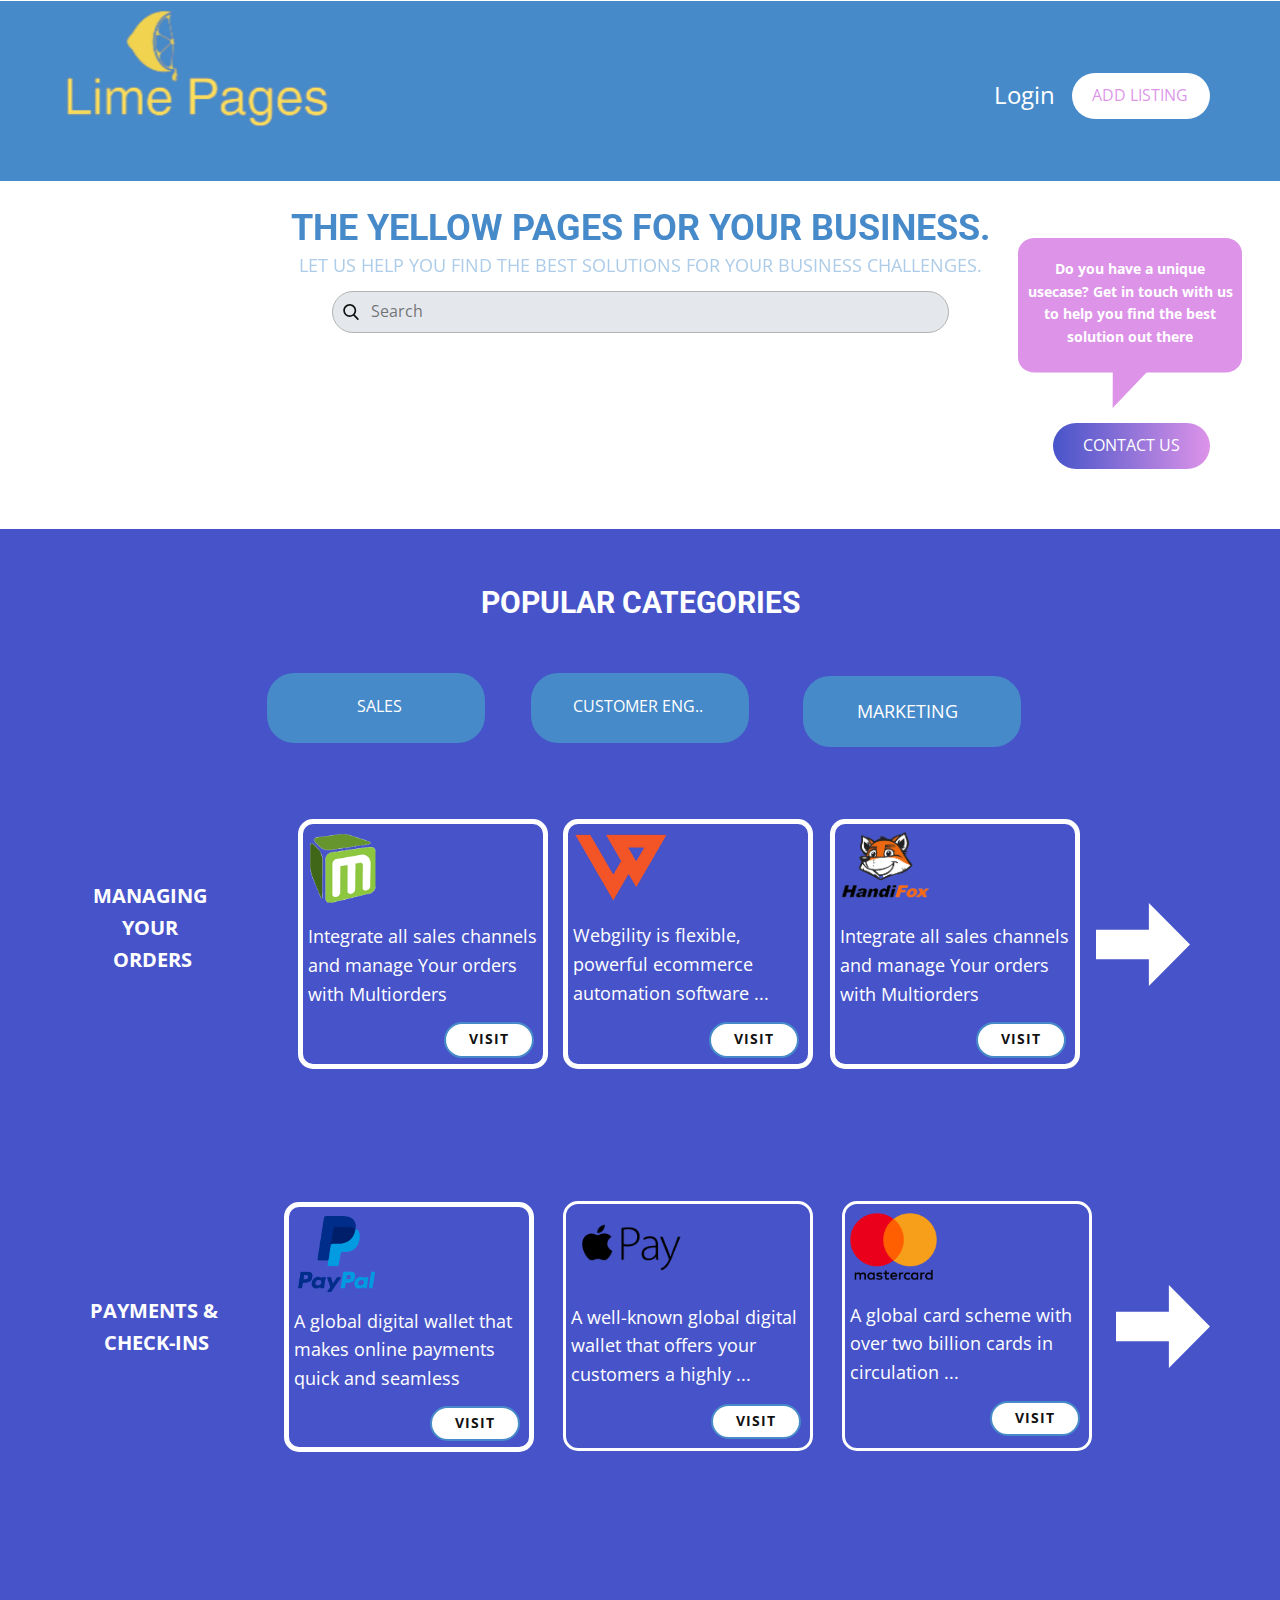
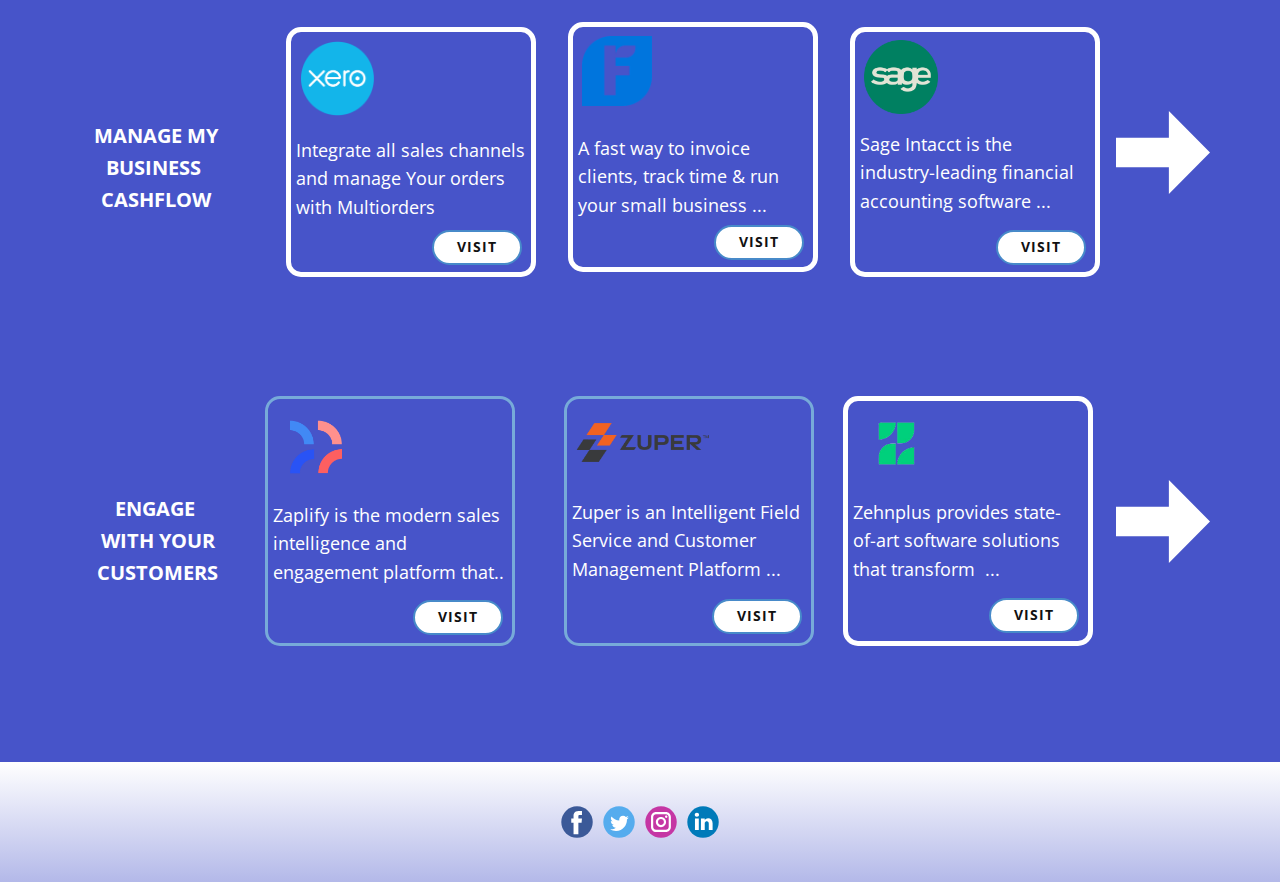
<file: index.html>
<!DOCTYPE html>
<html style="font-size: 16px;" lang="en"><head>
    <meta name="viewport" content="width=device-width, initial-scale=1.0">
    <meta charset="utf-8">
    <meta name="keywords" content="TECHNIFY, ​The No-Code Toolbox">
    <meta name="description" content="">
    <title>New Home</title>
    <link rel="stylesheet" href="nicepage.css" media="screen">
<link rel="stylesheet" href="New-Home.css" media="screen">
    <script class="u-script" type="text/javascript" src="jquery.js" defer=""></script>
    <script class="u-script" type="text/javascript" src="nicepage.js" defer=""></script>
    <meta name="generator" content="Nicepage 5.11.4, nicepage.com">
    <link id="u-theme-google-font" rel="stylesheet" href="https://fonts.googleapis.com/css?family=Roboto:100,100i,300,300i,400,400i,500,500i,700,700i,900,900i|Open+Sans:300,300i,400,400i,500,500i,600,600i,700,700i,800,800i">
    
    
    
    
    
    <script type="application/ld+json">{
		"@context": "http://schema.org",
		"@type": "Organization",
		"name": "",
		"sameAs": []
}</script>
    <meta name="theme-color" content="#478ac9">
    <meta property="og:title" content="New Home">
    <meta property="og:type" content="website">
  <meta data-intl-tel-input-cdn-path="intlTelInput/"></head>
  <body class="u-body u-xl-mode" data-lang="en"><header class="u-clearfix u-header u-header" id="sec-7f4f"><div class="u-expanded-width u-palette-1-base u-shape u-shape-rectangle u-shape-1"></div><a class="u-file-link u-login u-text-white u-login-1" href="files/LoginTemplate.zip">Login</a><a href="ADD-LISTING.html" class="u-border-none u-btn u-btn-round u-button-style u-radius-50 u-text-custom-color-2 u-white u-btn-1">ADD LISTING</a><h1 class="u-align-center-sm u-align-center-xs u-text u-text-default u-text-palette-1-base u-text-1" data-animation-name="customAnimationIn" data-animation-duration="1000"> THE YELLOW PAGES FOR YOUR BUSINESS.</h1><form action="#" method="get" class="u-border-1 u-border-grey-30 u-custom-color-5 u-radius-26 u-search u-search-left u-search-1">
        <button class="u-search-button" type="submit">
          <span class="u-search-icon u-spacing-10">
            <svg class="u-svg-link" preserveAspectRatio="xMidYMin slice" viewBox="0 0 56.966 56.966"><use xmlns:xlink="http://www.w3.org/1999/xlink" xlink:href="#svg-6301"></use></svg>
            <svg xmlns="http://www.w3.org/2000/svg" xmlns:xlink="http://www.w3.org/1999/xlink" version="1.1" id="svg-6301" x="0px" y="0px" viewBox="0 0 56.966 56.966" style="enable-background:new 0 0 56.966 56.966;" xml:space="preserve" class="u-svg-content"><path d="M55.146,51.887L41.588,37.786c3.486-4.144,5.396-9.358,5.396-14.786c0-12.682-10.318-23-23-23s-23,10.318-23,23  s10.318,23,23,23c4.761,0,9.298-1.436,13.177-4.162l13.661,14.208c0.571,0.593,1.339,0.92,2.162,0.92  c0.779,0,1.518-0.297,2.079-0.837C56.255,54.982,56.293,53.08,55.146,51.887z M23.984,6c9.374,0,17,7.626,17,17s-7.626,17-17,17  s-17-7.626-17-17S14.61,6,23.984,6z"></path></svg>
          </span>
        </button>
        <input class="u-search-input" type="search" name="search" value="" placeholder="Search">
      </form><img class="u-image u-image-contain u-image-default u-image-1" src="images/Lime_Pages_Logo-removebg-preview.png" alt="" data-image-width="369" data-image-height="249" data-href="New-Home.html"><p class="u-align-center-sm u-align-center-xs u-text u-text-default u-text-palette-1-light-2 u-text-2"> LET US HELP YOU FIND THE BEST SOLUTIONS FOR YOUR BUSINESS CHALLENGES. </p><div class="u-shape u-shape-svg u-text-custom-color-2 u-shape-2" data-href="https://nicepage.com">
        <svg class="u-svg-link" preserveAspectRatio="none" viewBox="0 0 160 130" style=""><use xmlns:xlink="http://www.w3.org/1999/xlink" xlink:href="#svg-943d"></use></svg>
        <svg class="u-svg-content" viewBox="0 0 160 130" x="0px" y="0px" id="svg-943d" style="enable-background:new 0 0 160 130;"><path d="M148.3,0H11.7C5.3,0,0,5.2,0,11.5v79.8c0,6.4,5.3,11.5,11.7,11.5h56L67.6,130l24.2-27.2h56.5c6.5,0,11.7-5.2,11.7-11.5V11.5
	C160,5.2,154.7,0,148.3,0z"></path></svg>
      </div><p class="u-align-center u-text u-text-white u-text-3"> Do you have a unique
usecase? Get in touch with
us to help you find the best
solution out there</p><a href="Contact.html" class="u-border-none u-btn u-btn-round u-button-style u-gradient u-none u-radius-50 u-text-body-alt-color u-btn-2">CONTACT US</a></header>
    <section class="u-clearfix u-custom-color-1 u-section-1" id="sec-f6b6">
      <div class="u-clearfix u-sheet u-sheet-1">
        <h3 class="u-text u-text-default u-text-white u-text-1">POPULAR CATEGORIES</h3>
        <div class="u-palette-1-base u-radius-27 u-shape u-shape-round u-shape-1"></div>
        <p class="u-text u-text-body-alt-color u-text-2"> CUSTOMER ENG..</p>
        <div class="u-align-center u-container-style u-group u-palette-1-base u-radius-27 u-shape-round u-group-1">
          <div class="u-container-layout u-valign-bottom-lg u-valign-bottom-md u-valign-middle-sm u-valign-middle-xs u-container-layout-1">
            <p class="u-text u-text-body-alt-color u-text-3"> SALES</p>
          </div>
        </div>
        <div class="u-container-style u-group u-palette-1-base u-radius-27 u-shape-round u-group-2">
          <div class="u-container-layout u-valign-bottom u-container-layout-2">
            <p class="u-text u-text-body-alt-color u-text-4"> MARKETING</p>
          </div>
        </div>
        <p class="u-align-center u-text u-text-default u-text-white u-text-5">MANAGING&nbsp;<br>YOUR&nbsp;<br>ORDERS
        </p>
        <div class="u-align-left u-border-5 u-border-white u-container-style u-group u-preserve-proportions u-radius-15 u-shape-round u-group-3">
          <div class="u-container-layout u-container-layout-3">
            <img class="u-image u-image-contain u-image-default u-image-1" src="images/Megaventory_logo.png" alt="" data-image-width="290" data-image-height="218">
            <p class="u-text u-text-body-alt-color u-text-6"> Integrate all sales channels and manage Your orders with Multiorders<br>
            </p>
            <a href="https://nicepage.com/templates" class="u-border-2 u-border-hover-palette-1-base u-border-palette-1-base u-btn u-btn-round u-button-style u-hover-palette-1-base u-radius-50 u-white u-btn-1">Visit</a>
          </div>
        </div>
        <div class="u-border-5 u-border-white u-container-style u-group u-preserve-proportions u-radius-15 u-shape-round u-group-4">
          <div class="u-container-layout u-container-layout-4">
            <img class="u-image u-image-contain u-image-default u-image-2" src="images/webgility.png" alt="" data-image-width="159" data-image-height="114">
            <p class="u-text u-text-body-alt-color u-text-7"> Webgility is flexible, powerful ecommerce automation software ...&nbsp;</p>
            <a href="https://nicepage.com/templates" class="u-border-2 u-border-hover-palette-1-base u-border-palette-1-base u-btn u-btn-round u-button-style u-hover-palette-1-base u-radius-50 u-white u-btn-2">Visit</a>
          </div>
        </div>
        <div class="u-border-5 u-border-white u-container-style u-group u-preserve-proportions u-radius-15 u-shape-round u-group-5">
          <div class="u-container-layout u-container-layout-5">
            <img class="u-image u-image-contain u-image-default u-image-3" src="images/8fd214ea-d449-43db-a302-db59bf0fa28a-removebg-preview.png" alt="" data-image-width="499" data-image-height="499">
            <p class="u-text u-text-body-alt-color u-text-8"> Integrate all sales channels and manage Your orders with Multiorders</p>
            <a href="https://nicepage.com/templates" class="u-border-2 u-border-hover-palette-1-base u-border-palette-1-base u-btn u-btn-round u-button-style u-hover-palette-1-base u-radius-50 u-white u-btn-3">Visit</a>
          </div>
        </div>
        <div class="u-shape u-shape-svg u-text-white u-shape-2" data-href="ADD-LISTING.html">
          <svg class="u-svg-link" preserveAspectRatio="none" viewBox="0 0 160 140" style=""><use xmlns:xlink="http://www.w3.org/1999/xlink" xlink:href="#svg-db17"></use></svg>
          <svg class="u-svg-content" viewBox="0 0 160 140" x="0px" y="0px" id="svg-db17" style="enable-background:new 0 0 160 140;"><path d="M90,45H0v50h90v45l70-70L90,0V45z"></path></svg>
        </div>
      </div>
    </section>
    <section class="u-align-center u-clearfix u-gradient u-section-2" id="sec-11c4">
      <div class="u-clearfix u-sheet u-sheet-1">
        <div class="u-align-left u-border-5 u-border-white u-container-style u-group u-preserve-proportions u-radius-15 u-shape-round u-group-1">
          <div class="u-container-layout u-valign-bottom-md u-valign-bottom-sm u-valign-bottom-xs u-container-layout-1">
            <img class="u-image u-image-contain u-image-default u-image-1" src="images/PayPal-Logo-Transparent.png" alt="" data-image-width="1000" data-image-height="986">
            <p class="u-text u-text-body-alt-color u-text-1"> A global digital wallet that makes online payments quick and seamless<br>
            </p>
            <a href="https://nicepage.com/templates" class="u-border-2 u-border-hover-palette-1-base u-border-palette-1-base u-btn u-btn-round u-button-style u-hover-palette-1-base u-radius-50 u-white u-btn-1">Visit</a>
          </div>
        </div>
        <div class="u-border-3 u-border-white u-container-style u-group u-preserve-proportions u-radius-15 u-shape-round u-group-2">
          <div class="u-container-layout u-container-layout-2">
            <img class="u-image u-image-contain u-image-default u-image-2" src="images/applepaytranc.png" alt="" data-image-width="1192" data-image-height="512">
            <p class="u-text u-text-body-alt-color u-text-2"> A well-known global digital wallet that offers your customers a highly ...</p>
            <a href="https://nicepage.com/templates" class="u-border-2 u-border-hover-palette-1-base u-border-palette-1-base u-btn u-btn-round u-button-style u-hover-palette-1-base u-radius-50 u-white u-btn-2">Visit</a>
          </div>
        </div>
        <div class="u-border-3 u-border-white u-container-style u-group u-preserve-proportions u-radius-15 u-shape-round u-group-3">
          <div class="u-container-layout u-container-layout-3">
            <img class="u-image u-image-contain u-image-default u-image-3" src="images/master.png" alt="" data-image-width="2000" data-image-height="1553">
            <p class="u-text u-text-body-alt-color u-text-3"> A global card scheme with over two billion cards in circulation ...</p>
            <a href="https://nicepage.com/templates" class="u-border-2 u-border-hover-palette-1-base u-border-palette-1-base u-btn u-btn-round u-button-style u-hover-palette-1-base u-radius-50 u-white u-btn-3">Visit</a>
          </div>
        </div>
        <div class="u-shape u-shape-svg u-text-white u-shape-1" data-href="ADD-LISTING.html">
          <svg class="u-svg-link" preserveAspectRatio="none" viewBox="0 0 160 140" style=""><use xmlns:xlink="http://www.w3.org/1999/xlink" xlink:href="#svg-4829"></use></svg>
          <svg class="u-svg-content" viewBox="0 0 160 140" x="0px" y="0px" id="svg-4829" style="enable-background:new 0 0 160 140;"><path d="M90,45H0v50h90v45l70-70L90,0V45z"></path></svg>
        </div>
        <p class="u-align-center u-text u-text-body-alt-color u-text-default u-text-4">PAYMENTS&nbsp;&amp;<br>&nbsp;CHECK-INS
        </p>
      </div>
      <style data-mode="XXL">@media (max-width: 0px) {
   .u-section-2 {
    background-image: none;
  }
  .u-section-2 .u-sheet-1 {
    min-height: 579px;
  }
  .u-block-d9cd-8 {
    min-height: 480px;
    width: 763px;
    margin-top: 50px;
    margin-bottom: 50px;
    margin-left: auto;
    margin-right: auto;
  }
  .u-block-d9cd-9 {
    position: absolute;
    bottom: 10px;
    width: auto;
    height: auto;
  }
  .u-block-d9cd-11 {
    padding-top: 30px;
    padding-bottom: 30px;
    padding-left: 80px;
    padding-right: 80px;
  }
  .u-block-d9cd-18 {
    width: 83px;
    height: 83px;
    background-image: url("[data-uri]");
    background-position: 50% 50%;
    margin-top: 0;
    margin-bottom: 0;
    margin-left: auto;
    margin-right: auto;
  }
  .u-block-d9cd-15 {
    margin-top: 20px;
    margin-left: 0;
    margin-right: 0;
    margin-bottom: 0;
    font-size: 1.25rem;
  }
  .u-block-d9cd-16 {
    font-weight: 700;
    margin-top: 35px;
    margin-left: auto;
    margin-right: auto;
    margin-bottom: 0;
  }
  .u-block-d9cd-17 {
    font-size: 1rem;
    font-weight: 400;
    margin-top: 15px;
    margin-left: auto;
    margin-right: auto;
    margin-bottom: 0;
  }
  .u-block-d9cd-20 {
    padding-top: 30px;
    padding-bottom: 30px;
    padding-left: 80px;
    padding-right: 80px;
  }
  .u-block-d9cd-21 {
    width: 83px;
    height: 83px;
    background-image: url("[data-uri]");
    background-position: 50% 50%;
    margin-top: 0;
    margin-bottom: 0;
    margin-left: auto;
    margin-right: auto;
  }
  .u-block-d9cd-22 {
    margin-top: 20px;
    margin-left: 0;
    margin-right: 0;
    margin-bottom: 0;
    font-size: 1.25rem;
  }
  .u-block-d9cd-23 {
    font-weight: 700;
    margin-top: 35px;
    margin-left: auto;
    margin-right: auto;
    margin-bottom: 0;
  }
  .u-block-d9cd-24 {
    font-size: 1rem;
    font-weight: 400;
    margin-top: 15px;
    margin-left: auto;
    margin-right: auto;
    margin-bottom: 0;
  }
  .u-block-d9cd-14 {
    width: 43px;
    height: 43px;
    background-image: none;
  }
  .u-block-d9cd-7 {
    width: 43px;
    height: 43px;
    background-image: none;
    left: auto;
    position: absolute;
    right: 0;
  }
}</style>
    </section>
    <section class="u-clearfix u-gradient u-section-3" id="sec-384b">
      <div class="u-clearfix u-sheet u-sheet-1">
        <div class="u-align-left u-border-5 u-border-white u-container-style u-group u-preserve-proportions u-radius-15 u-shape-round u-group-1">
          <div class="u-container-layout u-container-layout-1">
            <img class="u-image u-image-contain u-image-default u-image-1" src="images/XERO.png" alt="" data-image-width="2400" data-image-height="2453">
            <p class="u-text u-text-body-alt-color u-text-1"> Integrate all sales channels and manage Your orders with Multiorders<br>
            </p>
            <a href="https://nicepage.com/templates" class="u-border-2 u-border-hover-palette-1-base u-border-palette-1-base u-btn u-btn-round u-button-style u-hover-palette-1-base u-radius-50 u-white u-btn-1">Visit</a>
          </div>
        </div>
        <div class="u-border-5 u-border-white u-container-style u-group u-preserve-proportions u-radius-15 u-shape-round u-group-2">
          <div class="u-container-layout u-container-layout-2">
            <img class="u-image u-image-contain u-image-default u-image-2" src="images/FRESHBOOKS.png" alt="" data-image-width="300" data-image-height="300">
            <p class="u-text u-text-body-alt-color u-text-2"> A fast way to invoice clients, track time &amp; run your small business ...</p>
            <a href="https://nicepage.com/templates" class="u-border-2 u-border-hover-palette-1-base u-border-palette-1-base u-btn u-btn-round u-button-style u-hover-palette-1-base u-radius-50 u-white u-btn-2">Visit</a>
          </div>
        </div>
        <div class="u-border-5 u-border-white u-container-style u-group u-preserve-proportions u-radius-15 u-shape-round u-group-3">
          <div class="u-container-layout u-container-layout-3">
            <img class="u-image u-image-contain u-image-default u-image-3" src="images/SAGE.png" alt="" data-image-width="512" data-image-height="512">
            <p class="u-text u-text-body-alt-color u-text-3"> Sage Intacct is the industry-leading financial accounting software ...</p>
            <a href="https://nicepage.com/templates" class="u-border-2 u-border-hover-palette-1-base u-border-palette-1-base u-btn u-btn-round u-button-style u-hover-palette-1-base u-radius-50 u-white u-btn-3">Visit</a>
          </div>
        </div>
        <div class="u-shape u-shape-svg u-text-white u-shape-1" data-href="ADD-LISTING.html">
          <svg class="u-svg-link" preserveAspectRatio="none" viewBox="0 0 160 140" style=""><use xmlns:xlink="http://www.w3.org/1999/xlink" xlink:href="#svg-c184"></use></svg>
          <svg class="u-svg-content" viewBox="0 0 160 140" x="0px" y="0px" id="svg-c184" style="enable-background:new 0 0 160 140;"><path d="M90,45H0v50h90v45l70-70L90,0V45z"></path></svg>
        </div>
        <p class="u-align-center u-text u-text-default u-text-white u-text-4">MANAGE MY<br>BUSINESS&nbsp;<br>CASHFLOW
        </p>
      </div>
    </section>
    <section class="u-clearfix u-gradient u-section-4" id="sec-273b">
      <div class="u-clearfix u-sheet u-sheet-1">
        <div class="u-align-left u-border-3 u-border-palette-1-light-1 u-container-style u-group u-preserve-proportions u-radius-15 u-shape-round u-group-1">
          <div class="u-container-layout u-container-layout-1">
            <img class="u-image u-image-contain u-image-default u-image-1" src="images/z-logo-icon.png" alt="" data-image-width="288" data-image-height="288">
            <p class="u-text u-text-body-alt-color u-text-1"> Zaplify is the modern sales intelligence and engagement platform that..<br>
            </p>
            <a href="https://nicepage.com/templates" class="u-border-2 u-border-hover-palette-1-base u-border-palette-1-base u-btn u-btn-round u-button-style u-hover-palette-1-base u-radius-50 u-white u-btn-1">Visit</a>
          </div>
        </div>
        <div class="u-border-3 u-border-palette-1-light-1 u-container-style u-group u-preserve-proportions u-radius-15 u-shape-round u-group-2">
          <div class="u-container-layout u-container-layout-2">
            <img class="u-image u-image-contain u-image-default u-image-2" src="images/color_logo.png" alt="" data-image-width="516" data-image-height="220">
            <p class="u-text u-text-white u-text-2"> Zuper is an Intelligent Field Service and Customer Management Platform&nbsp;...</p>
            <a href="https://nicepage.com/templates" class="u-border-2 u-border-hover-palette-1-base u-border-palette-1-base u-btn u-btn-round u-button-style u-hover-palette-1-base u-radius-50 u-white u-btn-2">Visit</a>
          </div>
        </div>
        <div class="u-border-5 u-border-white u-container-style u-group u-preserve-proportions u-radius-15 u-shape-round u-group-3">
          <div class="u-container-layout u-container-layout-3">
            <img class="u-image u-image-contain u-image-default u-image-3" src="images/download__1_-removebg-preview.png" alt="" data-image-width="225" data-image-height="225">
            <p class="u-text u-text-body-alt-color u-text-3"> Zehnplus provides state-of-art software solutions that transform&nbsp;&nbsp;...</p>
            <a href="https://nicepage.com/templates" class="u-border-2 u-border-hover-palette-1-base u-border-palette-1-base u-btn u-btn-round u-button-style u-hover-palette-1-base u-radius-50 u-white u-btn-3">Visit</a>
          </div>
        </div>
        <div class="u-shape u-shape-svg u-text-white u-shape-1" data-href="ADD-LISTING.html">
          <svg class="u-svg-link" preserveAspectRatio="none" viewBox="0 0 160 140" style=""><use xmlns:xlink="http://www.w3.org/1999/xlink" xlink:href="#svg-0a45"></use></svg>
          <svg class="u-svg-content" viewBox="0 0 160 140" x="0px" y="0px" id="svg-0a45" style="enable-background:new 0 0 160 140;"><path d="M90,45H0v50h90v45l70-70L90,0V45z"></path></svg>
        </div>
        <p class="u-align-center-lg u-align-center-xl u-text u-text-default u-text-white u-text-4">ENGAGE&nbsp;<br>WITH YOUR<br>CUSTOMERS
        </p>
      </div>
    </section>
    
    
    <footer class="u-clearfix u-footer u-gradient u-footer" id="sec-2b7b"><div class="u-clearfix u-sheet u-sheet-1">
        <div class="u-align-left u-social-icons u-spacing-10 u-social-icons-1">
          <a class="u-social-url" title="facebook" target="_blank" href=""><span class="u-icon u-social-facebook u-social-icon u-icon-1"><svg class="u-svg-link" preserveAspectRatio="xMidYMin slice" viewBox="0 0 112 112" style=""><use xmlns:xlink="http://www.w3.org/1999/xlink" xlink:href="#svg-3712"></use></svg><svg class="u-svg-content" viewBox="0 0 112 112" x="0" y="0" id="svg-3712"><circle fill="currentColor" cx="56.1" cy="56.1" r="55"></circle><path fill="#FFFFFF" d="M73.5,31.6h-9.1c-1.4,0-3.6,0.8-3.6,3.9v8.5h12.6L72,58.3H60.8v40.8H43.9V58.3h-8V43.9h8v-9.2
      c0-6.7,3.1-17,17-17h12.5v13.9H73.5z"></path></svg></span>
          </a>
          <a class="u-social-url" title="twitter" target="_blank" href=""><span class="u-icon u-social-icon u-social-twitter u-icon-2"><svg class="u-svg-link" preserveAspectRatio="xMidYMin slice" viewBox="0 0 112 112" style=""><use xmlns:xlink="http://www.w3.org/1999/xlink" xlink:href="#svg-1e9a"></use></svg><svg class="u-svg-content" viewBox="0 0 112 112" x="0" y="0" id="svg-1e9a"><circle fill="currentColor" class="st0" cx="56.1" cy="56.1" r="55"></circle><path fill="#FFFFFF" d="M83.8,47.3c0,0.6,0,1.2,0,1.7c0,17.7-13.5,38.2-38.2,38.2C38,87.2,31,85,25,81.2c1,0.1,2.1,0.2,3.2,0.2
      c6.3,0,12.1-2.1,16.7-5.7c-5.9-0.1-10.8-4-12.5-9.3c0.8,0.2,1.7,0.2,2.5,0.2c1.2,0,2.4-0.2,3.5-0.5c-6.1-1.2-10.8-6.7-10.8-13.1
      c0-0.1,0-0.1,0-0.2c1.8,1,3.9,1.6,6.1,1.7c-3.6-2.4-6-6.5-6-11.2c0-2.5,0.7-4.8,1.8-6.7c6.6,8.1,16.5,13.5,27.6,14
      c-0.2-1-0.3-2-0.3-3.1c0-7.4,6-13.4,13.4-13.4c3.9,0,7.3,1.6,9.8,4.2c3.1-0.6,5.9-1.7,8.5-3.3c-1,3.1-3.1,5.8-5.9,7.4
      c2.7-0.3,5.3-1,7.7-2.1C88.7,43,86.4,45.4,83.8,47.3z"></path></svg></span>
          </a>
          <a class="u-social-url" title="instagram" target="_blank" href=""><span class="u-icon u-social-icon u-social-instagram u-icon-3"><svg class="u-svg-link" preserveAspectRatio="xMidYMin slice" viewBox="0 0 112 112" style=""><use xmlns:xlink="http://www.w3.org/1999/xlink" xlink:href="#svg-2bbf"></use></svg><svg class="u-svg-content" viewBox="0 0 112 112" x="0" y="0" id="svg-2bbf"><circle fill="currentColor" cx="56.1" cy="56.1" r="55"></circle><path fill="#FFFFFF" d="M55.9,38.2c-9.9,0-17.9,8-17.9,17.9C38,66,46,74,55.9,74c9.9,0,17.9-8,17.9-17.9C73.8,46.2,65.8,38.2,55.9,38.2
      z M55.9,66.4c-5.7,0-10.3-4.6-10.3-10.3c-0.1-5.7,4.6-10.3,10.3-10.3c5.7,0,10.3,4.6,10.3,10.3C66.2,61.8,61.6,66.4,55.9,66.4z"></path><path fill="#FFFFFF" d="M74.3,33.5c-2.3,0-4.2,1.9-4.2,4.2s1.9,4.2,4.2,4.2s4.2-1.9,4.2-4.2S76.6,33.5,74.3,33.5z"></path><path fill="#FFFFFF" d="M73.1,21.3H38.6c-9.7,0-17.5,7.9-17.5,17.5v34.5c0,9.7,7.9,17.6,17.5,17.6h34.5c9.7,0,17.5-7.9,17.5-17.5V38.8
      C90.6,29.1,82.7,21.3,73.1,21.3z M83,73.3c0,5.5-4.5,9.9-9.9,9.9H38.6c-5.5,0-9.9-4.5-9.9-9.9V38.8c0-5.5,4.5-9.9,9.9-9.9h34.5
      c5.5,0,9.9,4.5,9.9,9.9V73.3z"></path></svg></span>
          </a>
          <a class="u-social-url" title="linkedin" target="_blank" href=""><span class="u-icon u-social-icon u-social-linkedin u-icon-4"><svg class="u-svg-link" preserveAspectRatio="xMidYMin slice" viewBox="0 0 112 112" style=""><use xmlns:xlink="http://www.w3.org/1999/xlink" xlink:href="#svg-d769"></use></svg><svg class="u-svg-content" viewBox="0 0 112 112" x="0" y="0" id="svg-d769"><circle fill="currentColor" cx="56.1" cy="56.1" r="55"></circle><path fill="#FFFFFF" d="M41.3,83.7H27.9V43.4h13.4V83.7z M34.6,37.9L34.6,37.9c-4.6,0-7.5-3.1-7.5-7c0-4,3-7,7.6-7s7.4,3,7.5,7
      C42.2,34.8,39.2,37.9,34.6,37.9z M89.6,83.7H76.2V62.2c0-5.4-1.9-9.1-6.8-9.1c-3.7,0-5.9,2.5-6.9,4.9c-0.4,0.9-0.4,2.1-0.4,3.3v22.5
      H48.7c0,0,0.2-36.5,0-40.3h13.4v5.7c1.8-2.7,5-6.7,12.1-6.7c8.8,0,15.4,5.8,15.4,18.1V83.7z"></path></svg></span>
          </a>
        </div>
      </div></footer>
  
</body></html>
</file>
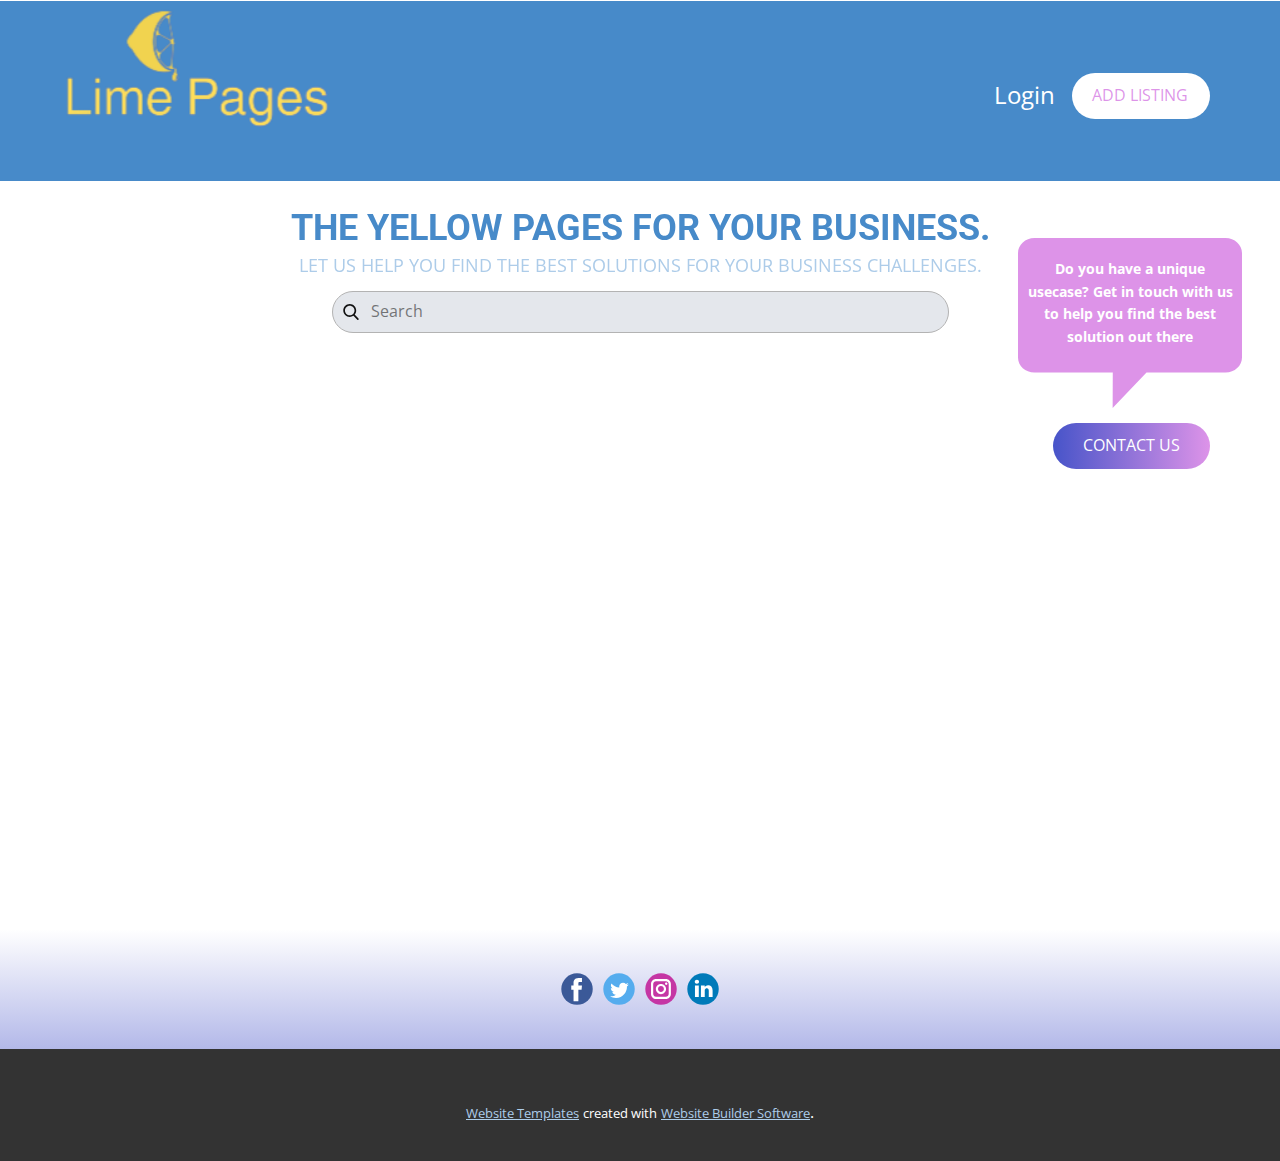
<file: About.html>
<!DOCTYPE html>
<html style="font-size: 16px;" lang="en"><head>
    <meta name="viewport" content="width=device-width, initial-scale=1.0">
    <meta charset="utf-8">
    <meta name="keywords" content="​​THE YELLOW PAGES FOR YOUR BUSINESS.">
    <meta name="description" content="">
    <title>About</title>
    <link rel="stylesheet" href="nicepage.css" media="screen">
<link rel="stylesheet" href="About.css" media="screen">
    <script class="u-script" type="text/javascript" src="jquery.js" defer=""></script>
    <script class="u-script" type="text/javascript" src="nicepage.js" defer=""></script>
    <meta name="generator" content="Nicepage 5.11.4, nicepage.com">
    <link id="u-theme-google-font" rel="stylesheet" href="https://fonts.googleapis.com/css?family=Roboto:100,100i,300,300i,400,400i,500,500i,700,700i,900,900i|Open+Sans:300,300i,400,400i,500,500i,600,600i,700,700i,800,800i">
    
    
    <script type="application/ld+json">{
		"@context": "http://schema.org",
		"@type": "Organization",
		"name": "",
		"sameAs": []
}</script>
    <meta name="theme-color" content="#478ac9">
    <meta property="og:title" content="About">
    <meta property="og:type" content="website">
  <meta data-intl-tel-input-cdn-path="intlTelInput/"></head>
  <body class="u-body u-xl-mode" data-lang="en"><header class="u-clearfix u-header u-header" id="sec-7f4f"><div class="u-expanded-width u-palette-1-base u-shape u-shape-rectangle u-shape-1"></div><a class="u-file-link u-login u-text-white u-login-1" href="files/LoginTemplate.zip">Login</a><a href="ADD-LISTING.html" class="u-border-none u-btn u-btn-round u-button-style u-radius-50 u-text-custom-color-2 u-white u-btn-1">ADD LISTING</a><h1 class="u-align-center-sm u-align-center-xs u-text u-text-default u-text-palette-1-base u-text-1" data-animation-name="customAnimationIn" data-animation-duration="1000"> THE YELLOW PAGES FOR YOUR BUSINESS.</h1><form action="#" method="get" class="u-border-1 u-border-grey-30 u-custom-color-5 u-radius-26 u-search u-search-left u-search-1">
        <button class="u-search-button" type="submit">
          <span class="u-search-icon u-spacing-10">
            <svg class="u-svg-link" preserveAspectRatio="xMidYMin slice" viewBox="0 0 56.966 56.966"><use xmlns:xlink="http://www.w3.org/1999/xlink" xlink:href="#svg-6301"></use></svg>
            <svg xmlns="http://www.w3.org/2000/svg" xmlns:xlink="http://www.w3.org/1999/xlink" version="1.1" id="svg-6301" x="0px" y="0px" viewBox="0 0 56.966 56.966" style="enable-background:new 0 0 56.966 56.966;" xml:space="preserve" class="u-svg-content"><path d="M55.146,51.887L41.588,37.786c3.486-4.144,5.396-9.358,5.396-14.786c0-12.682-10.318-23-23-23s-23,10.318-23,23  s10.318,23,23,23c4.761,0,9.298-1.436,13.177-4.162l13.661,14.208c0.571,0.593,1.339,0.92,2.162,0.92  c0.779,0,1.518-0.297,2.079-0.837C56.255,54.982,56.293,53.08,55.146,51.887z M23.984,6c9.374,0,17,7.626,17,17s-7.626,17-17,17  s-17-7.626-17-17S14.61,6,23.984,6z"></path></svg>
          </span>
        </button>
        <input class="u-search-input" type="search" name="search" value="" placeholder="Search">
      </form><img class="u-image u-image-contain u-image-default u-image-1" src="images/Lime_Pages_Logo-removebg-preview.png" alt="" data-image-width="369" data-image-height="249" data-href="New-Home.html"><p class="u-align-center-sm u-align-center-xs u-text u-text-default u-text-palette-1-light-2 u-text-2"> LET US HELP YOU FIND THE BEST SOLUTIONS FOR YOUR BUSINESS CHALLENGES. </p><div class="u-shape u-shape-svg u-text-custom-color-2 u-shape-2" data-href="https://nicepage.com">
        <svg class="u-svg-link" preserveAspectRatio="none" viewBox="0 0 160 130" style=""><use xmlns:xlink="http://www.w3.org/1999/xlink" xlink:href="#svg-943d"></use></svg>
        <svg class="u-svg-content" viewBox="0 0 160 130" x="0px" y="0px" id="svg-943d" style="enable-background:new 0 0 160 130;"><path d="M148.3,0H11.7C5.3,0,0,5.2,0,11.5v79.8c0,6.4,5.3,11.5,11.7,11.5h56L67.6,130l24.2-27.2h56.5c6.5,0,11.7-5.2,11.7-11.5V11.5
	C160,5.2,154.7,0,148.3,0z"></path></svg>
      </div><p class="u-align-center u-text u-text-white u-text-3"> Do you have a unique
usecase? Get in touch with
us to help you find the best
solution out there</p><a href="Contact.html" class="u-border-none u-btn u-btn-round u-button-style u-gradient u-none u-radius-50 u-text-body-alt-color u-btn-2">CONTACT US</a></header>
    <section class="u-clearfix u-section-1" id="sec-e4d6">
      <div class="u-clearfix u-sheet u-sheet-1"></div>
    </section>
    
    
    <footer class="u-clearfix u-footer u-gradient u-footer" id="sec-2b7b"><div class="u-clearfix u-sheet u-sheet-1">
        <div class="u-align-left u-social-icons u-spacing-10 u-social-icons-1">
          <a class="u-social-url" title="facebook" target="_blank" href=""><span class="u-icon u-social-facebook u-social-icon u-icon-1"><svg class="u-svg-link" preserveAspectRatio="xMidYMin slice" viewBox="0 0 112 112" style=""><use xmlns:xlink="http://www.w3.org/1999/xlink" xlink:href="#svg-3712"></use></svg><svg class="u-svg-content" viewBox="0 0 112 112" x="0" y="0" id="svg-3712"><circle fill="currentColor" cx="56.1" cy="56.1" r="55"></circle><path fill="#FFFFFF" d="M73.5,31.6h-9.1c-1.4,0-3.6,0.8-3.6,3.9v8.5h12.6L72,58.3H60.8v40.8H43.9V58.3h-8V43.9h8v-9.2
      c0-6.7,3.1-17,17-17h12.5v13.9H73.5z"></path></svg></span>
          </a>
          <a class="u-social-url" title="twitter" target="_blank" href=""><span class="u-icon u-social-icon u-social-twitter u-icon-2"><svg class="u-svg-link" preserveAspectRatio="xMidYMin slice" viewBox="0 0 112 112" style=""><use xmlns:xlink="http://www.w3.org/1999/xlink" xlink:href="#svg-1e9a"></use></svg><svg class="u-svg-content" viewBox="0 0 112 112" x="0" y="0" id="svg-1e9a"><circle fill="currentColor" class="st0" cx="56.1" cy="56.1" r="55"></circle><path fill="#FFFFFF" d="M83.8,47.3c0,0.6,0,1.2,0,1.7c0,17.7-13.5,38.2-38.2,38.2C38,87.2,31,85,25,81.2c1,0.1,2.1,0.2,3.2,0.2
      c6.3,0,12.1-2.1,16.7-5.7c-5.9-0.1-10.8-4-12.5-9.3c0.8,0.2,1.7,0.2,2.5,0.2c1.2,0,2.4-0.2,3.5-0.5c-6.1-1.2-10.8-6.7-10.8-13.1
      c0-0.1,0-0.1,0-0.2c1.8,1,3.9,1.6,6.1,1.7c-3.6-2.4-6-6.5-6-11.2c0-2.5,0.7-4.8,1.8-6.7c6.6,8.1,16.5,13.5,27.6,14
      c-0.2-1-0.3-2-0.3-3.1c0-7.4,6-13.4,13.4-13.4c3.9,0,7.3,1.6,9.8,4.2c3.1-0.6,5.9-1.7,8.5-3.3c-1,3.1-3.1,5.8-5.9,7.4
      c2.7-0.3,5.3-1,7.7-2.1C88.7,43,86.4,45.4,83.8,47.3z"></path></svg></span>
          </a>
          <a class="u-social-url" title="instagram" target="_blank" href=""><span class="u-icon u-social-icon u-social-instagram u-icon-3"><svg class="u-svg-link" preserveAspectRatio="xMidYMin slice" viewBox="0 0 112 112" style=""><use xmlns:xlink="http://www.w3.org/1999/xlink" xlink:href="#svg-2bbf"></use></svg><svg class="u-svg-content" viewBox="0 0 112 112" x="0" y="0" id="svg-2bbf"><circle fill="currentColor" cx="56.1" cy="56.1" r="55"></circle><path fill="#FFFFFF" d="M55.9,38.2c-9.9,0-17.9,8-17.9,17.9C38,66,46,74,55.9,74c9.9,0,17.9-8,17.9-17.9C73.8,46.2,65.8,38.2,55.9,38.2
      z M55.9,66.4c-5.7,0-10.3-4.6-10.3-10.3c-0.1-5.7,4.6-10.3,10.3-10.3c5.7,0,10.3,4.6,10.3,10.3C66.2,61.8,61.6,66.4,55.9,66.4z"></path><path fill="#FFFFFF" d="M74.3,33.5c-2.3,0-4.2,1.9-4.2,4.2s1.9,4.2,4.2,4.2s4.2-1.9,4.2-4.2S76.6,33.5,74.3,33.5z"></path><path fill="#FFFFFF" d="M73.1,21.3H38.6c-9.7,0-17.5,7.9-17.5,17.5v34.5c0,9.7,7.9,17.6,17.5,17.6h34.5c9.7,0,17.5-7.9,17.5-17.5V38.8
      C90.6,29.1,82.7,21.3,73.1,21.3z M83,73.3c0,5.5-4.5,9.9-9.9,9.9H38.6c-5.5,0-9.9-4.5-9.9-9.9V38.8c0-5.5,4.5-9.9,9.9-9.9h34.5
      c5.5,0,9.9,4.5,9.9,9.9V73.3z"></path></svg></span>
          </a>
          <a class="u-social-url" title="linkedin" target="_blank" href=""><span class="u-icon u-social-icon u-social-linkedin u-icon-4"><svg class="u-svg-link" preserveAspectRatio="xMidYMin slice" viewBox="0 0 112 112" style=""><use xmlns:xlink="http://www.w3.org/1999/xlink" xlink:href="#svg-d769"></use></svg><svg class="u-svg-content" viewBox="0 0 112 112" x="0" y="0" id="svg-d769"><circle fill="currentColor" cx="56.1" cy="56.1" r="55"></circle><path fill="#FFFFFF" d="M41.3,83.7H27.9V43.4h13.4V83.7z M34.6,37.9L34.6,37.9c-4.6,0-7.5-3.1-7.5-7c0-4,3-7,7.6-7s7.4,3,7.5,7
      C42.2,34.8,39.2,37.9,34.6,37.9z M89.6,83.7H76.2V62.2c0-5.4-1.9-9.1-6.8-9.1c-3.7,0-5.9,2.5-6.9,4.9c-0.4,0.9-0.4,2.1-0.4,3.3v22.5
      H48.7c0,0,0.2-36.5,0-40.3h13.4v5.7c1.8-2.7,5-6.7,12.1-6.7c8.8,0,15.4,5.8,15.4,18.1V83.7z"></path></svg></span>
          </a>
        </div>
      </div></footer>
    <section class="u-backlink u-clearfix u-grey-80">
      <a class="u-link" href="https://nicepage.com/website-templates" target="_blank">
        <span>Website Templates</span>
      </a>
      <p class="u-text">
        <span>created with</span>
      </p>
      <a class="u-link" href="" target="_blank">
        <span>Website Builder Software</span>
      </a>. 
    </section>
  
</body></html>
</file>
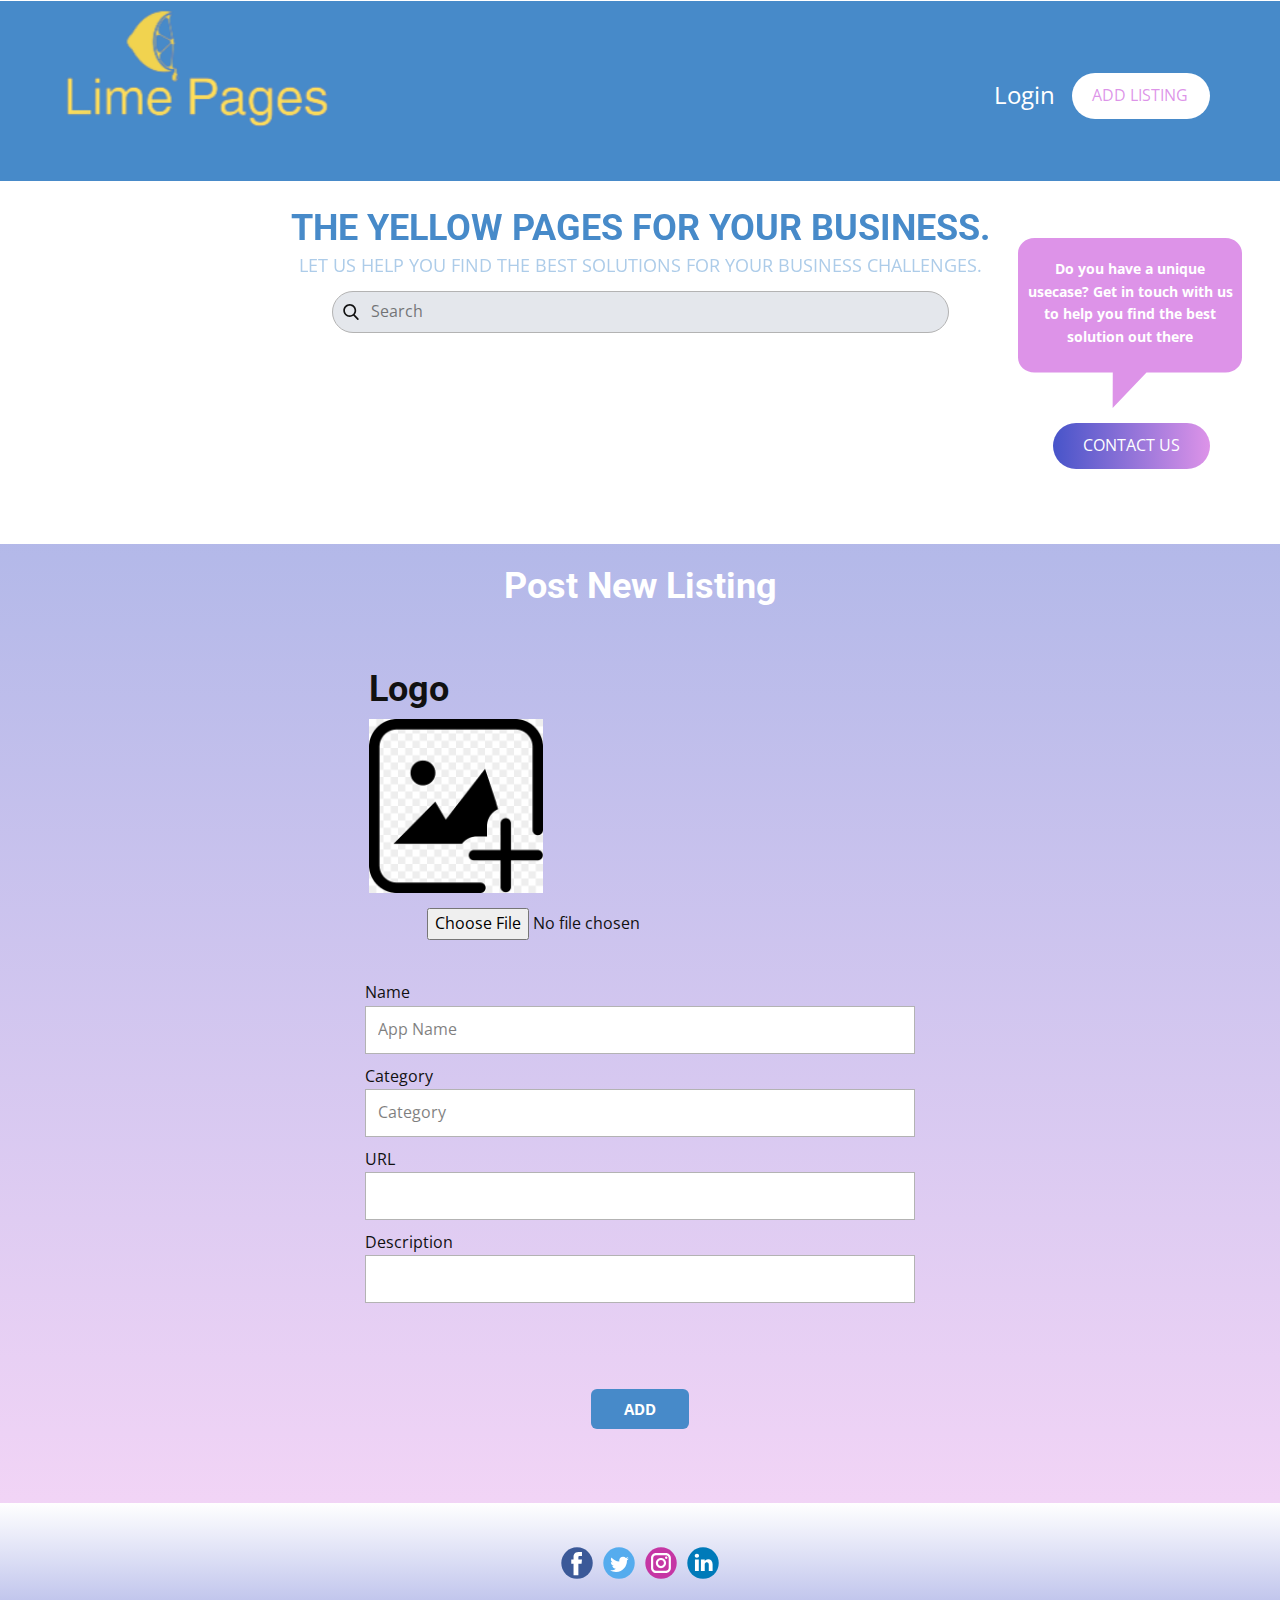
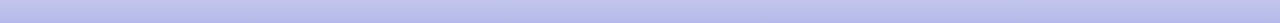
<file: ADD-LISTING.html>
<!DOCTYPE html>
<html style="font-size: 16px;" lang="en"><head>
    <meta name="viewport" content="width=device-width, initial-scale=1.0">
    <meta charset="utf-8">
    <meta name="keywords" content="TECHNIFY">
    <meta name="description" content="">
    <title>ADD LISTING</title>
    <link rel="stylesheet" href="nicepage.css" media="screen">
<link rel="stylesheet" href="ADD-LISTING.css" media="screen">
    <script class="u-script" type="text/javascript" src="jquery.js" defer=""></script>
    <script class="u-script" type="text/javascript" src="nicepage.js" defer=""></script>
    <meta name="generator" content="Nicepage 5.11.4, nicepage.com">
    <meta name="referrer" content="origin">
    <link id="u-theme-google-font" rel="stylesheet" href="https://fonts.googleapis.com/css?family=Roboto:100,100i,300,300i,400,400i,500,500i,700,700i,900,900i|Open+Sans:300,300i,400,400i,500,500i,600,600i,700,700i,800,800i">
    
    
    
    <script type="application/ld+json">{
		"@context": "http://schema.org",
		"@type": "Organization",
		"name": "",
		"sameAs": []
}</script>
    <meta name="theme-color" content="#478ac9">
    <meta property="og:title" content="ADD LISTING">
    <meta property="og:type" content="website">
  <meta data-intl-tel-input-cdn-path="intlTelInput/"></head>
  <body class="u-body u-xl-mode" data-lang="en"><header class="u-clearfix u-header u-header" id="sec-7f4f"><div class="u-expanded-width u-palette-1-base u-shape u-shape-rectangle u-shape-1"></div><a class="u-file-link u-login u-text-white u-login-1" href="files/LoginTemplate.zip">Login</a><a href="ADD-LISTING.html" class="u-border-none u-btn u-btn-round u-button-style u-radius-50 u-text-custom-color-2 u-white u-btn-1">ADD LISTING</a><h1 class="u-align-center-sm u-align-center-xs u-text u-text-default u-text-palette-1-base u-text-1" data-animation-name="customAnimationIn" data-animation-duration="1000"> THE YELLOW PAGES FOR YOUR BUSINESS.</h1><form action="#" method="get" class="u-border-1 u-border-grey-30 u-custom-color-5 u-radius-26 u-search u-search-left u-search-1">
        <button class="u-search-button" type="submit">
          <span class="u-search-icon u-spacing-10">
            <svg class="u-svg-link" preserveAspectRatio="xMidYMin slice" viewBox="0 0 56.966 56.966"><use xmlns:xlink="http://www.w3.org/1999/xlink" xlink:href="#svg-6301"></use></svg>
            <svg xmlns="http://www.w3.org/2000/svg" xmlns:xlink="http://www.w3.org/1999/xlink" version="1.1" id="svg-6301" x="0px" y="0px" viewBox="0 0 56.966 56.966" style="enable-background:new 0 0 56.966 56.966;" xml:space="preserve" class="u-svg-content"><path d="M55.146,51.887L41.588,37.786c3.486-4.144,5.396-9.358,5.396-14.786c0-12.682-10.318-23-23-23s-23,10.318-23,23  s10.318,23,23,23c4.761,0,9.298-1.436,13.177-4.162l13.661,14.208c0.571,0.593,1.339,0.92,2.162,0.92  c0.779,0,1.518-0.297,2.079-0.837C56.255,54.982,56.293,53.08,55.146,51.887z M23.984,6c9.374,0,17,7.626,17,17s-7.626,17-17,17  s-17-7.626-17-17S14.61,6,23.984,6z"></path></svg>
          </span>
        </button>
        <input class="u-search-input" type="search" name="search" value="" placeholder="Search">
      </form><img class="u-image u-image-contain u-image-default u-image-1" src="images/Lime_Pages_Logo-removebg-preview.png" alt="" data-image-width="369" data-image-height="249" data-href="New-Home.html"><p class="u-align-center-sm u-align-center-xs u-text u-text-default u-text-palette-1-light-2 u-text-2"> LET US HELP YOU FIND THE BEST SOLUTIONS FOR YOUR BUSINESS CHALLENGES. </p><div class="u-shape u-shape-svg u-text-custom-color-2 u-shape-2" data-href="https://nicepage.com">
        <svg class="u-svg-link" preserveAspectRatio="none" viewBox="0 0 160 130" style=""><use xmlns:xlink="http://www.w3.org/1999/xlink" xlink:href="#svg-943d"></use></svg>
        <svg class="u-svg-content" viewBox="0 0 160 130" x="0px" y="0px" id="svg-943d" style="enable-background:new 0 0 160 130;"><path d="M148.3,0H11.7C5.3,0,0,5.2,0,11.5v79.8c0,6.4,5.3,11.5,11.7,11.5h56L67.6,130l24.2-27.2h56.5c6.5,0,11.7-5.2,11.7-11.5V11.5
	C160,5.2,154.7,0,148.3,0z"></path></svg>
      </div><p class="u-align-center u-text u-text-white u-text-3"> Do you have a unique
usecase? Get in touch with
us to help you find the best
solution out there</p><a href="Contact.html" class="u-border-none u-btn u-btn-round u-button-style u-gradient u-none u-radius-50 u-text-body-alt-color u-btn-2">CONTACT US</a></header>
    <section class="u-clearfix u-section-1" id="sec-2f43">
      <div class="u-clearfix u-sheet u-sheet-1"></div>
    </section>
    <section class="u-align-center u-clearfix u-gradient u-section-2" id="sec-450c">
      <div class="u-clearfix u-sheet u-sheet-1">
        <h2 class="u-text u-text-default u-text-white u-text-1"> Post New Listing</h2>
        <h6 class="u-text u-text-default u-text-2">Logo</h6>
        <img class="u-image u-image-default u-preserve-proportions u-image-1" src="images/png-transparent-scalable-graphics-computer-icons-upload-uploading-cdr-angle-text-thumbnail.png" alt="" data-image-width="360" data-image-height="360" data-href="https://tinydirectory.bubbleapps.io/add_listing">
        <div class="u-clearfix u-custom-html u-custom-html-1">
          <form action="upload.php" method="post" enctype="multipart/form-data">
            <input type="file" name="image" id="image">
          </form>
        </div>
        <div class="u-form u-form-1">
          <form action="https://forms.nicepagesrv.com/v2/form/process" class="u-clearfix u-form-spacing-10 u-form-vertical u-inner-form" style="padding: 10px" source="email" name="form">
            <div class="u-form-group u-form-name u-label-top">
              <label for="name-3b9a" class="u-label">Name</label>
              <input type="text" placeholder="App Name" id="name-3b9a" name="name" class="u-input u-input-rectangle" required="">
            </div>
            <div class="u-form-email u-form-group u-label-top">
              <label for="email-3b9a" class="u-label">Category</label>
              <input type="email" placeholder="Category" id="email-3b9a" name="Category" class="u-input u-input-rectangle" required="">
            </div>
            <div class="u-form-group u-label-top u-form-group-3">
              <label for="text-b7d9" class="u-label">URL</label>
              <input type="text" id="text-b7d9" name="text" class="u-input u-input-rectangle">
            </div>
            <div class="u-form-group u-label-top u-form-group-4">
              <label for="text-89c3" class="u-label">Description</label>
              <input type="text" placeholder="" id="text-89c3" name="text-1" class="u-input u-input-rectangle">
            </div>
            <div class="u-align-left u-form-group u-form-submit u-label-top">
              <a href="#" class="u-btn u-btn-submit u-button-style u-hidden-block"></a>
              <input type="submit" value="submit" class="u-form-control-hidden">
            </div>
            <div class="u-form-send-message u-form-send-success"> Thank you! Your message has been sent. </div>
            <div class="u-form-send-error u-form-send-message"> Unable to send your message. Please fix errors then try again. </div>
            <input type="hidden" value="" name="recaptchaResponse">
            <input type="hidden" name="formServices" value="1024745b40ca1e75537dd179205a861b">
          </form>
        </div>
        <a href="Home.html" class="u-btn u-btn-round u-button-style u-hover-palette-1-light-1 u-palette-1-base u-radius-6 u-btn-2"> ADD</a>
      </div>
    </section>
    
    
    <footer class="u-clearfix u-footer u-gradient u-footer" id="sec-2b7b"><div class="u-clearfix u-sheet u-sheet-1">
        <div class="u-align-left u-social-icons u-spacing-10 u-social-icons-1">
          <a class="u-social-url" title="facebook" target="_blank" href=""><span class="u-icon u-social-facebook u-social-icon u-icon-1"><svg class="u-svg-link" preserveAspectRatio="xMidYMin slice" viewBox="0 0 112 112" style=""><use xmlns:xlink="http://www.w3.org/1999/xlink" xlink:href="#svg-3712"></use></svg><svg class="u-svg-content" viewBox="0 0 112 112" x="0" y="0" id="svg-3712"><circle fill="currentColor" cx="56.1" cy="56.1" r="55"></circle><path fill="#FFFFFF" d="M73.5,31.6h-9.1c-1.4,0-3.6,0.8-3.6,3.9v8.5h12.6L72,58.3H60.8v40.8H43.9V58.3h-8V43.9h8v-9.2
      c0-6.7,3.1-17,17-17h12.5v13.9H73.5z"></path></svg></span>
          </a>
          <a class="u-social-url" title="twitter" target="_blank" href=""><span class="u-icon u-social-icon u-social-twitter u-icon-2"><svg class="u-svg-link" preserveAspectRatio="xMidYMin slice" viewBox="0 0 112 112" style=""><use xmlns:xlink="http://www.w3.org/1999/xlink" xlink:href="#svg-1e9a"></use></svg><svg class="u-svg-content" viewBox="0 0 112 112" x="0" y="0" id="svg-1e9a"><circle fill="currentColor" class="st0" cx="56.1" cy="56.1" r="55"></circle><path fill="#FFFFFF" d="M83.8,47.3c0,0.6,0,1.2,0,1.7c0,17.7-13.5,38.2-38.2,38.2C38,87.2,31,85,25,81.2c1,0.1,2.1,0.2,3.2,0.2
      c6.3,0,12.1-2.1,16.7-5.7c-5.9-0.1-10.8-4-12.5-9.3c0.8,0.2,1.7,0.2,2.5,0.2c1.2,0,2.4-0.2,3.5-0.5c-6.1-1.2-10.8-6.7-10.8-13.1
      c0-0.1,0-0.1,0-0.2c1.8,1,3.9,1.6,6.1,1.7c-3.6-2.4-6-6.5-6-11.2c0-2.5,0.7-4.8,1.8-6.7c6.6,8.1,16.5,13.5,27.6,14
      c-0.2-1-0.3-2-0.3-3.1c0-7.4,6-13.4,13.4-13.4c3.9,0,7.3,1.6,9.8,4.2c3.1-0.6,5.9-1.7,8.5-3.3c-1,3.1-3.1,5.8-5.9,7.4
      c2.7-0.3,5.3-1,7.7-2.1C88.7,43,86.4,45.4,83.8,47.3z"></path></svg></span>
          </a>
          <a class="u-social-url" title="instagram" target="_blank" href=""><span class="u-icon u-social-icon u-social-instagram u-icon-3"><svg class="u-svg-link" preserveAspectRatio="xMidYMin slice" viewBox="0 0 112 112" style=""><use xmlns:xlink="http://www.w3.org/1999/xlink" xlink:href="#svg-2bbf"></use></svg><svg class="u-svg-content" viewBox="0 0 112 112" x="0" y="0" id="svg-2bbf"><circle fill="currentColor" cx="56.1" cy="56.1" r="55"></circle><path fill="#FFFFFF" d="M55.9,38.2c-9.9,0-17.9,8-17.9,17.9C38,66,46,74,55.9,74c9.9,0,17.9-8,17.9-17.9C73.8,46.2,65.8,38.2,55.9,38.2
      z M55.9,66.4c-5.7,0-10.3-4.6-10.3-10.3c-0.1-5.7,4.6-10.3,10.3-10.3c5.7,0,10.3,4.6,10.3,10.3C66.2,61.8,61.6,66.4,55.9,66.4z"></path><path fill="#FFFFFF" d="M74.3,33.5c-2.3,0-4.2,1.9-4.2,4.2s1.9,4.2,4.2,4.2s4.2-1.9,4.2-4.2S76.6,33.5,74.3,33.5z"></path><path fill="#FFFFFF" d="M73.1,21.3H38.6c-9.7,0-17.5,7.9-17.5,17.5v34.5c0,9.7,7.9,17.6,17.5,17.6h34.5c9.7,0,17.5-7.9,17.5-17.5V38.8
      C90.6,29.1,82.7,21.3,73.1,21.3z M83,73.3c0,5.5-4.5,9.9-9.9,9.9H38.6c-5.5,0-9.9-4.5-9.9-9.9V38.8c0-5.5,4.5-9.9,9.9-9.9h34.5
      c5.5,0,9.9,4.5,9.9,9.9V73.3z"></path></svg></span>
          </a>
          <a class="u-social-url" title="linkedin" target="_blank" href=""><span class="u-icon u-social-icon u-social-linkedin u-icon-4"><svg class="u-svg-link" preserveAspectRatio="xMidYMin slice" viewBox="0 0 112 112" style=""><use xmlns:xlink="http://www.w3.org/1999/xlink" xlink:href="#svg-d769"></use></svg><svg class="u-svg-content" viewBox="0 0 112 112" x="0" y="0" id="svg-d769"><circle fill="currentColor" cx="56.1" cy="56.1" r="55"></circle><path fill="#FFFFFF" d="M41.3,83.7H27.9V43.4h13.4V83.7z M34.6,37.9L34.6,37.9c-4.6,0-7.5-3.1-7.5-7c0-4,3-7,7.6-7s7.4,3,7.5,7
      C42.2,34.8,39.2,37.9,34.6,37.9z M89.6,83.7H76.2V62.2c0-5.4-1.9-9.1-6.8-9.1c-3.7,0-5.9,2.5-6.9,4.9c-0.4,0.9-0.4,2.1-0.4,3.3v22.5
      H48.7c0,0,0.2-36.5,0-40.3h13.4v5.7c1.8-2.7,5-6.7,12.1-6.7c8.8,0,15.4,5.8,15.4,18.1V83.7z"></path></svg></span>
          </a>
        </div>
      </div></footer>
  
</body></html>
</file>
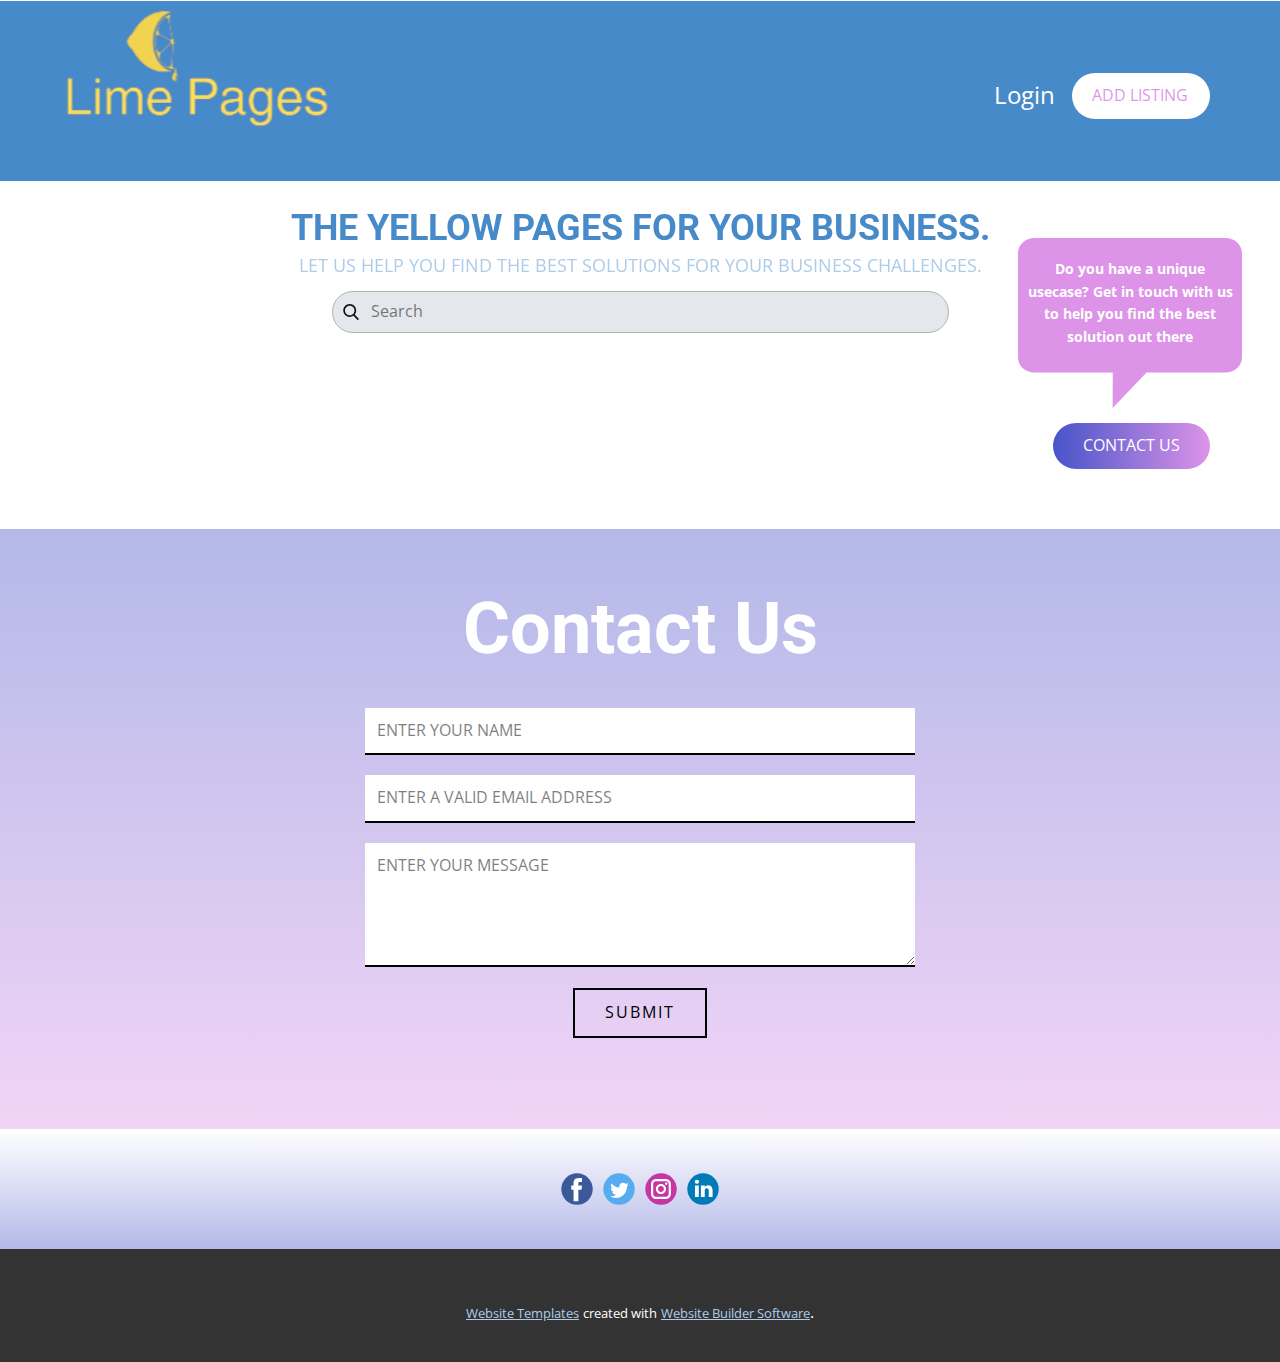
<file: Contact.html>
<!DOCTYPE html>
<html style="font-size: 16px;" lang="en"><head>
    <meta name="viewport" content="width=device-width, initial-scale=1.0">
    <meta charset="utf-8">
    <meta name="keywords" content="​​THE YELLOW PAGES FOR YOUR BUSINESS., Contact Us">
    <meta name="description" content="">
    <title>Contact</title>
    <link rel="stylesheet" href="nicepage.css" media="screen">
<link rel="stylesheet" href="Contact.css" media="screen">
    <script class="u-script" type="text/javascript" src="jquery.js" defer=""></script>
    <script class="u-script" type="text/javascript" src="nicepage.js" defer=""></script>
    <meta name="generator" content="Nicepage 5.11.4, nicepage.com">
    <meta name="referrer" content="origin">
    <link id="u-theme-google-font" rel="stylesheet" href="https://fonts.googleapis.com/css?family=Roboto:100,100i,300,300i,400,400i,500,500i,700,700i,900,900i|Open+Sans:300,300i,400,400i,500,500i,600,600i,700,700i,800,800i">
    
    
    <script type="application/ld+json">{
		"@context": "http://schema.org",
		"@type": "Organization",
		"name": "",
		"sameAs": []
}</script>
    <meta name="theme-color" content="#478ac9">
    <meta property="og:title" content="Contact">
    <meta property="og:type" content="website">
  <meta data-intl-tel-input-cdn-path="intlTelInput/"></head>
  <body class="u-body u-xl-mode" data-lang="en"><header class="u-clearfix u-header u-header" id="sec-7f4f"><div class="u-expanded-width u-palette-1-base u-shape u-shape-rectangle u-shape-1"></div><a class="u-file-link u-login u-text-white u-login-1" href="files/LoginTemplate.zip">Login</a><a href="ADD-LISTING.html" class="u-border-none u-btn u-btn-round u-button-style u-radius-50 u-text-custom-color-2 u-white u-btn-1">ADD LISTING</a><h1 class="u-align-center-sm u-align-center-xs u-text u-text-default u-text-palette-1-base u-text-1" data-animation-name="customAnimationIn" data-animation-duration="1000"> THE YELLOW PAGES FOR YOUR BUSINESS.</h1><form action="#" method="get" class="u-border-1 u-border-grey-30 u-custom-color-5 u-radius-26 u-search u-search-left u-search-1">
        <button class="u-search-button" type="submit">
          <span class="u-search-icon u-spacing-10">
            <svg class="u-svg-link" preserveAspectRatio="xMidYMin slice" viewBox="0 0 56.966 56.966"><use xmlns:xlink="http://www.w3.org/1999/xlink" xlink:href="#svg-6301"></use></svg>
            <svg xmlns="http://www.w3.org/2000/svg" xmlns:xlink="http://www.w3.org/1999/xlink" version="1.1" id="svg-6301" x="0px" y="0px" viewBox="0 0 56.966 56.966" style="enable-background:new 0 0 56.966 56.966;" xml:space="preserve" class="u-svg-content"><path d="M55.146,51.887L41.588,37.786c3.486-4.144,5.396-9.358,5.396-14.786c0-12.682-10.318-23-23-23s-23,10.318-23,23  s10.318,23,23,23c4.761,0,9.298-1.436,13.177-4.162l13.661,14.208c0.571,0.593,1.339,0.92,2.162,0.92  c0.779,0,1.518-0.297,2.079-0.837C56.255,54.982,56.293,53.08,55.146,51.887z M23.984,6c9.374,0,17,7.626,17,17s-7.626,17-17,17  s-17-7.626-17-17S14.61,6,23.984,6z"></path></svg>
          </span>
        </button>
        <input class="u-search-input" type="search" name="search" value="" placeholder="Search">
      </form><img class="u-image u-image-contain u-image-default u-image-1" src="images/Lime_Pages_Logo-removebg-preview.png" alt="" data-image-width="369" data-image-height="249" data-href="New-Home.html"><p class="u-align-center-sm u-align-center-xs u-text u-text-default u-text-palette-1-light-2 u-text-2"> LET US HELP YOU FIND THE BEST SOLUTIONS FOR YOUR BUSINESS CHALLENGES. </p><div class="u-shape u-shape-svg u-text-custom-color-2 u-shape-2" data-href="https://nicepage.com">
        <svg class="u-svg-link" preserveAspectRatio="none" viewBox="0 0 160 130" style=""><use xmlns:xlink="http://www.w3.org/1999/xlink" xlink:href="#svg-943d"></use></svg>
        <svg class="u-svg-content" viewBox="0 0 160 130" x="0px" y="0px" id="svg-943d" style="enable-background:new 0 0 160 130;"><path d="M148.3,0H11.7C5.3,0,0,5.2,0,11.5v79.8c0,6.4,5.3,11.5,11.7,11.5h56L67.6,130l24.2-27.2h56.5c6.5,0,11.7-5.2,11.7-11.5V11.5
	C160,5.2,154.7,0,148.3,0z"></path></svg>
      </div><p class="u-align-center u-text u-text-white u-text-3"> Do you have a unique
usecase? Get in touch with
us to help you find the best
solution out there</p><a href="Contact.html" class="u-border-none u-btn u-btn-round u-button-style u-gradient u-none u-radius-50 u-text-body-alt-color u-btn-2">CONTACT US</a></header>
    <section class="u-align-center u-clearfix u-gradient u-section-1" id="sec-ced7">
      <div class="u-clearfix u-sheet u-valign-middle u-sheet-1">
        <h1 class="u-text u-text-default u-text-white u-text-1">Contact Us</h1>
        <div class="u-form u-form-1">
          <form action="https://forms.nicepagesrv.com/v2/form/process" class="u-clearfix u-form-spacing-20 u-form-vertical u-inner-form" style="padding: 10px" source="email" name="form">
            <div class="u-form-group u-form-name u-label-none">
              <label for="name-3b9a" class="u-label">Name</label>
              <input type="text" placeholder="Enter your Name" id="name-3b9a" name="name" class="u-border-2 u-border-black u-border-no-left u-border-no-right u-border-no-top u-input u-input-rectangle u-input-1" required="">
            </div>
            <div class="u-form-email u-form-group u-label-none">
              <label for="email-3b9a" class="u-label">Email</label>
              <input type="email" placeholder="Enter a valid email address" id="email-3b9a" name="email" class="u-border-2 u-border-black u-border-no-left u-border-no-right u-border-no-top u-input u-input-rectangle u-input-2" required="">
            </div>
            <div class="u-form-group u-form-message u-label-none">
              <label for="message-3b9a" class="u-label">Message</label>
              <textarea placeholder="Enter your message" rows="4" cols="50" id="message-3b9a" name="message" class="u-border-2 u-border-black u-border-no-left u-border-no-right u-border-no-top u-input u-input-rectangle u-input-3" required=""></textarea>
            </div>
            <div class="u-align-center u-form-group u-form-submit">
              <a href="#" class="u-border-2 u-border-black u-btn u-btn-rectangle u-btn-submit u-button-style u-none u-btn-1">Submit</a>
              <input type="submit" value="submit" class="u-form-control-hidden">
            </div>
            <div class="u-form-send-message u-form-send-success"> Thank you! Your message has been sent. </div>
            <div class="u-form-send-error u-form-send-message"> Unable to send your message. Please fix errors then try again. </div>
            <input type="hidden" value="" name="recaptchaResponse">
            <input type="hidden" name="formServices" value="1024745b40ca1e75537dd179205a861b">
          </form>
        </div>
      </div>
    </section>
    
    
    <footer class="u-clearfix u-footer u-gradient u-footer" id="sec-2b7b"><div class="u-clearfix u-sheet u-sheet-1">
        <div class="u-align-left u-social-icons u-spacing-10 u-social-icons-1">
          <a class="u-social-url" title="facebook" target="_blank" href=""><span class="u-icon u-social-facebook u-social-icon u-icon-1"><svg class="u-svg-link" preserveAspectRatio="xMidYMin slice" viewBox="0 0 112 112" style=""><use xmlns:xlink="http://www.w3.org/1999/xlink" xlink:href="#svg-3712"></use></svg><svg class="u-svg-content" viewBox="0 0 112 112" x="0" y="0" id="svg-3712"><circle fill="currentColor" cx="56.1" cy="56.1" r="55"></circle><path fill="#FFFFFF" d="M73.5,31.6h-9.1c-1.4,0-3.6,0.8-3.6,3.9v8.5h12.6L72,58.3H60.8v40.8H43.9V58.3h-8V43.9h8v-9.2
      c0-6.7,3.1-17,17-17h12.5v13.9H73.5z"></path></svg></span>
          </a>
          <a class="u-social-url" title="twitter" target="_blank" href=""><span class="u-icon u-social-icon u-social-twitter u-icon-2"><svg class="u-svg-link" preserveAspectRatio="xMidYMin slice" viewBox="0 0 112 112" style=""><use xmlns:xlink="http://www.w3.org/1999/xlink" xlink:href="#svg-1e9a"></use></svg><svg class="u-svg-content" viewBox="0 0 112 112" x="0" y="0" id="svg-1e9a"><circle fill="currentColor" class="st0" cx="56.1" cy="56.1" r="55"></circle><path fill="#FFFFFF" d="M83.8,47.3c0,0.6,0,1.2,0,1.7c0,17.7-13.5,38.2-38.2,38.2C38,87.2,31,85,25,81.2c1,0.1,2.1,0.2,3.2,0.2
      c6.3,0,12.1-2.1,16.7-5.7c-5.9-0.1-10.8-4-12.5-9.3c0.8,0.2,1.7,0.2,2.5,0.2c1.2,0,2.4-0.2,3.5-0.5c-6.1-1.2-10.8-6.7-10.8-13.1
      c0-0.1,0-0.1,0-0.2c1.8,1,3.9,1.6,6.1,1.7c-3.6-2.4-6-6.5-6-11.2c0-2.5,0.7-4.8,1.8-6.7c6.6,8.1,16.5,13.5,27.6,14
      c-0.2-1-0.3-2-0.3-3.1c0-7.4,6-13.4,13.4-13.4c3.9,0,7.3,1.6,9.8,4.2c3.1-0.6,5.9-1.7,8.5-3.3c-1,3.1-3.1,5.8-5.9,7.4
      c2.7-0.3,5.3-1,7.7-2.1C88.7,43,86.4,45.4,83.8,47.3z"></path></svg></span>
          </a>
          <a class="u-social-url" title="instagram" target="_blank" href=""><span class="u-icon u-social-icon u-social-instagram u-icon-3"><svg class="u-svg-link" preserveAspectRatio="xMidYMin slice" viewBox="0 0 112 112" style=""><use xmlns:xlink="http://www.w3.org/1999/xlink" xlink:href="#svg-2bbf"></use></svg><svg class="u-svg-content" viewBox="0 0 112 112" x="0" y="0" id="svg-2bbf"><circle fill="currentColor" cx="56.1" cy="56.1" r="55"></circle><path fill="#FFFFFF" d="M55.9,38.2c-9.9,0-17.9,8-17.9,17.9C38,66,46,74,55.9,74c9.9,0,17.9-8,17.9-17.9C73.8,46.2,65.8,38.2,55.9,38.2
      z M55.9,66.4c-5.7,0-10.3-4.6-10.3-10.3c-0.1-5.7,4.6-10.3,10.3-10.3c5.7,0,10.3,4.6,10.3,10.3C66.2,61.8,61.6,66.4,55.9,66.4z"></path><path fill="#FFFFFF" d="M74.3,33.5c-2.3,0-4.2,1.9-4.2,4.2s1.9,4.2,4.2,4.2s4.2-1.9,4.2-4.2S76.6,33.5,74.3,33.5z"></path><path fill="#FFFFFF" d="M73.1,21.3H38.6c-9.7,0-17.5,7.9-17.5,17.5v34.5c0,9.7,7.9,17.6,17.5,17.6h34.5c9.7,0,17.5-7.9,17.5-17.5V38.8
      C90.6,29.1,82.7,21.3,73.1,21.3z M83,73.3c0,5.5-4.5,9.9-9.9,9.9H38.6c-5.5,0-9.9-4.5-9.9-9.9V38.8c0-5.5,4.5-9.9,9.9-9.9h34.5
      c5.5,0,9.9,4.5,9.9,9.9V73.3z"></path></svg></span>
          </a>
          <a class="u-social-url" title="linkedin" target="_blank" href=""><span class="u-icon u-social-icon u-social-linkedin u-icon-4"><svg class="u-svg-link" preserveAspectRatio="xMidYMin slice" viewBox="0 0 112 112" style=""><use xmlns:xlink="http://www.w3.org/1999/xlink" xlink:href="#svg-d769"></use></svg><svg class="u-svg-content" viewBox="0 0 112 112" x="0" y="0" id="svg-d769"><circle fill="currentColor" cx="56.1" cy="56.1" r="55"></circle><path fill="#FFFFFF" d="M41.3,83.7H27.9V43.4h13.4V83.7z M34.6,37.9L34.6,37.9c-4.6,0-7.5-3.1-7.5-7c0-4,3-7,7.6-7s7.4,3,7.5,7
      C42.2,34.8,39.2,37.9,34.6,37.9z M89.6,83.7H76.2V62.2c0-5.4-1.9-9.1-6.8-9.1c-3.7,0-5.9,2.5-6.9,4.9c-0.4,0.9-0.4,2.1-0.4,3.3v22.5
      H48.7c0,0,0.2-36.5,0-40.3h13.4v5.7c1.8-2.7,5-6.7,12.1-6.7c8.8,0,15.4,5.8,15.4,18.1V83.7z"></path></svg></span>
          </a>
        </div>
      </div></footer>
    <section class="u-backlink u-clearfix u-grey-80">
      <a class="u-link" href="https://nicepage.com/website-templates" target="_blank">
        <span>Website Templates</span>
      </a>
      <p class="u-text">
        <span>created with</span>
      </p>
      <a class="u-link" href="" target="_blank">
        <span>Website Builder Software</span>
      </a>. 
    </section>
  
</body></html>
</file>
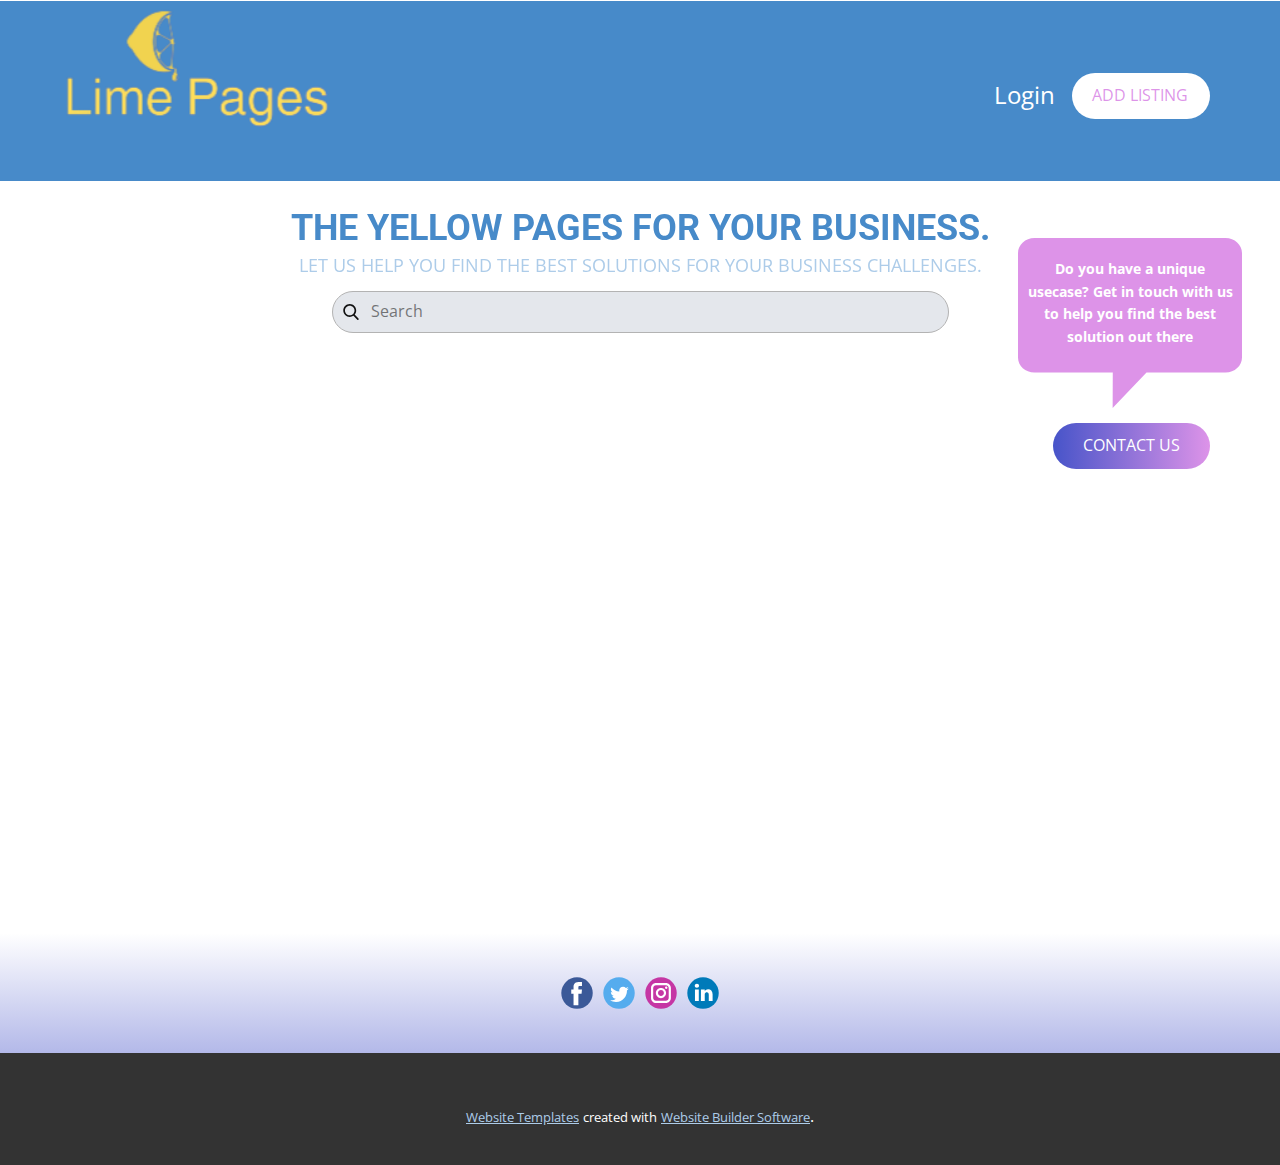
<file: Page-1.html>
<!DOCTYPE html>
<html style="font-size: 16px;" lang="en"><head>
    <meta name="viewport" content="width=device-width, initial-scale=1.0">
    <meta charset="utf-8">
    <meta name="keywords" content="INTUITIVE">
    <meta name="description" content="">
    <title>Page 1</title>
    <link rel="stylesheet" href="nicepage.css" media="screen">
<link rel="stylesheet" href="Page-1.css" media="screen">
    <script class="u-script" type="text/javascript" src="jquery.js" defer=""></script>
    <script class="u-script" type="text/javascript" src="nicepage.js" defer=""></script>
    <meta name="generator" content="Nicepage 5.11.4, nicepage.com">
    <link id="u-theme-google-font" rel="stylesheet" href="https://fonts.googleapis.com/css?family=Roboto:100,100i,300,300i,400,400i,500,500i,700,700i,900,900i|Open+Sans:300,300i,400,400i,500,500i,600,600i,700,700i,800,800i">
    
    
    <script type="application/ld+json">{
		"@context": "http://schema.org",
		"@type": "Organization",
		"name": "",
		"sameAs": []
}</script>
    <meta name="theme-color" content="#478ac9">
    <meta property="og:title" content="Page 1">
    <meta property="og:type" content="website">
  <meta data-intl-tel-input-cdn-path="intlTelInput/"></head>
  <body class="u-body u-xl-mode" data-lang="en"><header class="u-clearfix u-header u-header" id="sec-7f4f"><div class="u-expanded-width u-palette-1-base u-shape u-shape-rectangle u-shape-1"></div><a class="u-file-link u-login u-text-white u-login-1" href="files/LoginTemplate.zip">Login</a><a href="ADD-LISTING.html" class="u-border-none u-btn u-btn-round u-button-style u-radius-50 u-text-custom-color-2 u-white u-btn-1">ADD LISTING</a><h1 class="u-align-center-sm u-align-center-xs u-text u-text-default u-text-palette-1-base u-text-1" data-animation-name="customAnimationIn" data-animation-duration="1000"> THE YELLOW PAGES FOR YOUR BUSINESS.</h1><form action="#" method="get" class="u-border-1 u-border-grey-30 u-custom-color-5 u-radius-26 u-search u-search-left u-search-1">
        <button class="u-search-button" type="submit">
          <span class="u-search-icon u-spacing-10">
            <svg class="u-svg-link" preserveAspectRatio="xMidYMin slice" viewBox="0 0 56.966 56.966"><use xmlns:xlink="http://www.w3.org/1999/xlink" xlink:href="#svg-6301"></use></svg>
            <svg xmlns="http://www.w3.org/2000/svg" xmlns:xlink="http://www.w3.org/1999/xlink" version="1.1" id="svg-6301" x="0px" y="0px" viewBox="0 0 56.966 56.966" style="enable-background:new 0 0 56.966 56.966;" xml:space="preserve" class="u-svg-content"><path d="M55.146,51.887L41.588,37.786c3.486-4.144,5.396-9.358,5.396-14.786c0-12.682-10.318-23-23-23s-23,10.318-23,23  s10.318,23,23,23c4.761,0,9.298-1.436,13.177-4.162l13.661,14.208c0.571,0.593,1.339,0.92,2.162,0.92  c0.779,0,1.518-0.297,2.079-0.837C56.255,54.982,56.293,53.08,55.146,51.887z M23.984,6c9.374,0,17,7.626,17,17s-7.626,17-17,17  s-17-7.626-17-17S14.61,6,23.984,6z"></path></svg>
          </span>
        </button>
        <input class="u-search-input" type="search" name="search" value="" placeholder="Search">
      </form><img class="u-image u-image-contain u-image-default u-image-1" src="images/Lime_Pages_Logo-removebg-preview.png" alt="" data-image-width="369" data-image-height="249" data-href="New-Home.html"><p class="u-align-center-sm u-align-center-xs u-text u-text-default u-text-palette-1-light-2 u-text-2"> LET US HELP YOU FIND THE BEST SOLUTIONS FOR YOUR BUSINESS CHALLENGES. </p><div class="u-shape u-shape-svg u-text-custom-color-2 u-shape-2" data-href="https://nicepage.com">
        <svg class="u-svg-link" preserveAspectRatio="none" viewBox="0 0 160 130" style=""><use xmlns:xlink="http://www.w3.org/1999/xlink" xlink:href="#svg-943d"></use></svg>
        <svg class="u-svg-content" viewBox="0 0 160 130" x="0px" y="0px" id="svg-943d" style="enable-background:new 0 0 160 130;"><path d="M148.3,0H11.7C5.3,0,0,5.2,0,11.5v79.8c0,6.4,5.3,11.5,11.7,11.5h56L67.6,130l24.2-27.2h56.5c6.5,0,11.7-5.2,11.7-11.5V11.5
	C160,5.2,154.7,0,148.3,0z"></path></svg>
      </div><p class="u-align-center u-text u-text-white u-text-3"> Do you have a unique
usecase? Get in touch with
us to help you find the best
solution out there</p><a href="Contact.html" class="u-border-none u-btn u-btn-round u-button-style u-gradient u-none u-radius-50 u-text-body-alt-color u-btn-2">CONTACT US</a></header>
    <section class="u-clearfix u-section-1" id="sec-d088">
      <div class="u-clearfix u-sheet u-sheet-1"></div>
    </section>
    
    
    <footer class="u-clearfix u-footer u-gradient u-footer" id="sec-2b7b"><div class="u-clearfix u-sheet u-sheet-1">
        <div class="u-align-left u-social-icons u-spacing-10 u-social-icons-1">
          <a class="u-social-url" title="facebook" target="_blank" href=""><span class="u-icon u-social-facebook u-social-icon u-icon-1"><svg class="u-svg-link" preserveAspectRatio="xMidYMin slice" viewBox="0 0 112 112" style=""><use xmlns:xlink="http://www.w3.org/1999/xlink" xlink:href="#svg-3712"></use></svg><svg class="u-svg-content" viewBox="0 0 112 112" x="0" y="0" id="svg-3712"><circle fill="currentColor" cx="56.1" cy="56.1" r="55"></circle><path fill="#FFFFFF" d="M73.5,31.6h-9.1c-1.4,0-3.6,0.8-3.6,3.9v8.5h12.6L72,58.3H60.8v40.8H43.9V58.3h-8V43.9h8v-9.2
      c0-6.7,3.1-17,17-17h12.5v13.9H73.5z"></path></svg></span>
          </a>
          <a class="u-social-url" title="twitter" target="_blank" href=""><span class="u-icon u-social-icon u-social-twitter u-icon-2"><svg class="u-svg-link" preserveAspectRatio="xMidYMin slice" viewBox="0 0 112 112" style=""><use xmlns:xlink="http://www.w3.org/1999/xlink" xlink:href="#svg-1e9a"></use></svg><svg class="u-svg-content" viewBox="0 0 112 112" x="0" y="0" id="svg-1e9a"><circle fill="currentColor" class="st0" cx="56.1" cy="56.1" r="55"></circle><path fill="#FFFFFF" d="M83.8,47.3c0,0.6,0,1.2,0,1.7c0,17.7-13.5,38.2-38.2,38.2C38,87.2,31,85,25,81.2c1,0.1,2.1,0.2,3.2,0.2
      c6.3,0,12.1-2.1,16.7-5.7c-5.9-0.1-10.8-4-12.5-9.3c0.8,0.2,1.7,0.2,2.5,0.2c1.2,0,2.4-0.2,3.5-0.5c-6.1-1.2-10.8-6.7-10.8-13.1
      c0-0.1,0-0.1,0-0.2c1.8,1,3.9,1.6,6.1,1.7c-3.6-2.4-6-6.5-6-11.2c0-2.5,0.7-4.8,1.8-6.7c6.6,8.1,16.5,13.5,27.6,14
      c-0.2-1-0.3-2-0.3-3.1c0-7.4,6-13.4,13.4-13.4c3.9,0,7.3,1.6,9.8,4.2c3.1-0.6,5.9-1.7,8.5-3.3c-1,3.1-3.1,5.8-5.9,7.4
      c2.7-0.3,5.3-1,7.7-2.1C88.7,43,86.4,45.4,83.8,47.3z"></path></svg></span>
          </a>
          <a class="u-social-url" title="instagram" target="_blank" href=""><span class="u-icon u-social-icon u-social-instagram u-icon-3"><svg class="u-svg-link" preserveAspectRatio="xMidYMin slice" viewBox="0 0 112 112" style=""><use xmlns:xlink="http://www.w3.org/1999/xlink" xlink:href="#svg-2bbf"></use></svg><svg class="u-svg-content" viewBox="0 0 112 112" x="0" y="0" id="svg-2bbf"><circle fill="currentColor" cx="56.1" cy="56.1" r="55"></circle><path fill="#FFFFFF" d="M55.9,38.2c-9.9,0-17.9,8-17.9,17.9C38,66,46,74,55.9,74c9.9,0,17.9-8,17.9-17.9C73.8,46.2,65.8,38.2,55.9,38.2
      z M55.9,66.4c-5.7,0-10.3-4.6-10.3-10.3c-0.1-5.7,4.6-10.3,10.3-10.3c5.7,0,10.3,4.6,10.3,10.3C66.2,61.8,61.6,66.4,55.9,66.4z"></path><path fill="#FFFFFF" d="M74.3,33.5c-2.3,0-4.2,1.9-4.2,4.2s1.9,4.2,4.2,4.2s4.2-1.9,4.2-4.2S76.6,33.5,74.3,33.5z"></path><path fill="#FFFFFF" d="M73.1,21.3H38.6c-9.7,0-17.5,7.9-17.5,17.5v34.5c0,9.7,7.9,17.6,17.5,17.6h34.5c9.7,0,17.5-7.9,17.5-17.5V38.8
      C90.6,29.1,82.7,21.3,73.1,21.3z M83,73.3c0,5.5-4.5,9.9-9.9,9.9H38.6c-5.5,0-9.9-4.5-9.9-9.9V38.8c0-5.5,4.5-9.9,9.9-9.9h34.5
      c5.5,0,9.9,4.5,9.9,9.9V73.3z"></path></svg></span>
          </a>
          <a class="u-social-url" title="linkedin" target="_blank" href=""><span class="u-icon u-social-icon u-social-linkedin u-icon-4"><svg class="u-svg-link" preserveAspectRatio="xMidYMin slice" viewBox="0 0 112 112" style=""><use xmlns:xlink="http://www.w3.org/1999/xlink" xlink:href="#svg-d769"></use></svg><svg class="u-svg-content" viewBox="0 0 112 112" x="0" y="0" id="svg-d769"><circle fill="currentColor" cx="56.1" cy="56.1" r="55"></circle><path fill="#FFFFFF" d="M41.3,83.7H27.9V43.4h13.4V83.7z M34.6,37.9L34.6,37.9c-4.6,0-7.5-3.1-7.5-7c0-4,3-7,7.6-7s7.4,3,7.5,7
      C42.2,34.8,39.2,37.9,34.6,37.9z M89.6,83.7H76.2V62.2c0-5.4-1.9-9.1-6.8-9.1c-3.7,0-5.9,2.5-6.9,4.9c-0.4,0.9-0.4,2.1-0.4,3.3v22.5
      H48.7c0,0,0.2-36.5,0-40.3h13.4v5.7c1.8-2.7,5-6.7,12.1-6.7c8.8,0,15.4,5.8,15.4,18.1V83.7z"></path></svg></span>
          </a>
        </div>
      </div></footer>
    <section class="u-backlink u-clearfix u-grey-80">
      <a class="u-link" href="https://nicepage.com/website-templates" target="_blank">
        <span>Website Templates</span>
      </a>
      <p class="u-text">
        <span>created with</span>
      </p>
      <a class="u-link" href="" target="_blank">
        <span>Website Builder Software</span>
      </a>. 
    </section>
  
</body></html>
</file>
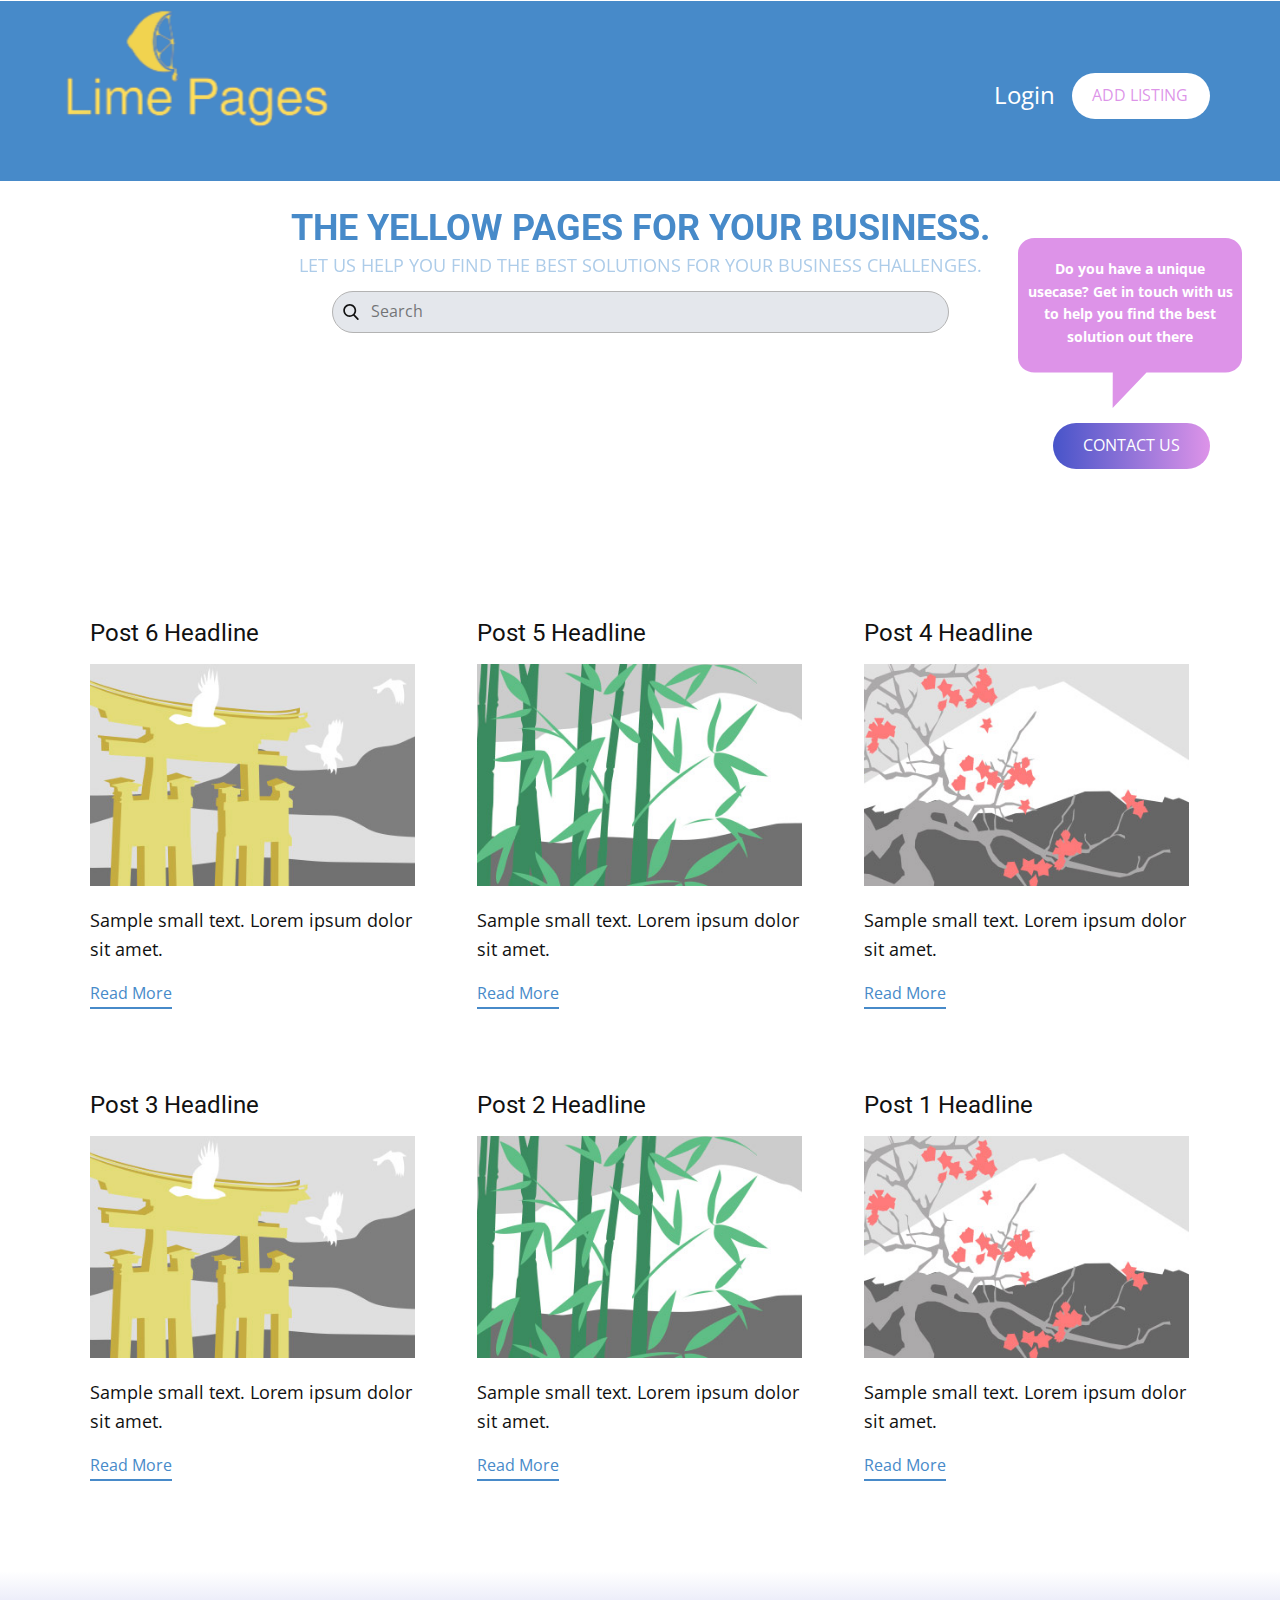
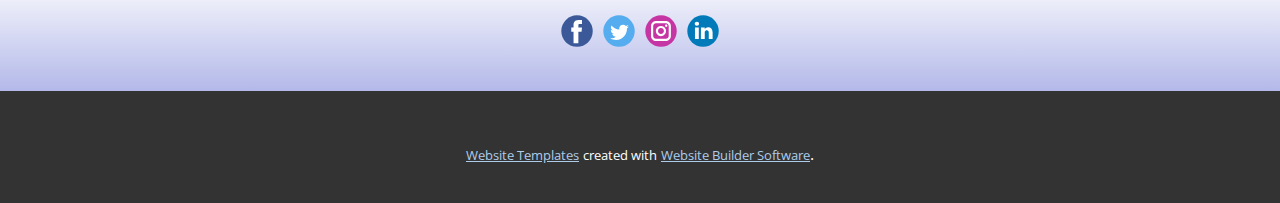
<file: blog/blog.html>
<!DOCTYPE html>
<html style="font-size: 16px;" lang="en"><head>
    <meta name="viewport" content="width=device-width, initial-scale=1.0">
    <meta charset="utf-8">
    <meta name="keywords" content="​​THE YELLOW PAGES FOR YOUR BUSINESS.">
    <meta name="description" content="">
    <title>Blog Template</title>
    <link rel="stylesheet" href="../nicepage.css" media="screen">
<link rel="stylesheet" href="../Blog-Template.css" media="screen">
    <script class="u-script" type="text/javascript" src="../jquery.js" defer=""></script>
    <script class="u-script" type="text/javascript" src="../nicepage.js" defer=""></script>
    <meta name="generator" content="Nicepage 5.11.4, nicepage.com">
    <link id="u-theme-google-font" rel="stylesheet" href="https://fonts.googleapis.com/css?family=Roboto:100,100i,300,300i,400,400i,500,500i,700,700i,900,900i|Open+Sans:300,300i,400,400i,500,500i,600,600i,700,700i,800,800i">
    
    
    <script type="application/ld+json">{
		"@context": "http://schema.org",
		"@type": "Organization",
		"name": "",
		"sameAs": []
}</script>
    <meta name="theme-color" content="#478ac9">
  <meta data-intl-tel-input-cdn-path="intlTelInput/"></head>
  <body class="u-body u-xl-mode" data-lang="en"><header class="u-clearfix u-header u-header" id="sec-7f4f"><div class="u-expanded-width u-palette-1-base u-shape u-shape-rectangle u-shape-1"></div><a class="u-file-link u-login u-text-white u-login-1" href="../files/LoginTemplate.zip">Login</a><a href="../ADD-LISTING.html" class="u-border-none u-btn u-btn-round u-button-style u-radius-50 u-text-custom-color-2 u-white u-btn-1">ADD LISTING</a><h1 class="u-align-center-sm u-align-center-xs u-text u-text-default u-text-palette-1-base u-text-1" data-animation-name="customAnimationIn" data-animation-duration="1000"> THE YELLOW PAGES FOR YOUR BUSINESS.</h1><form action="#" method="get" class="u-border-1 u-border-grey-30 u-custom-color-5 u-radius-26 u-search u-search-left u-search-1">
        <button class="u-search-button" type="submit">
          <span class="u-search-icon u-spacing-10">
            <svg class="u-svg-link" preserveAspectRatio="xMidYMin slice" viewBox="0 0 56.966 56.966"><use xmlns:xlink="http://www.w3.org/1999/xlink" xlink:href="#svg-6301"></use></svg>
            <svg xmlns="http://www.w3.org/2000/svg" xmlns:xlink="http://www.w3.org/1999/xlink" version="1.1" id="svg-6301" x="0px" y="0px" viewBox="0 0 56.966 56.966" style="enable-background:new 0 0 56.966 56.966;" xml:space="preserve" class="u-svg-content"><path d="M55.146,51.887L41.588,37.786c3.486-4.144,5.396-9.358,5.396-14.786c0-12.682-10.318-23-23-23s-23,10.318-23,23  s10.318,23,23,23c4.761,0,9.298-1.436,13.177-4.162l13.661,14.208c0.571,0.593,1.339,0.92,2.162,0.92  c0.779,0,1.518-0.297,2.079-0.837C56.255,54.982,56.293,53.08,55.146,51.887z M23.984,6c9.374,0,17,7.626,17,17s-7.626,17-17,17  s-17-7.626-17-17S14.61,6,23.984,6z"></path></svg>
          </span>
        </button>
        <input class="u-search-input" type="search" name="search" value="" placeholder="Search">
      </form><img class="u-image u-image-contain u-image-default u-image-1" src="../images/Lime_Pages_Logo-removebg-preview.png" alt="" data-image-width="369" data-image-height="249" data-href="../New-Home.html"><p class="u-align-center-sm u-align-center-xs u-text u-text-default u-text-palette-1-light-2 u-text-2"> LET US HELP YOU FIND THE BEST SOLUTIONS FOR YOUR BUSINESS CHALLENGES. </p><div class="u-shape u-shape-svg u-text-custom-color-2 u-shape-2" data-href="https://nicepage.com">
        <svg class="u-svg-link" preserveAspectRatio="none" viewBox="0 0 160 130" style=""><use xmlns:xlink="http://www.w3.org/1999/xlink" xlink:href="#svg-943d"></use></svg>
        <svg class="u-svg-content" viewBox="0 0 160 130" x="0px" y="0px" id="svg-943d" style="enable-background:new 0 0 160 130;"><path d="M148.3,0H11.7C5.3,0,0,5.2,0,11.5v79.8c0,6.4,5.3,11.5,11.7,11.5h56L67.6,130l24.2-27.2h56.5c6.5,0,11.7-5.2,11.7-11.5V11.5
	C160,5.2,154.7,0,148.3,0z"></path></svg>
      </div><p class="u-align-center u-text u-text-white u-text-3"> Do you have a unique
usecase? Get in touch with
us to help you find the best
solution out there</p><a href="../Contact.html" class="u-border-none u-btn u-btn-round u-button-style u-gradient u-none u-radius-50 u-text-body-alt-color u-btn-2">CONTACT US</a></header>
    <section class="u-clearfix u-section-1" id="sec-d1d0">
      <div class="u-clearfix u-sheet u-valign-middle u-sheet-1"><!--blog--><!--blog_options_json--><!--{"type":"Recent","source":"","tags":"","count":""}--><!--/blog_options_json-->
        <div class="u-blog u-expanded-width u-repeater u-repeater-1"><!--blog_post-->
          <div class="u-blog-post u-container-style u-repeater-item u-white u-repeater-item-1">
            <div class="u-container-layout u-similar-container u-valign-top u-container-layout-1"><!--blog_post_header-->
              <h4 class="u-blog-control u-text u-text-1">
                <a class="u-post-header-link" href="../blog/post-5.html">Post 6 Headline</a>
              </h4><!--/blog_post_header--><!--blog_post_image-->
              <a class="u-post-header-link" href="../blog/post-5.html"><img alt="" class="u-blog-control u-expanded-width u-image u-image-default u-image-1" src="../images/8ad73f3c.jpeg"></a><!--/blog_post_image--><!--blog_post_content-->
              <div class="u-blog-control u-post-content u-text u-text-2 fr-view">Sample small text. Lorem ipsum dolor sit amet.</div><!--/blog_post_content--><!--blog_post_readmore-->
              <a href="../blog/post-5.html" class="u-blog-control u-border-2 u-border-palette-1-base u-btn u-btn-rectangle u-button-style u-none u-btn-1"><!--blog_post_readmore_content--><!--options_json--><!--{"content":"","defaultValue":"Read More"}--><!--/options_json-->Read More<!--/blog_post_readmore_content--></a><!--/blog_post_readmore-->
            </div>
          </div><div class="u-blog-post u-container-style u-repeater-item u-video-cover u-white">
            <div class="u-container-layout u-similar-container u-valign-top u-container-layout-2"><!--blog_post_header-->
              <h4 class="u-blog-control u-text u-text-3">
                <a class="u-post-header-link" href="../blog/post-4.html">Post 5 Headline</a>
              </h4><!--/blog_post_header--><!--blog_post_image-->
              <a class="u-post-header-link" href="../blog/post-4.html"><img alt="" class="u-blog-control u-expanded-width u-image u-image-default u-image-2" src="../images/68f64b9d.jpeg"></a><!--/blog_post_image--><!--blog_post_content-->
              <div class="u-blog-control u-post-content u-text u-text-4 fr-view">Sample small text. Lorem ipsum dolor sit amet.</div><!--/blog_post_content--><!--blog_post_readmore-->
              <a href="../blog/post-4.html" class="u-blog-control u-border-2 u-border-palette-1-base u-btn u-btn-rectangle u-button-style u-none u-btn-2"><!--blog_post_readmore_content--><!--options_json--><!--{"content":"","defaultValue":"Read More"}--><!--/options_json-->Read More<!--/blog_post_readmore_content--></a><!--/blog_post_readmore-->
            </div>
          </div><div class="u-blog-post u-container-style u-repeater-item u-video-cover u-white">
            <div class="u-container-layout u-similar-container u-valign-top u-container-layout-3"><!--blog_post_header-->
              <h4 class="u-blog-control u-text u-text-5">
                <a class="u-post-header-link" href="../blog/post-3.html">Post 4 Headline</a>
              </h4><!--/blog_post_header--><!--blog_post_image-->
              <a class="u-post-header-link" href="../blog/post-3.html"><img alt="" class="u-blog-control u-expanded-width u-image u-image-default u-image-3" src="../images/0fd3416c.jpeg"></a><!--/blog_post_image--><!--blog_post_content-->
              <div class="u-blog-control u-post-content u-text u-text-6 fr-view">Sample small text. Lorem ipsum dolor sit amet.</div><!--/blog_post_content--><!--blog_post_readmore-->
              <a href="../blog/post-3.html" class="u-blog-control u-border-2 u-border-palette-1-base u-btn u-btn-rectangle u-button-style u-none u-btn-3"><!--blog_post_readmore_content--><!--options_json--><!--{"content":"","defaultValue":"Read More"}--><!--/options_json-->Read More<!--/blog_post_readmore_content--></a><!--/blog_post_readmore-->
            </div>
          </div><div class="u-blog-post u-container-style u-repeater-item u-white u-repeater-item-1">
            <div class="u-container-layout u-similar-container u-valign-top u-container-layout-1"><!--blog_post_header-->
              <h4 class="u-blog-control u-text u-text-1">
                <a class="u-post-header-link" href="../blog/post-2.html">Post 3 Headline</a>
              </h4><!--/blog_post_header--><!--blog_post_image-->
              <a class="u-post-header-link" href="../blog/post-2.html"><img alt="" class="u-blog-control u-expanded-width u-image u-image-default u-image-1" src="../images/8ad73f3c.jpeg"></a><!--/blog_post_image--><!--blog_post_content-->
              <div class="u-blog-control u-post-content u-text u-text-2 fr-view">Sample small text. Lorem ipsum dolor sit amet.</div><!--/blog_post_content--><!--blog_post_readmore-->
              <a href="../blog/post-2.html" class="u-blog-control u-border-2 u-border-palette-1-base u-btn u-btn-rectangle u-button-style u-none u-btn-1"><!--blog_post_readmore_content--><!--options_json--><!--{"content":"","defaultValue":"Read More"}--><!--/options_json-->Read More<!--/blog_post_readmore_content--></a><!--/blog_post_readmore-->
            </div>
          </div><div class="u-blog-post u-container-style u-repeater-item u-video-cover u-white">
            <div class="u-container-layout u-similar-container u-valign-top u-container-layout-2"><!--blog_post_header-->
              <h4 class="u-blog-control u-text u-text-3">
                <a class="u-post-header-link" href="../blog/post-1.html">Post 2 Headline</a>
              </h4><!--/blog_post_header--><!--blog_post_image-->
              <a class="u-post-header-link" href="../blog/post-1.html"><img alt="" class="u-blog-control u-expanded-width u-image u-image-default u-image-2" src="../images/68f64b9d.jpeg"></a><!--/blog_post_image--><!--blog_post_content-->
              <div class="u-blog-control u-post-content u-text u-text-4 fr-view">Sample small text. Lorem ipsum dolor sit amet.</div><!--/blog_post_content--><!--blog_post_readmore-->
              <a href="../blog/post-1.html" class="u-blog-control u-border-2 u-border-palette-1-base u-btn u-btn-rectangle u-button-style u-none u-btn-2"><!--blog_post_readmore_content--><!--options_json--><!--{"content":"","defaultValue":"Read More"}--><!--/options_json-->Read More<!--/blog_post_readmore_content--></a><!--/blog_post_readmore-->
            </div>
          </div><div class="u-blog-post u-container-style u-repeater-item u-video-cover u-white">
            <div class="u-container-layout u-similar-container u-valign-top u-container-layout-3"><!--blog_post_header-->
              <h4 class="u-blog-control u-text u-text-5">
                <a class="u-post-header-link" href="../blog/post.html">Post 1 Headline</a>
              </h4><!--/blog_post_header--><!--blog_post_image-->
              <a class="u-post-header-link" href="../blog/post.html"><img alt="" class="u-blog-control u-expanded-width u-image u-image-default u-image-3" src="../images/0fd3416c.jpeg"></a><!--/blog_post_image--><!--blog_post_content-->
              <div class="u-blog-control u-post-content u-text u-text-6 fr-view">Sample small text. Lorem ipsum dolor sit amet.</div><!--/blog_post_content--><!--blog_post_readmore-->
              <a href="../blog/post.html" class="u-blog-control u-border-2 u-border-palette-1-base u-btn u-btn-rectangle u-button-style u-none u-btn-3"><!--blog_post_readmore_content--><!--options_json--><!--{"content":"","defaultValue":"Read More"}--><!--/options_json-->Read More<!--/blog_post_readmore_content--></a><!--/blog_post_readmore-->
            </div>
          </div><!--/blog_post--><!--blog_post-->
          <!--/blog_post--><!--blog_post-->
          <!--/blog_post-->
        </div><!--/blog-->
      </div>
    </section>
    
    
    <footer class="u-clearfix u-footer u-gradient u-footer" id="sec-2b7b"><div class="u-clearfix u-sheet u-sheet-1">
        <div class="u-align-left u-social-icons u-spacing-10 u-social-icons-1">
          <a class="u-social-url" title="facebook" target="_blank" href=""><span class="u-icon u-social-facebook u-social-icon u-icon-1"><svg class="u-svg-link" preserveAspectRatio="xMidYMin slice" viewBox="0 0 112 112" style=""><use xmlns:xlink="http://www.w3.org/1999/xlink" xlink:href="#svg-3712"></use></svg><svg class="u-svg-content" viewBox="0 0 112 112" x="0" y="0" id="svg-3712"><circle fill="currentColor" cx="56.1" cy="56.1" r="55"></circle><path fill="#FFFFFF" d="M73.5,31.6h-9.1c-1.4,0-3.6,0.8-3.6,3.9v8.5h12.6L72,58.3H60.8v40.8H43.9V58.3h-8V43.9h8v-9.2
      c0-6.7,3.1-17,17-17h12.5v13.9H73.5z"></path></svg></span>
          </a>
          <a class="u-social-url" title="twitter" target="_blank" href=""><span class="u-icon u-social-icon u-social-twitter u-icon-2"><svg class="u-svg-link" preserveAspectRatio="xMidYMin slice" viewBox="0 0 112 112" style=""><use xmlns:xlink="http://www.w3.org/1999/xlink" xlink:href="#svg-1e9a"></use></svg><svg class="u-svg-content" viewBox="0 0 112 112" x="0" y="0" id="svg-1e9a"><circle fill="currentColor" class="st0" cx="56.1" cy="56.1" r="55"></circle><path fill="#FFFFFF" d="M83.8,47.3c0,0.6,0,1.2,0,1.7c0,17.7-13.5,38.2-38.2,38.2C38,87.2,31,85,25,81.2c1,0.1,2.1,0.2,3.2,0.2
      c6.3,0,12.1-2.1,16.7-5.7c-5.9-0.1-10.8-4-12.5-9.3c0.8,0.2,1.7,0.2,2.5,0.2c1.2,0,2.4-0.2,3.5-0.5c-6.1-1.2-10.8-6.7-10.8-13.1
      c0-0.1,0-0.1,0-0.2c1.8,1,3.9,1.6,6.1,1.7c-3.6-2.4-6-6.5-6-11.2c0-2.5,0.7-4.8,1.8-6.7c6.6,8.1,16.5,13.5,27.6,14
      c-0.2-1-0.3-2-0.3-3.1c0-7.4,6-13.4,13.4-13.4c3.9,0,7.3,1.6,9.8,4.2c3.1-0.6,5.9-1.7,8.5-3.3c-1,3.1-3.1,5.8-5.9,7.4
      c2.7-0.3,5.3-1,7.7-2.1C88.7,43,86.4,45.4,83.8,47.3z"></path></svg></span>
          </a>
          <a class="u-social-url" title="instagram" target="_blank" href=""><span class="u-icon u-social-icon u-social-instagram u-icon-3"><svg class="u-svg-link" preserveAspectRatio="xMidYMin slice" viewBox="0 0 112 112" style=""><use xmlns:xlink="http://www.w3.org/1999/xlink" xlink:href="#svg-2bbf"></use></svg><svg class="u-svg-content" viewBox="0 0 112 112" x="0" y="0" id="svg-2bbf"><circle fill="currentColor" cx="56.1" cy="56.1" r="55"></circle><path fill="#FFFFFF" d="M55.9,38.2c-9.9,0-17.9,8-17.9,17.9C38,66,46,74,55.9,74c9.9,0,17.9-8,17.9-17.9C73.8,46.2,65.8,38.2,55.9,38.2
      z M55.9,66.4c-5.7,0-10.3-4.6-10.3-10.3c-0.1-5.7,4.6-10.3,10.3-10.3c5.7,0,10.3,4.6,10.3,10.3C66.2,61.8,61.6,66.4,55.9,66.4z"></path><path fill="#FFFFFF" d="M74.3,33.5c-2.3,0-4.2,1.9-4.2,4.2s1.9,4.2,4.2,4.2s4.2-1.9,4.2-4.2S76.6,33.5,74.3,33.5z"></path><path fill="#FFFFFF" d="M73.1,21.3H38.6c-9.7,0-17.5,7.9-17.5,17.5v34.5c0,9.7,7.9,17.6,17.5,17.6h34.5c9.7,0,17.5-7.9,17.5-17.5V38.8
      C90.6,29.1,82.7,21.3,73.1,21.3z M83,73.3c0,5.5-4.5,9.9-9.9,9.9H38.6c-5.5,0-9.9-4.5-9.9-9.9V38.8c0-5.5,4.5-9.9,9.9-9.9h34.5
      c5.5,0,9.9,4.5,9.9,9.9V73.3z"></path></svg></span>
          </a>
          <a class="u-social-url" title="linkedin" target="_blank" href=""><span class="u-icon u-social-icon u-social-linkedin u-icon-4"><svg class="u-svg-link" preserveAspectRatio="xMidYMin slice" viewBox="0 0 112 112" style=""><use xmlns:xlink="http://www.w3.org/1999/xlink" xlink:href="#svg-d769"></use></svg><svg class="u-svg-content" viewBox="0 0 112 112" x="0" y="0" id="svg-d769"><circle fill="currentColor" cx="56.1" cy="56.1" r="55"></circle><path fill="#FFFFFF" d="M41.3,83.7H27.9V43.4h13.4V83.7z M34.6,37.9L34.6,37.9c-4.6,0-7.5-3.1-7.5-7c0-4,3-7,7.6-7s7.4,3,7.5,7
      C42.2,34.8,39.2,37.9,34.6,37.9z M89.6,83.7H76.2V62.2c0-5.4-1.9-9.1-6.8-9.1c-3.7,0-5.9,2.5-6.9,4.9c-0.4,0.9-0.4,2.1-0.4,3.3v22.5
      H48.7c0,0,0.2-36.5,0-40.3h13.4v5.7c1.8-2.7,5-6.7,12.1-6.7c8.8,0,15.4,5.8,15.4,18.1V83.7z"></path></svg></span>
          </a>
        </div>
      </div></footer>
    <section class="u-backlink u-clearfix u-grey-80">
      <a class="u-link" href="https://nicepage.com/website-templates" target="_blank">
        <span>Website Templates</span>
      </a>
      <p class="u-text">
        <span>created with</span>
      </p>
      <a class="u-link" href="" target="_blank">
        <span>Website Builder Software</span>
      </a>. 
    </section>
  
</body></html>
</file>
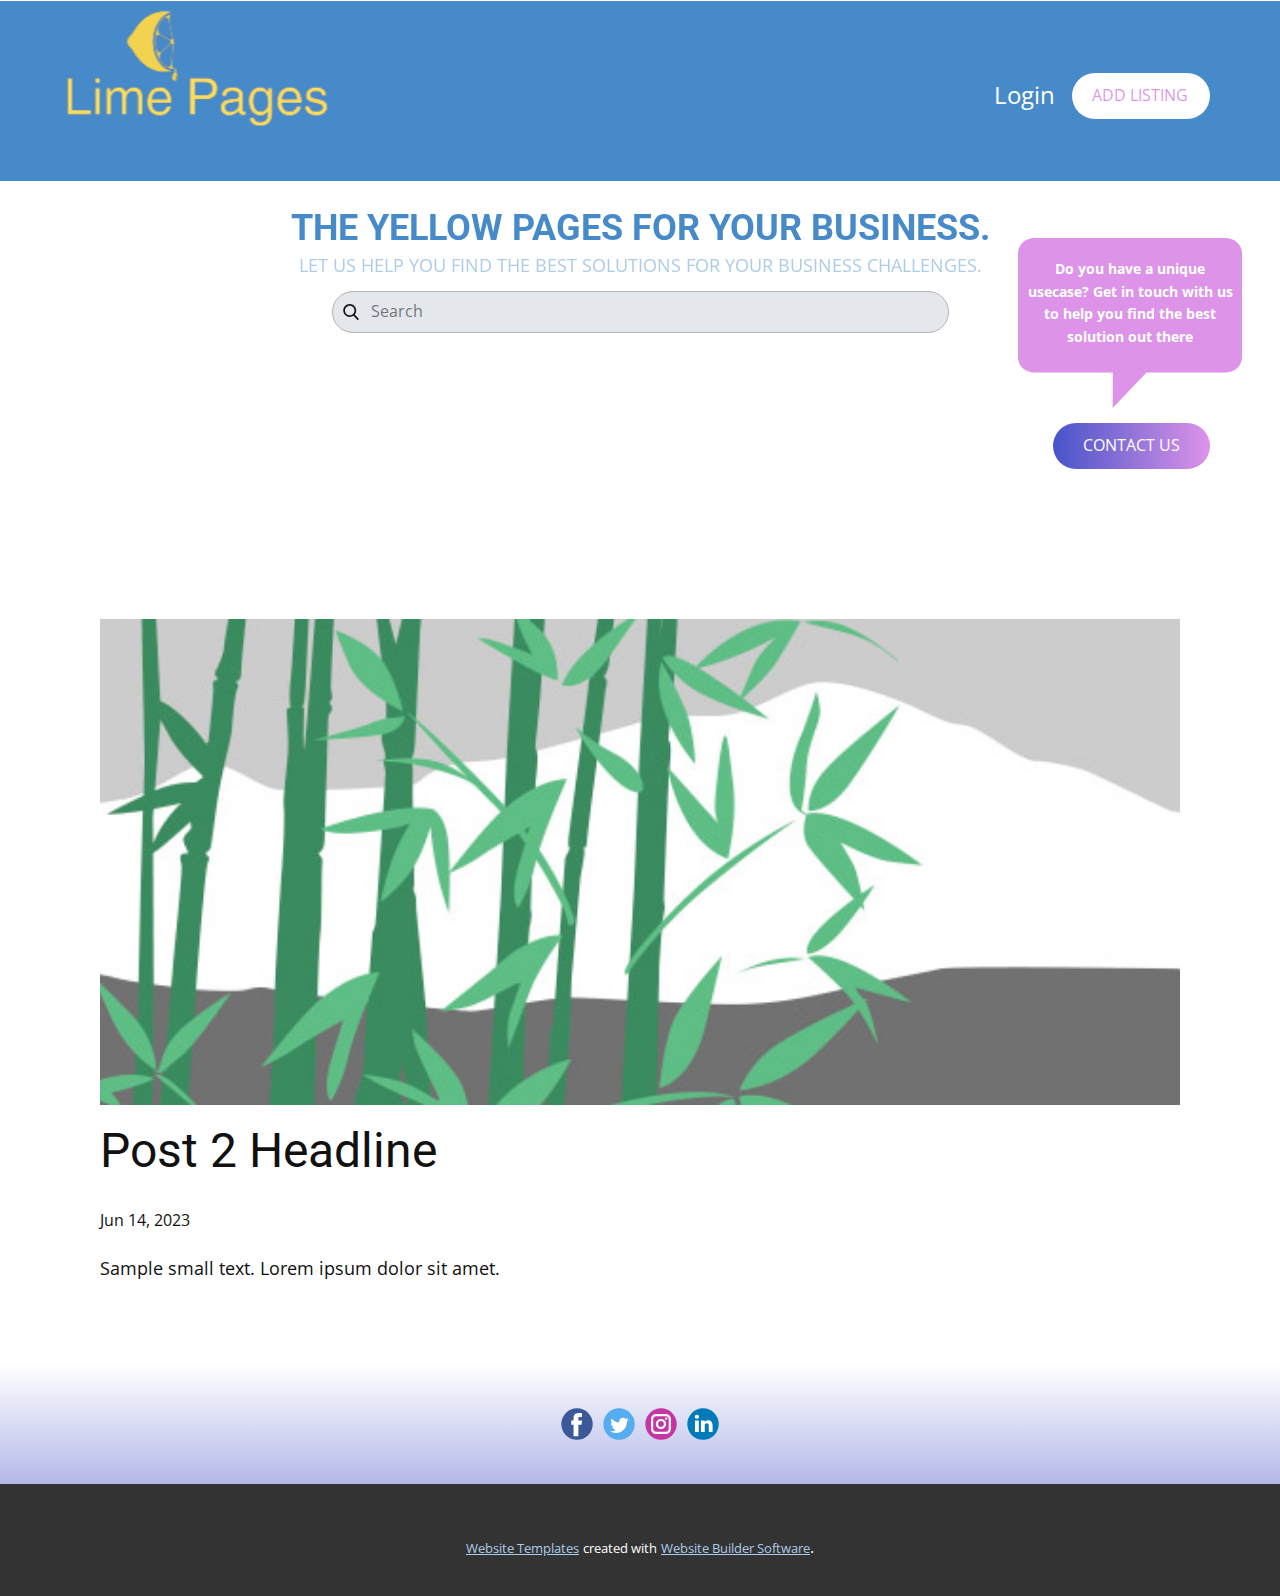
<file: blog/post-1.html>
<!DOCTYPE html>
<html style="font-size: 16px;" lang="en"><head>
    <meta name="viewport" content="width=device-width, initial-scale=1.0">
    <meta charset="utf-8">
    <meta name="keywords" content="Post 1 Headline">
    <meta name="description" content="">
    <title>Post 2 Headline</title>
    <link rel="stylesheet" href="../nicepage.css" media="screen">
<link rel="stylesheet" href="../Post-Template.css" media="screen">
    <script class="u-script" type="text/javascript" src="../jquery.js" defer=""></script>
    <script class="u-script" type="text/javascript" src="../nicepage.js" defer=""></script>
    <meta name="generator" content="Nicepage 5.11.4, nicepage.com">
    <link id="u-theme-google-font" rel="stylesheet" href="https://fonts.googleapis.com/css?family=Roboto:100,100i,300,300i,400,400i,500,500i,700,700i,900,900i|Open+Sans:300,300i,400,400i,500,500i,600,600i,700,700i,800,800i">
    
    
    <script type="application/ld+json">{
		"@context": "http://schema.org",
		"@type": "Organization",
		"name": "",
		"sameAs": []
}</script>
    <meta name="theme-color" content="#478ac9">
  <meta data-intl-tel-input-cdn-path="intlTelInput/"></head>
  <body class="u-body u-xl-mode" data-lang="en"><header class="u-clearfix u-header u-header" id="sec-7f4f"><div class="u-expanded-width u-palette-1-base u-shape u-shape-rectangle u-shape-1"></div><a class="u-file-link u-login u-text-white u-login-1" href="../files/LoginTemplate.zip">Login</a><a href="../ADD-LISTING.html" class="u-border-none u-btn u-btn-round u-button-style u-radius-50 u-text-custom-color-2 u-white u-btn-1">ADD LISTING</a><h1 class="u-align-center-sm u-align-center-xs u-text u-text-default u-text-palette-1-base u-text-1" data-animation-name="customAnimationIn" data-animation-duration="1000"> THE YELLOW PAGES FOR YOUR BUSINESS.</h1><form action="#" method="get" class="u-border-1 u-border-grey-30 u-custom-color-5 u-radius-26 u-search u-search-left u-search-1">
        <button class="u-search-button" type="submit">
          <span class="u-search-icon u-spacing-10">
            <svg class="u-svg-link" preserveAspectRatio="xMidYMin slice" viewBox="0 0 56.966 56.966"><use xmlns:xlink="http://www.w3.org/1999/xlink" xlink:href="#svg-6301"></use></svg>
            <svg xmlns="http://www.w3.org/2000/svg" xmlns:xlink="http://www.w3.org/1999/xlink" version="1.1" id="svg-6301" x="0px" y="0px" viewBox="0 0 56.966 56.966" style="enable-background:new 0 0 56.966 56.966;" xml:space="preserve" class="u-svg-content"><path d="M55.146,51.887L41.588,37.786c3.486-4.144,5.396-9.358,5.396-14.786c0-12.682-10.318-23-23-23s-23,10.318-23,23  s10.318,23,23,23c4.761,0,9.298-1.436,13.177-4.162l13.661,14.208c0.571,0.593,1.339,0.92,2.162,0.92  c0.779,0,1.518-0.297,2.079-0.837C56.255,54.982,56.293,53.08,55.146,51.887z M23.984,6c9.374,0,17,7.626,17,17s-7.626,17-17,17  s-17-7.626-17-17S14.61,6,23.984,6z"></path></svg>
          </span>
        </button>
        <input class="u-search-input" type="search" name="search" value="" placeholder="Search">
      </form><img class="u-image u-image-contain u-image-default u-image-1" src="../images/Lime_Pages_Logo-removebg-preview.png" alt="" data-image-width="369" data-image-height="249" data-href="../New-Home.html"><p class="u-align-center-sm u-align-center-xs u-text u-text-default u-text-palette-1-light-2 u-text-2"> LET US HELP YOU FIND THE BEST SOLUTIONS FOR YOUR BUSINESS CHALLENGES. </p><div class="u-shape u-shape-svg u-text-custom-color-2 u-shape-2" data-href="https://nicepage.com">
        <svg class="u-svg-link" preserveAspectRatio="none" viewBox="0 0 160 130" style=""><use xmlns:xlink="http://www.w3.org/1999/xlink" xlink:href="#svg-943d"></use></svg>
        <svg class="u-svg-content" viewBox="0 0 160 130" x="0px" y="0px" id="svg-943d" style="enable-background:new 0 0 160 130;"><path d="M148.3,0H11.7C5.3,0,0,5.2,0,11.5v79.8c0,6.4,5.3,11.5,11.7,11.5h56L67.6,130l24.2-27.2h56.5c6.5,0,11.7-5.2,11.7-11.5V11.5
	C160,5.2,154.7,0,148.3,0z"></path></svg>
      </div><p class="u-align-center u-text u-text-white u-text-3"> Do you have a unique
usecase? Get in touch with
us to help you find the best
solution out there</p><a href="../Contact.html" class="u-border-none u-btn u-btn-round u-button-style u-gradient u-none u-radius-50 u-text-body-alt-color u-btn-2">CONTACT US</a></header>
    <section class="u-align-center u-clearfix u-section-1" id="sec-d454">
      <div class="u-clearfix u-sheet u-valign-middle-md u-valign-middle-sm u-valign-middle-xs u-sheet-1"><!--post_details--><!--post_details_options_json--><!--{"source":""}--><!--/post_details_options_json--><!--blog_post-->
        <div class="u-container-style u-expanded-width u-post-details u-post-details-1">
          <div class="u-container-layout u-valign-middle u-container-layout-1"><!--blog_post_image-->
            <img alt="" class="u-blog-control u-expanded-width u-image u-image-default u-image-1" src="../images/68f64b9d.jpeg"><!--/blog_post_image--><!--blog_post_header-->
            <h2 class="u-blog-control u-text u-text-1">Post 2 Headline</h2><!--/blog_post_header--><!--blog_post_metadata-->
            <div class="u-blog-control u-metadata u-metadata-1"><!--blog_post_metadata_date-->
              <span class="u-meta-date u-meta-icon">Jun 14, 2023</span><!--/blog_post_metadata_date--><!--blog_post_metadata_category-->
              <!--/blog_post_metadata_category--><!--blog_post_metadata_comments-->
              <!--/blog_post_metadata_comments-->
            </div><!--/blog_post_metadata--><!--blog_post_content-->
            <div class="u-align-justify u-blog-control u-post-content u-text u-text-2 fr-view">
  Sample small text. Lorem ipsum dolor sit amet.
  </div><!--/blog_post_content-->
          </div>
        </div><!--/blog_post--><!--/post_details-->
      </div>
    </section>
    
    
    <footer class="u-clearfix u-footer u-gradient u-footer" id="sec-2b7b"><div class="u-clearfix u-sheet u-sheet-1">
        <div class="u-align-left u-social-icons u-spacing-10 u-social-icons-1">
          <a class="u-social-url" title="facebook" target="_blank" href=""><span class="u-icon u-social-facebook u-social-icon u-icon-1"><svg class="u-svg-link" preserveAspectRatio="xMidYMin slice" viewBox="0 0 112 112" style=""><use xmlns:xlink="http://www.w3.org/1999/xlink" xlink:href="#svg-3712"></use></svg><svg class="u-svg-content" viewBox="0 0 112 112" x="0" y="0" id="svg-3712"><circle fill="currentColor" cx="56.1" cy="56.1" r="55"></circle><path fill="#FFFFFF" d="M73.5,31.6h-9.1c-1.4,0-3.6,0.8-3.6,3.9v8.5h12.6L72,58.3H60.8v40.8H43.9V58.3h-8V43.9h8v-9.2
      c0-6.7,3.1-17,17-17h12.5v13.9H73.5z"></path></svg></span>
          </a>
          <a class="u-social-url" title="twitter" target="_blank" href=""><span class="u-icon u-social-icon u-social-twitter u-icon-2"><svg class="u-svg-link" preserveAspectRatio="xMidYMin slice" viewBox="0 0 112 112" style=""><use xmlns:xlink="http://www.w3.org/1999/xlink" xlink:href="#svg-1e9a"></use></svg><svg class="u-svg-content" viewBox="0 0 112 112" x="0" y="0" id="svg-1e9a"><circle fill="currentColor" class="st0" cx="56.1" cy="56.1" r="55"></circle><path fill="#FFFFFF" d="M83.8,47.3c0,0.6,0,1.2,0,1.7c0,17.7-13.5,38.2-38.2,38.2C38,87.2,31,85,25,81.2c1,0.1,2.1,0.2,3.2,0.2
      c6.3,0,12.1-2.1,16.7-5.7c-5.9-0.1-10.8-4-12.5-9.3c0.8,0.2,1.7,0.2,2.5,0.2c1.2,0,2.4-0.2,3.5-0.5c-6.1-1.2-10.8-6.7-10.8-13.1
      c0-0.1,0-0.1,0-0.2c1.8,1,3.9,1.6,6.1,1.7c-3.6-2.4-6-6.5-6-11.2c0-2.5,0.7-4.8,1.8-6.7c6.6,8.1,16.5,13.5,27.6,14
      c-0.2-1-0.3-2-0.3-3.1c0-7.4,6-13.4,13.4-13.4c3.9,0,7.3,1.6,9.8,4.2c3.1-0.6,5.9-1.7,8.5-3.3c-1,3.1-3.1,5.8-5.9,7.4
      c2.7-0.3,5.3-1,7.7-2.1C88.7,43,86.4,45.4,83.8,47.3z"></path></svg></span>
          </a>
          <a class="u-social-url" title="instagram" target="_blank" href=""><span class="u-icon u-social-icon u-social-instagram u-icon-3"><svg class="u-svg-link" preserveAspectRatio="xMidYMin slice" viewBox="0 0 112 112" style=""><use xmlns:xlink="http://www.w3.org/1999/xlink" xlink:href="#svg-2bbf"></use></svg><svg class="u-svg-content" viewBox="0 0 112 112" x="0" y="0" id="svg-2bbf"><circle fill="currentColor" cx="56.1" cy="56.1" r="55"></circle><path fill="#FFFFFF" d="M55.9,38.2c-9.9,0-17.9,8-17.9,17.9C38,66,46,74,55.9,74c9.9,0,17.9-8,17.9-17.9C73.8,46.2,65.8,38.2,55.9,38.2
      z M55.9,66.4c-5.7,0-10.3-4.6-10.3-10.3c-0.1-5.7,4.6-10.3,10.3-10.3c5.7,0,10.3,4.6,10.3,10.3C66.2,61.8,61.6,66.4,55.9,66.4z"></path><path fill="#FFFFFF" d="M74.3,33.5c-2.3,0-4.2,1.9-4.2,4.2s1.9,4.2,4.2,4.2s4.2-1.9,4.2-4.2S76.6,33.5,74.3,33.5z"></path><path fill="#FFFFFF" d="M73.1,21.3H38.6c-9.7,0-17.5,7.9-17.5,17.5v34.5c0,9.7,7.9,17.6,17.5,17.6h34.5c9.7,0,17.5-7.9,17.5-17.5V38.8
      C90.6,29.1,82.7,21.3,73.1,21.3z M83,73.3c0,5.5-4.5,9.9-9.9,9.9H38.6c-5.5,0-9.9-4.5-9.9-9.9V38.8c0-5.5,4.5-9.9,9.9-9.9h34.5
      c5.5,0,9.9,4.5,9.9,9.9V73.3z"></path></svg></span>
          </a>
          <a class="u-social-url" title="linkedin" target="_blank" href=""><span class="u-icon u-social-icon u-social-linkedin u-icon-4"><svg class="u-svg-link" preserveAspectRatio="xMidYMin slice" viewBox="0 0 112 112" style=""><use xmlns:xlink="http://www.w3.org/1999/xlink" xlink:href="#svg-d769"></use></svg><svg class="u-svg-content" viewBox="0 0 112 112" x="0" y="0" id="svg-d769"><circle fill="currentColor" cx="56.1" cy="56.1" r="55"></circle><path fill="#FFFFFF" d="M41.3,83.7H27.9V43.4h13.4V83.7z M34.6,37.9L34.6,37.9c-4.6,0-7.5-3.1-7.5-7c0-4,3-7,7.6-7s7.4,3,7.5,7
      C42.2,34.8,39.2,37.9,34.6,37.9z M89.6,83.7H76.2V62.2c0-5.4-1.9-9.1-6.8-9.1c-3.7,0-5.9,2.5-6.9,4.9c-0.4,0.9-0.4,2.1-0.4,3.3v22.5
      H48.7c0,0,0.2-36.5,0-40.3h13.4v5.7c1.8-2.7,5-6.7,12.1-6.7c8.8,0,15.4,5.8,15.4,18.1V83.7z"></path></svg></span>
          </a>
        </div>
      </div></footer>
    <section class="u-backlink u-clearfix u-grey-80">
      <a class="u-link" href="https://nicepage.com/website-templates" target="_blank">
        <span>Website Templates</span>
      </a>
      <p class="u-text">
        <span>created with</span>
      </p>
      <a class="u-link" href="" target="_blank">
        <span>Website Builder Software</span>
      </a>. 
    </section>
  
</body></html>
</file>
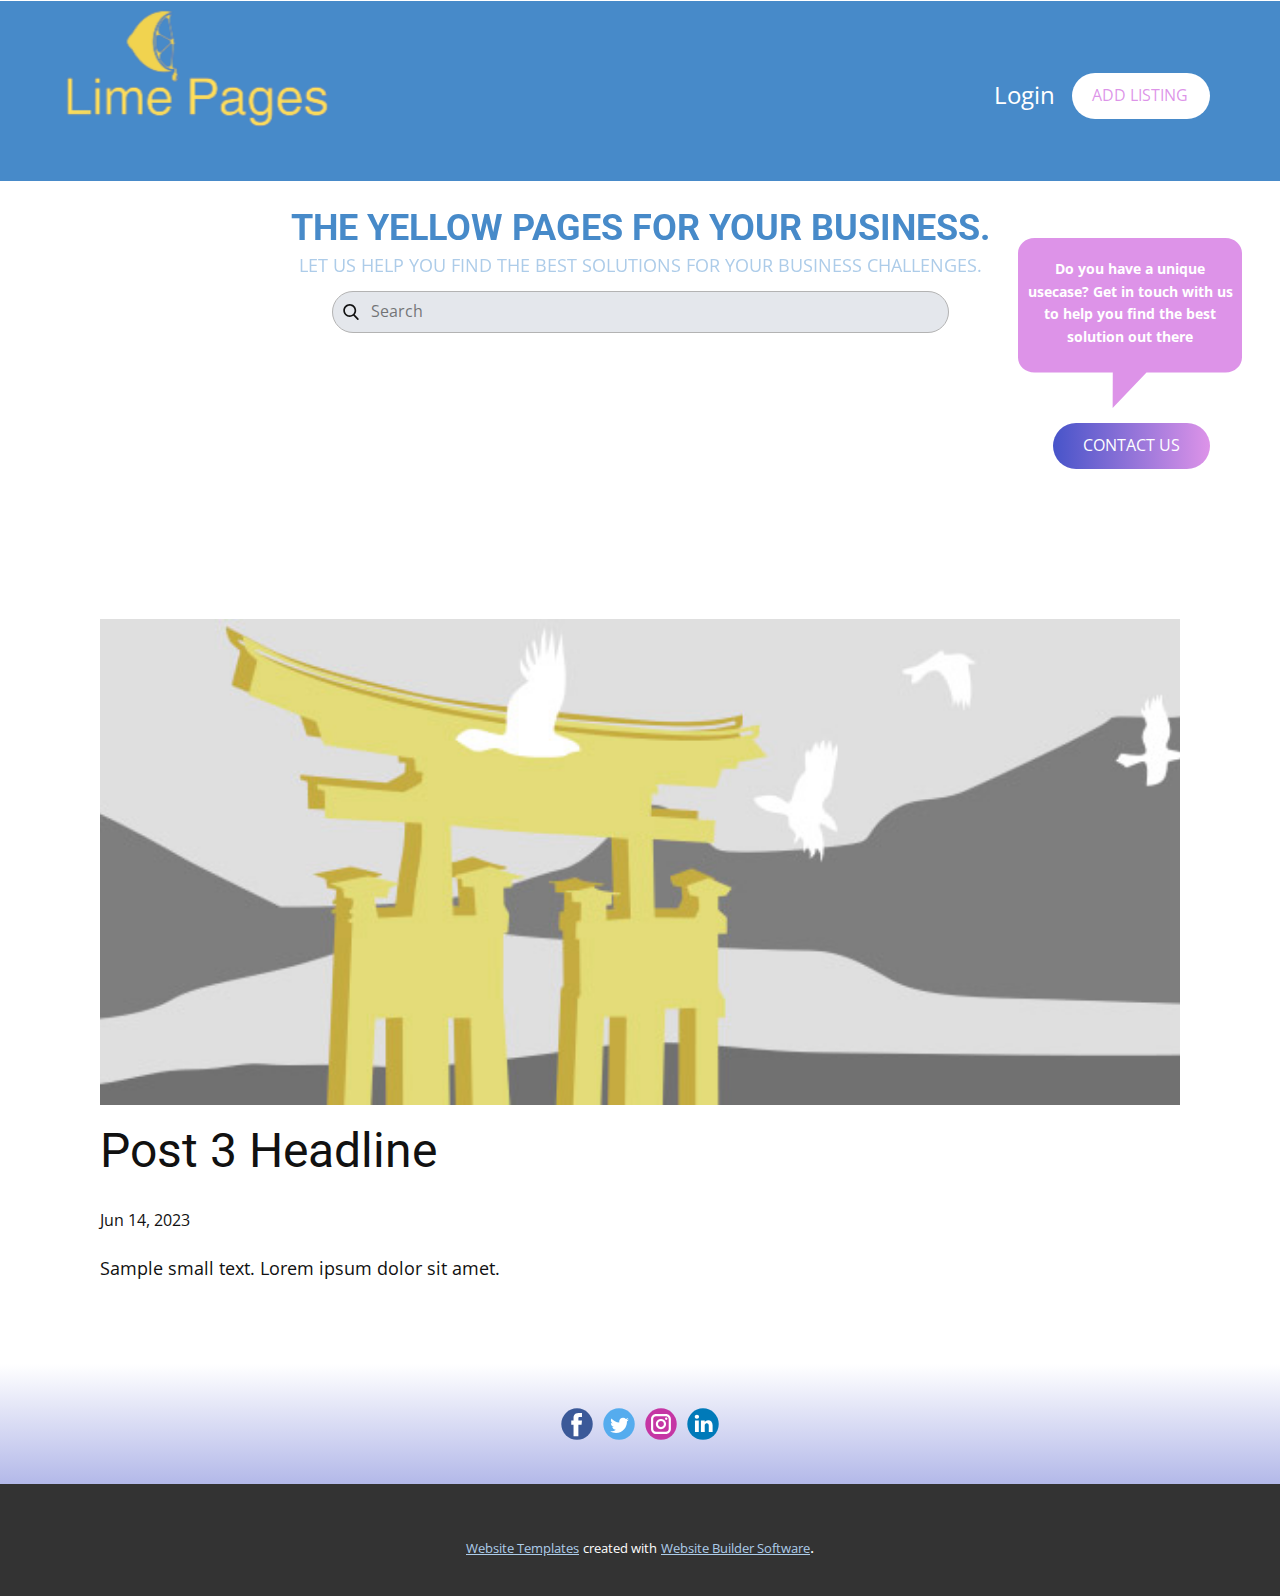
<file: blog/post-2.html>
<!DOCTYPE html>
<html style="font-size: 16px;" lang="en"><head>
    <meta name="viewport" content="width=device-width, initial-scale=1.0">
    <meta charset="utf-8">
    <meta name="keywords" content="Post 1 Headline">
    <meta name="description" content="">
    <title>Post 3 Headline</title>
    <link rel="stylesheet" href="../nicepage.css" media="screen">
<link rel="stylesheet" href="../Post-Template.css" media="screen">
    <script class="u-script" type="text/javascript" src="../jquery.js" defer=""></script>
    <script class="u-script" type="text/javascript" src="../nicepage.js" defer=""></script>
    <meta name="generator" content="Nicepage 5.11.4, nicepage.com">
    <link id="u-theme-google-font" rel="stylesheet" href="https://fonts.googleapis.com/css?family=Roboto:100,100i,300,300i,400,400i,500,500i,700,700i,900,900i|Open+Sans:300,300i,400,400i,500,500i,600,600i,700,700i,800,800i">
    
    
    <script type="application/ld+json">{
		"@context": "http://schema.org",
		"@type": "Organization",
		"name": "",
		"sameAs": []
}</script>
    <meta name="theme-color" content="#478ac9">
  <meta data-intl-tel-input-cdn-path="intlTelInput/"></head>
  <body class="u-body u-xl-mode" data-lang="en"><header class="u-clearfix u-header u-header" id="sec-7f4f"><div class="u-expanded-width u-palette-1-base u-shape u-shape-rectangle u-shape-1"></div><a class="u-file-link u-login u-text-white u-login-1" href="../files/LoginTemplate.zip">Login</a><a href="../ADD-LISTING.html" class="u-border-none u-btn u-btn-round u-button-style u-radius-50 u-text-custom-color-2 u-white u-btn-1">ADD LISTING</a><h1 class="u-align-center-sm u-align-center-xs u-text u-text-default u-text-palette-1-base u-text-1" data-animation-name="customAnimationIn" data-animation-duration="1000"> THE YELLOW PAGES FOR YOUR BUSINESS.</h1><form action="#" method="get" class="u-border-1 u-border-grey-30 u-custom-color-5 u-radius-26 u-search u-search-left u-search-1">
        <button class="u-search-button" type="submit">
          <span class="u-search-icon u-spacing-10">
            <svg class="u-svg-link" preserveAspectRatio="xMidYMin slice" viewBox="0 0 56.966 56.966"><use xmlns:xlink="http://www.w3.org/1999/xlink" xlink:href="#svg-6301"></use></svg>
            <svg xmlns="http://www.w3.org/2000/svg" xmlns:xlink="http://www.w3.org/1999/xlink" version="1.1" id="svg-6301" x="0px" y="0px" viewBox="0 0 56.966 56.966" style="enable-background:new 0 0 56.966 56.966;" xml:space="preserve" class="u-svg-content"><path d="M55.146,51.887L41.588,37.786c3.486-4.144,5.396-9.358,5.396-14.786c0-12.682-10.318-23-23-23s-23,10.318-23,23  s10.318,23,23,23c4.761,0,9.298-1.436,13.177-4.162l13.661,14.208c0.571,0.593,1.339,0.92,2.162,0.92  c0.779,0,1.518-0.297,2.079-0.837C56.255,54.982,56.293,53.08,55.146,51.887z M23.984,6c9.374,0,17,7.626,17,17s-7.626,17-17,17  s-17-7.626-17-17S14.61,6,23.984,6z"></path></svg>
          </span>
        </button>
        <input class="u-search-input" type="search" name="search" value="" placeholder="Search">
      </form><img class="u-image u-image-contain u-image-default u-image-1" src="../images/Lime_Pages_Logo-removebg-preview.png" alt="" data-image-width="369" data-image-height="249" data-href="../New-Home.html"><p class="u-align-center-sm u-align-center-xs u-text u-text-default u-text-palette-1-light-2 u-text-2"> LET US HELP YOU FIND THE BEST SOLUTIONS FOR YOUR BUSINESS CHALLENGES. </p><div class="u-shape u-shape-svg u-text-custom-color-2 u-shape-2" data-href="https://nicepage.com">
        <svg class="u-svg-link" preserveAspectRatio="none" viewBox="0 0 160 130" style=""><use xmlns:xlink="http://www.w3.org/1999/xlink" xlink:href="#svg-943d"></use></svg>
        <svg class="u-svg-content" viewBox="0 0 160 130" x="0px" y="0px" id="svg-943d" style="enable-background:new 0 0 160 130;"><path d="M148.3,0H11.7C5.3,0,0,5.2,0,11.5v79.8c0,6.4,5.3,11.5,11.7,11.5h56L67.6,130l24.2-27.2h56.5c6.5,0,11.7-5.2,11.7-11.5V11.5
	C160,5.2,154.7,0,148.3,0z"></path></svg>
      </div><p class="u-align-center u-text u-text-white u-text-3"> Do you have a unique
usecase? Get in touch with
us to help you find the best
solution out there</p><a href="../Contact.html" class="u-border-none u-btn u-btn-round u-button-style u-gradient u-none u-radius-50 u-text-body-alt-color u-btn-2">CONTACT US</a></header>
    <section class="u-align-center u-clearfix u-section-1" id="sec-d454">
      <div class="u-clearfix u-sheet u-valign-middle-md u-valign-middle-sm u-valign-middle-xs u-sheet-1"><!--post_details--><!--post_details_options_json--><!--{"source":""}--><!--/post_details_options_json--><!--blog_post-->
        <div class="u-container-style u-expanded-width u-post-details u-post-details-1">
          <div class="u-container-layout u-valign-middle u-container-layout-1"><!--blog_post_image-->
            <img alt="" class="u-blog-control u-expanded-width u-image u-image-default u-image-1" src="../images/8ad73f3c.jpeg"><!--/blog_post_image--><!--blog_post_header-->
            <h2 class="u-blog-control u-text u-text-1">Post 3 Headline</h2><!--/blog_post_header--><!--blog_post_metadata-->
            <div class="u-blog-control u-metadata u-metadata-1"><!--blog_post_metadata_date-->
              <span class="u-meta-date u-meta-icon">Jun 14, 2023</span><!--/blog_post_metadata_date--><!--blog_post_metadata_category-->
              <!--/blog_post_metadata_category--><!--blog_post_metadata_comments-->
              <!--/blog_post_metadata_comments-->
            </div><!--/blog_post_metadata--><!--blog_post_content-->
            <div class="u-align-justify u-blog-control u-post-content u-text u-text-2 fr-view">
  Sample small text. Lorem ipsum dolor sit amet.
  </div><!--/blog_post_content-->
          </div>
        </div><!--/blog_post--><!--/post_details-->
      </div>
    </section>
    
    
    <footer class="u-clearfix u-footer u-gradient u-footer" id="sec-2b7b"><div class="u-clearfix u-sheet u-sheet-1">
        <div class="u-align-left u-social-icons u-spacing-10 u-social-icons-1">
          <a class="u-social-url" title="facebook" target="_blank" href=""><span class="u-icon u-social-facebook u-social-icon u-icon-1"><svg class="u-svg-link" preserveAspectRatio="xMidYMin slice" viewBox="0 0 112 112" style=""><use xmlns:xlink="http://www.w3.org/1999/xlink" xlink:href="#svg-3712"></use></svg><svg class="u-svg-content" viewBox="0 0 112 112" x="0" y="0" id="svg-3712"><circle fill="currentColor" cx="56.1" cy="56.1" r="55"></circle><path fill="#FFFFFF" d="M73.5,31.6h-9.1c-1.4,0-3.6,0.8-3.6,3.9v8.5h12.6L72,58.3H60.8v40.8H43.9V58.3h-8V43.9h8v-9.2
      c0-6.7,3.1-17,17-17h12.5v13.9H73.5z"></path></svg></span>
          </a>
          <a class="u-social-url" title="twitter" target="_blank" href=""><span class="u-icon u-social-icon u-social-twitter u-icon-2"><svg class="u-svg-link" preserveAspectRatio="xMidYMin slice" viewBox="0 0 112 112" style=""><use xmlns:xlink="http://www.w3.org/1999/xlink" xlink:href="#svg-1e9a"></use></svg><svg class="u-svg-content" viewBox="0 0 112 112" x="0" y="0" id="svg-1e9a"><circle fill="currentColor" class="st0" cx="56.1" cy="56.1" r="55"></circle><path fill="#FFFFFF" d="M83.8,47.3c0,0.6,0,1.2,0,1.7c0,17.7-13.5,38.2-38.2,38.2C38,87.2,31,85,25,81.2c1,0.1,2.1,0.2,3.2,0.2
      c6.3,0,12.1-2.1,16.7-5.7c-5.9-0.1-10.8-4-12.5-9.3c0.8,0.2,1.7,0.2,2.5,0.2c1.2,0,2.4-0.2,3.5-0.5c-6.1-1.2-10.8-6.7-10.8-13.1
      c0-0.1,0-0.1,0-0.2c1.8,1,3.9,1.6,6.1,1.7c-3.6-2.4-6-6.5-6-11.2c0-2.5,0.7-4.8,1.8-6.7c6.6,8.1,16.5,13.5,27.6,14
      c-0.2-1-0.3-2-0.3-3.1c0-7.4,6-13.4,13.4-13.4c3.9,0,7.3,1.6,9.8,4.2c3.1-0.6,5.9-1.7,8.5-3.3c-1,3.1-3.1,5.8-5.9,7.4
      c2.7-0.3,5.3-1,7.7-2.1C88.7,43,86.4,45.4,83.8,47.3z"></path></svg></span>
          </a>
          <a class="u-social-url" title="instagram" target="_blank" href=""><span class="u-icon u-social-icon u-social-instagram u-icon-3"><svg class="u-svg-link" preserveAspectRatio="xMidYMin slice" viewBox="0 0 112 112" style=""><use xmlns:xlink="http://www.w3.org/1999/xlink" xlink:href="#svg-2bbf"></use></svg><svg class="u-svg-content" viewBox="0 0 112 112" x="0" y="0" id="svg-2bbf"><circle fill="currentColor" cx="56.1" cy="56.1" r="55"></circle><path fill="#FFFFFF" d="M55.9,38.2c-9.9,0-17.9,8-17.9,17.9C38,66,46,74,55.9,74c9.9,0,17.9-8,17.9-17.9C73.8,46.2,65.8,38.2,55.9,38.2
      z M55.9,66.4c-5.7,0-10.3-4.6-10.3-10.3c-0.1-5.7,4.6-10.3,10.3-10.3c5.7,0,10.3,4.6,10.3,10.3C66.2,61.8,61.6,66.4,55.9,66.4z"></path><path fill="#FFFFFF" d="M74.3,33.5c-2.3,0-4.2,1.9-4.2,4.2s1.9,4.2,4.2,4.2s4.2-1.9,4.2-4.2S76.6,33.5,74.3,33.5z"></path><path fill="#FFFFFF" d="M73.1,21.3H38.6c-9.7,0-17.5,7.9-17.5,17.5v34.5c0,9.7,7.9,17.6,17.5,17.6h34.5c9.7,0,17.5-7.9,17.5-17.5V38.8
      C90.6,29.1,82.7,21.3,73.1,21.3z M83,73.3c0,5.5-4.5,9.9-9.9,9.9H38.6c-5.5,0-9.9-4.5-9.9-9.9V38.8c0-5.5,4.5-9.9,9.9-9.9h34.5
      c5.5,0,9.9,4.5,9.9,9.9V73.3z"></path></svg></span>
          </a>
          <a class="u-social-url" title="linkedin" target="_blank" href=""><span class="u-icon u-social-icon u-social-linkedin u-icon-4"><svg class="u-svg-link" preserveAspectRatio="xMidYMin slice" viewBox="0 0 112 112" style=""><use xmlns:xlink="http://www.w3.org/1999/xlink" xlink:href="#svg-d769"></use></svg><svg class="u-svg-content" viewBox="0 0 112 112" x="0" y="0" id="svg-d769"><circle fill="currentColor" cx="56.1" cy="56.1" r="55"></circle><path fill="#FFFFFF" d="M41.3,83.7H27.9V43.4h13.4V83.7z M34.6,37.9L34.6,37.9c-4.6,0-7.5-3.1-7.5-7c0-4,3-7,7.6-7s7.4,3,7.5,7
      C42.2,34.8,39.2,37.9,34.6,37.9z M89.6,83.7H76.2V62.2c0-5.4-1.9-9.1-6.8-9.1c-3.7,0-5.9,2.5-6.9,4.9c-0.4,0.9-0.4,2.1-0.4,3.3v22.5
      H48.7c0,0,0.2-36.5,0-40.3h13.4v5.7c1.8-2.7,5-6.7,12.1-6.7c8.8,0,15.4,5.8,15.4,18.1V83.7z"></path></svg></span>
          </a>
        </div>
      </div></footer>
    <section class="u-backlink u-clearfix u-grey-80">
      <a class="u-link" href="https://nicepage.com/website-templates" target="_blank">
        <span>Website Templates</span>
      </a>
      <p class="u-text">
        <span>created with</span>
      </p>
      <a class="u-link" href="" target="_blank">
        <span>Website Builder Software</span>
      </a>. 
    </section>
  
</body></html>
</file>
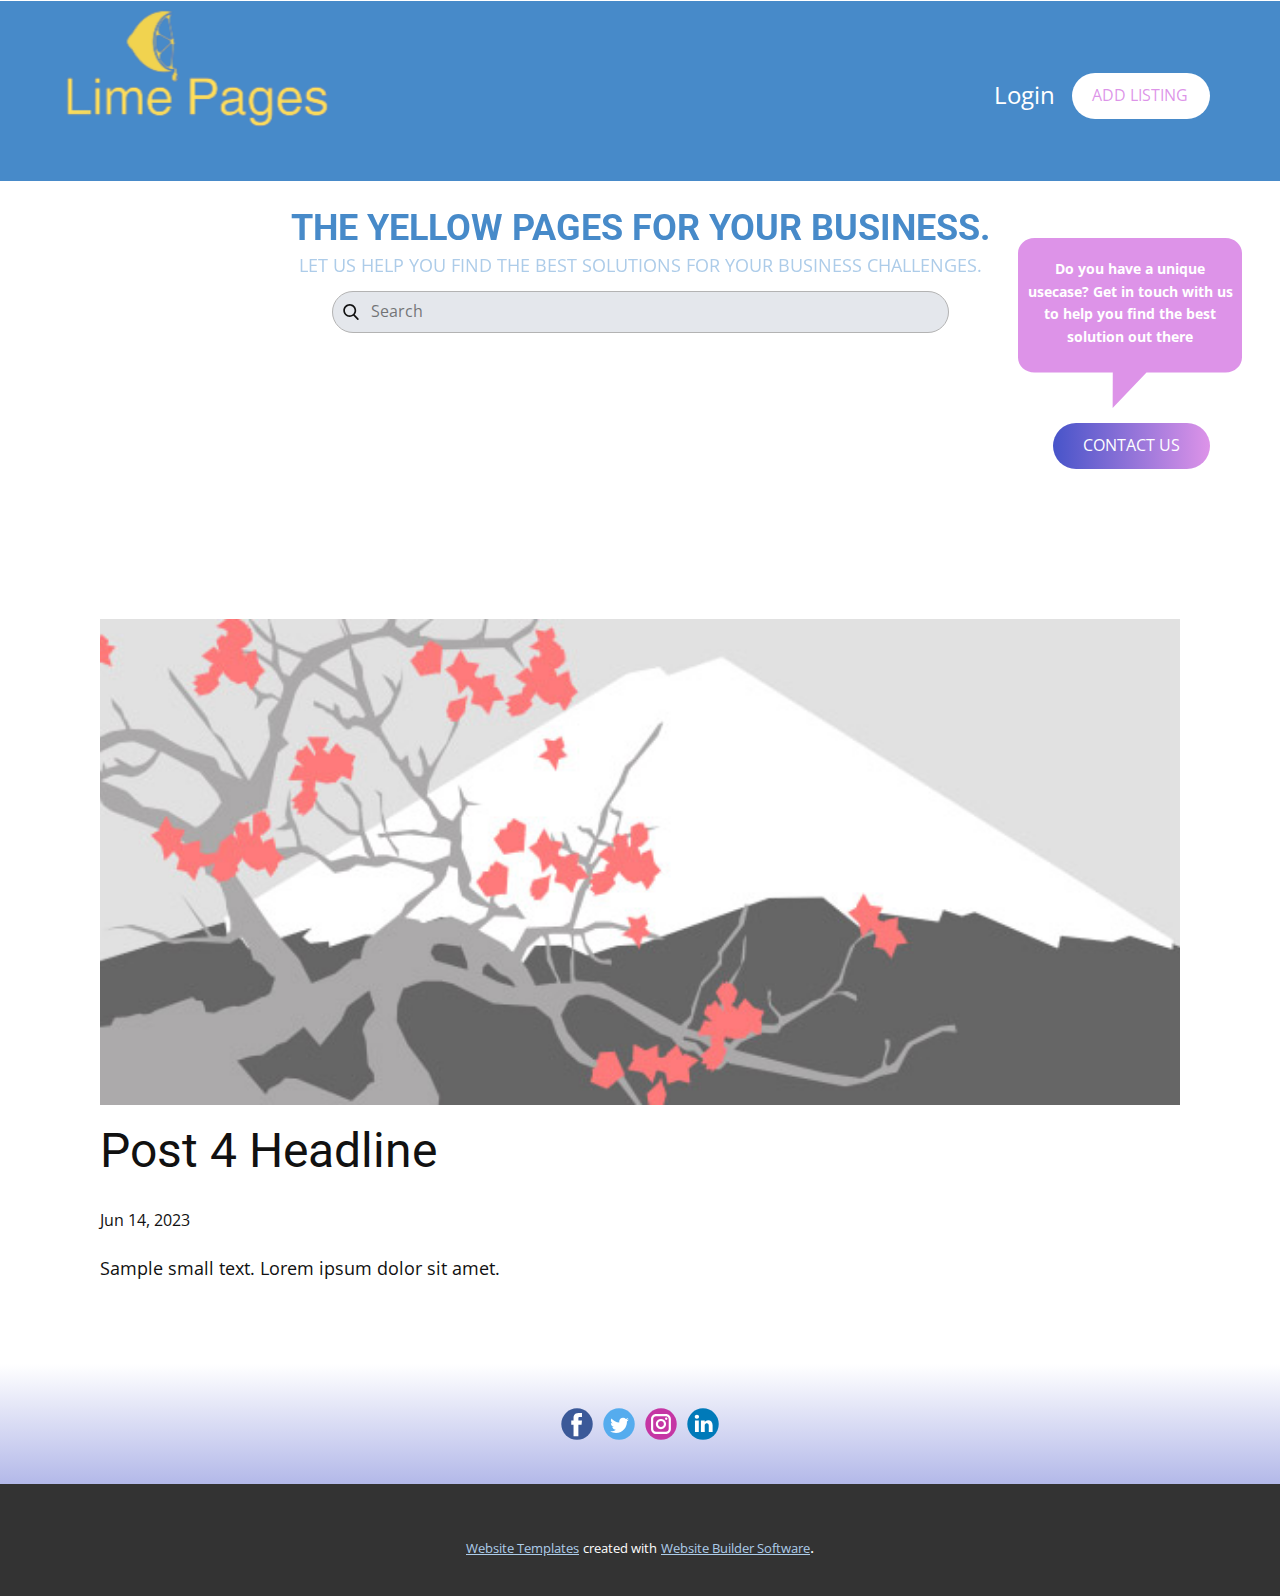
<file: blog/post-3.html>
<!DOCTYPE html>
<html style="font-size: 16px;" lang="en"><head>
    <meta name="viewport" content="width=device-width, initial-scale=1.0">
    <meta charset="utf-8">
    <meta name="keywords" content="Post 1 Headline">
    <meta name="description" content="">
    <title>Post 4 Headline</title>
    <link rel="stylesheet" href="../nicepage.css" media="screen">
<link rel="stylesheet" href="../Post-Template.css" media="screen">
    <script class="u-script" type="text/javascript" src="../jquery.js" defer=""></script>
    <script class="u-script" type="text/javascript" src="../nicepage.js" defer=""></script>
    <meta name="generator" content="Nicepage 5.11.4, nicepage.com">
    <link id="u-theme-google-font" rel="stylesheet" href="https://fonts.googleapis.com/css?family=Roboto:100,100i,300,300i,400,400i,500,500i,700,700i,900,900i|Open+Sans:300,300i,400,400i,500,500i,600,600i,700,700i,800,800i">
    
    
    <script type="application/ld+json">{
		"@context": "http://schema.org",
		"@type": "Organization",
		"name": "",
		"sameAs": []
}</script>
    <meta name="theme-color" content="#478ac9">
  <meta data-intl-tel-input-cdn-path="intlTelInput/"></head>
  <body class="u-body u-xl-mode" data-lang="en"><header class="u-clearfix u-header u-header" id="sec-7f4f"><div class="u-expanded-width u-palette-1-base u-shape u-shape-rectangle u-shape-1"></div><a class="u-file-link u-login u-text-white u-login-1" href="../files/LoginTemplate.zip">Login</a><a href="../ADD-LISTING.html" class="u-border-none u-btn u-btn-round u-button-style u-radius-50 u-text-custom-color-2 u-white u-btn-1">ADD LISTING</a><h1 class="u-align-center-sm u-align-center-xs u-text u-text-default u-text-palette-1-base u-text-1" data-animation-name="customAnimationIn" data-animation-duration="1000"> THE YELLOW PAGES FOR YOUR BUSINESS.</h1><form action="#" method="get" class="u-border-1 u-border-grey-30 u-custom-color-5 u-radius-26 u-search u-search-left u-search-1">
        <button class="u-search-button" type="submit">
          <span class="u-search-icon u-spacing-10">
            <svg class="u-svg-link" preserveAspectRatio="xMidYMin slice" viewBox="0 0 56.966 56.966"><use xmlns:xlink="http://www.w3.org/1999/xlink" xlink:href="#svg-6301"></use></svg>
            <svg xmlns="http://www.w3.org/2000/svg" xmlns:xlink="http://www.w3.org/1999/xlink" version="1.1" id="svg-6301" x="0px" y="0px" viewBox="0 0 56.966 56.966" style="enable-background:new 0 0 56.966 56.966;" xml:space="preserve" class="u-svg-content"><path d="M55.146,51.887L41.588,37.786c3.486-4.144,5.396-9.358,5.396-14.786c0-12.682-10.318-23-23-23s-23,10.318-23,23  s10.318,23,23,23c4.761,0,9.298-1.436,13.177-4.162l13.661,14.208c0.571,0.593,1.339,0.92,2.162,0.92  c0.779,0,1.518-0.297,2.079-0.837C56.255,54.982,56.293,53.08,55.146,51.887z M23.984,6c9.374,0,17,7.626,17,17s-7.626,17-17,17  s-17-7.626-17-17S14.61,6,23.984,6z"></path></svg>
          </span>
        </button>
        <input class="u-search-input" type="search" name="search" value="" placeholder="Search">
      </form><img class="u-image u-image-contain u-image-default u-image-1" src="../images/Lime_Pages_Logo-removebg-preview.png" alt="" data-image-width="369" data-image-height="249" data-href="../New-Home.html"><p class="u-align-center-sm u-align-center-xs u-text u-text-default u-text-palette-1-light-2 u-text-2"> LET US HELP YOU FIND THE BEST SOLUTIONS FOR YOUR BUSINESS CHALLENGES. </p><div class="u-shape u-shape-svg u-text-custom-color-2 u-shape-2" data-href="https://nicepage.com">
        <svg class="u-svg-link" preserveAspectRatio="none" viewBox="0 0 160 130" style=""><use xmlns:xlink="http://www.w3.org/1999/xlink" xlink:href="#svg-943d"></use></svg>
        <svg class="u-svg-content" viewBox="0 0 160 130" x="0px" y="0px" id="svg-943d" style="enable-background:new 0 0 160 130;"><path d="M148.3,0H11.7C5.3,0,0,5.2,0,11.5v79.8c0,6.4,5.3,11.5,11.7,11.5h56L67.6,130l24.2-27.2h56.5c6.5,0,11.7-5.2,11.7-11.5V11.5
	C160,5.2,154.7,0,148.3,0z"></path></svg>
      </div><p class="u-align-center u-text u-text-white u-text-3"> Do you have a unique
usecase? Get in touch with
us to help you find the best
solution out there</p><a href="../Contact.html" class="u-border-none u-btn u-btn-round u-button-style u-gradient u-none u-radius-50 u-text-body-alt-color u-btn-2">CONTACT US</a></header>
    <section class="u-align-center u-clearfix u-section-1" id="sec-d454">
      <div class="u-clearfix u-sheet u-valign-middle-md u-valign-middle-sm u-valign-middle-xs u-sheet-1"><!--post_details--><!--post_details_options_json--><!--{"source":""}--><!--/post_details_options_json--><!--blog_post-->
        <div class="u-container-style u-expanded-width u-post-details u-post-details-1">
          <div class="u-container-layout u-valign-middle u-container-layout-1"><!--blog_post_image-->
            <img alt="" class="u-blog-control u-expanded-width u-image u-image-default u-image-1" src="../images/0fd3416c.jpeg"><!--/blog_post_image--><!--blog_post_header-->
            <h2 class="u-blog-control u-text u-text-1">Post 4 Headline</h2><!--/blog_post_header--><!--blog_post_metadata-->
            <div class="u-blog-control u-metadata u-metadata-1"><!--blog_post_metadata_date-->
              <span class="u-meta-date u-meta-icon">Jun 14, 2023</span><!--/blog_post_metadata_date--><!--blog_post_metadata_category-->
              <!--/blog_post_metadata_category--><!--blog_post_metadata_comments-->
              <!--/blog_post_metadata_comments-->
            </div><!--/blog_post_metadata--><!--blog_post_content-->
            <div class="u-align-justify u-blog-control u-post-content u-text u-text-2 fr-view">
  Sample small text. Lorem ipsum dolor sit amet.
  </div><!--/blog_post_content-->
          </div>
        </div><!--/blog_post--><!--/post_details-->
      </div>
    </section>
    
    
    <footer class="u-clearfix u-footer u-gradient u-footer" id="sec-2b7b"><div class="u-clearfix u-sheet u-sheet-1">
        <div class="u-align-left u-social-icons u-spacing-10 u-social-icons-1">
          <a class="u-social-url" title="facebook" target="_blank" href=""><span class="u-icon u-social-facebook u-social-icon u-icon-1"><svg class="u-svg-link" preserveAspectRatio="xMidYMin slice" viewBox="0 0 112 112" style=""><use xmlns:xlink="http://www.w3.org/1999/xlink" xlink:href="#svg-3712"></use></svg><svg class="u-svg-content" viewBox="0 0 112 112" x="0" y="0" id="svg-3712"><circle fill="currentColor" cx="56.1" cy="56.1" r="55"></circle><path fill="#FFFFFF" d="M73.5,31.6h-9.1c-1.4,0-3.6,0.8-3.6,3.9v8.5h12.6L72,58.3H60.8v40.8H43.9V58.3h-8V43.9h8v-9.2
      c0-6.7,3.1-17,17-17h12.5v13.9H73.5z"></path></svg></span>
          </a>
          <a class="u-social-url" title="twitter" target="_blank" href=""><span class="u-icon u-social-icon u-social-twitter u-icon-2"><svg class="u-svg-link" preserveAspectRatio="xMidYMin slice" viewBox="0 0 112 112" style=""><use xmlns:xlink="http://www.w3.org/1999/xlink" xlink:href="#svg-1e9a"></use></svg><svg class="u-svg-content" viewBox="0 0 112 112" x="0" y="0" id="svg-1e9a"><circle fill="currentColor" class="st0" cx="56.1" cy="56.1" r="55"></circle><path fill="#FFFFFF" d="M83.8,47.3c0,0.6,0,1.2,0,1.7c0,17.7-13.5,38.2-38.2,38.2C38,87.2,31,85,25,81.2c1,0.1,2.1,0.2,3.2,0.2
      c6.3,0,12.1-2.1,16.7-5.7c-5.9-0.1-10.8-4-12.5-9.3c0.8,0.2,1.7,0.2,2.5,0.2c1.2,0,2.4-0.2,3.5-0.5c-6.1-1.2-10.8-6.7-10.8-13.1
      c0-0.1,0-0.1,0-0.2c1.8,1,3.9,1.6,6.1,1.7c-3.6-2.4-6-6.5-6-11.2c0-2.5,0.7-4.8,1.8-6.7c6.6,8.1,16.5,13.5,27.6,14
      c-0.2-1-0.3-2-0.3-3.1c0-7.4,6-13.4,13.4-13.4c3.9,0,7.3,1.6,9.8,4.2c3.1-0.6,5.9-1.7,8.5-3.3c-1,3.1-3.1,5.8-5.9,7.4
      c2.7-0.3,5.3-1,7.7-2.1C88.7,43,86.4,45.4,83.8,47.3z"></path></svg></span>
          </a>
          <a class="u-social-url" title="instagram" target="_blank" href=""><span class="u-icon u-social-icon u-social-instagram u-icon-3"><svg class="u-svg-link" preserveAspectRatio="xMidYMin slice" viewBox="0 0 112 112" style=""><use xmlns:xlink="http://www.w3.org/1999/xlink" xlink:href="#svg-2bbf"></use></svg><svg class="u-svg-content" viewBox="0 0 112 112" x="0" y="0" id="svg-2bbf"><circle fill="currentColor" cx="56.1" cy="56.1" r="55"></circle><path fill="#FFFFFF" d="M55.9,38.2c-9.9,0-17.9,8-17.9,17.9C38,66,46,74,55.9,74c9.9,0,17.9-8,17.9-17.9C73.8,46.2,65.8,38.2,55.9,38.2
      z M55.9,66.4c-5.7,0-10.3-4.6-10.3-10.3c-0.1-5.7,4.6-10.3,10.3-10.3c5.7,0,10.3,4.6,10.3,10.3C66.2,61.8,61.6,66.4,55.9,66.4z"></path><path fill="#FFFFFF" d="M74.3,33.5c-2.3,0-4.2,1.9-4.2,4.2s1.9,4.2,4.2,4.2s4.2-1.9,4.2-4.2S76.6,33.5,74.3,33.5z"></path><path fill="#FFFFFF" d="M73.1,21.3H38.6c-9.7,0-17.5,7.9-17.5,17.5v34.5c0,9.7,7.9,17.6,17.5,17.6h34.5c9.7,0,17.5-7.9,17.5-17.5V38.8
      C90.6,29.1,82.7,21.3,73.1,21.3z M83,73.3c0,5.5-4.5,9.9-9.9,9.9H38.6c-5.5,0-9.9-4.5-9.9-9.9V38.8c0-5.5,4.5-9.9,9.9-9.9h34.5
      c5.5,0,9.9,4.5,9.9,9.9V73.3z"></path></svg></span>
          </a>
          <a class="u-social-url" title="linkedin" target="_blank" href=""><span class="u-icon u-social-icon u-social-linkedin u-icon-4"><svg class="u-svg-link" preserveAspectRatio="xMidYMin slice" viewBox="0 0 112 112" style=""><use xmlns:xlink="http://www.w3.org/1999/xlink" xlink:href="#svg-d769"></use></svg><svg class="u-svg-content" viewBox="0 0 112 112" x="0" y="0" id="svg-d769"><circle fill="currentColor" cx="56.1" cy="56.1" r="55"></circle><path fill="#FFFFFF" d="M41.3,83.7H27.9V43.4h13.4V83.7z M34.6,37.9L34.6,37.9c-4.6,0-7.5-3.1-7.5-7c0-4,3-7,7.6-7s7.4,3,7.5,7
      C42.2,34.8,39.2,37.9,34.6,37.9z M89.6,83.7H76.2V62.2c0-5.4-1.9-9.1-6.8-9.1c-3.7,0-5.9,2.5-6.9,4.9c-0.4,0.9-0.4,2.1-0.4,3.3v22.5
      H48.7c0,0,0.2-36.5,0-40.3h13.4v5.7c1.8-2.7,5-6.7,12.1-6.7c8.8,0,15.4,5.8,15.4,18.1V83.7z"></path></svg></span>
          </a>
        </div>
      </div></footer>
    <section class="u-backlink u-clearfix u-grey-80">
      <a class="u-link" href="https://nicepage.com/website-templates" target="_blank">
        <span>Website Templates</span>
      </a>
      <p class="u-text">
        <span>created with</span>
      </p>
      <a class="u-link" href="" target="_blank">
        <span>Website Builder Software</span>
      </a>. 
    </section>
  
</body></html>
</file>
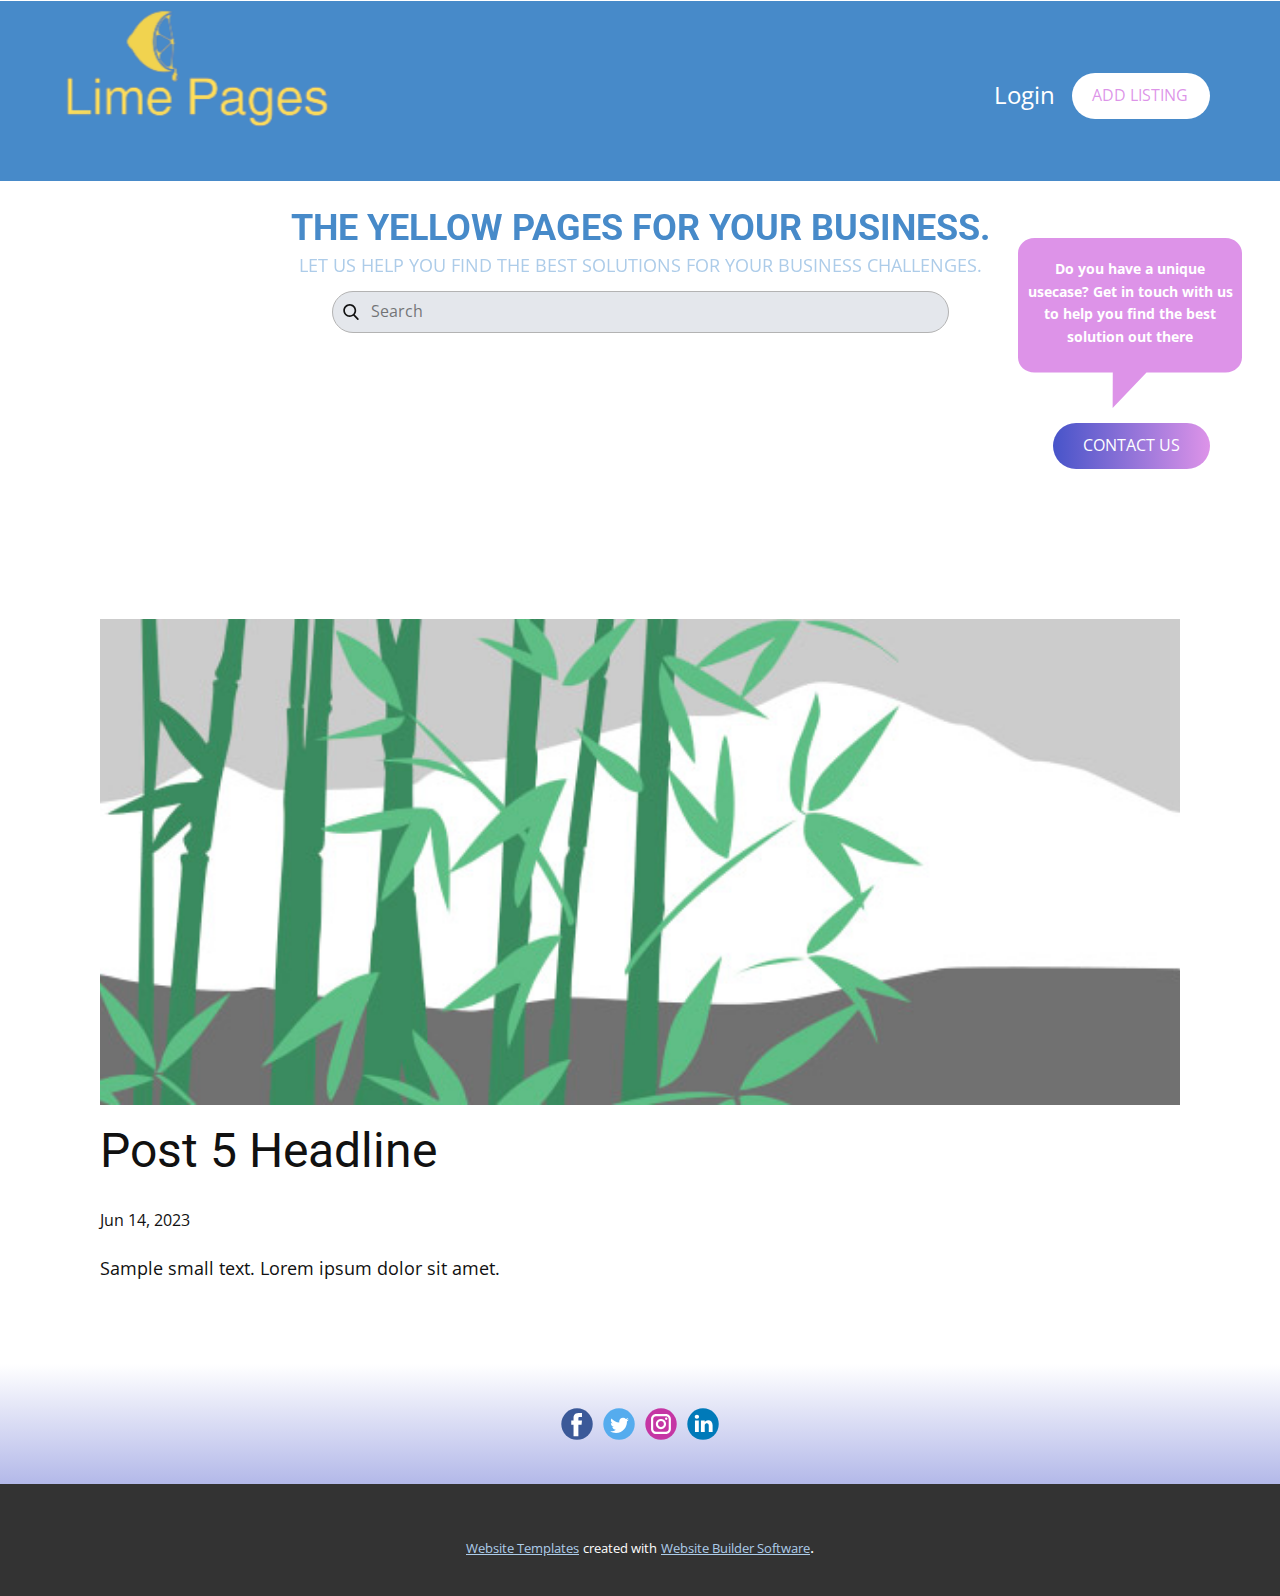
<file: blog/post-4.html>
<!DOCTYPE html>
<html style="font-size: 16px;" lang="en"><head>
    <meta name="viewport" content="width=device-width, initial-scale=1.0">
    <meta charset="utf-8">
    <meta name="keywords" content="Post 1 Headline">
    <meta name="description" content="">
    <title>Post 5 Headline</title>
    <link rel="stylesheet" href="../nicepage.css" media="screen">
<link rel="stylesheet" href="../Post-Template.css" media="screen">
    <script class="u-script" type="text/javascript" src="../jquery.js" defer=""></script>
    <script class="u-script" type="text/javascript" src="../nicepage.js" defer=""></script>
    <meta name="generator" content="Nicepage 5.11.4, nicepage.com">
    <link id="u-theme-google-font" rel="stylesheet" href="https://fonts.googleapis.com/css?family=Roboto:100,100i,300,300i,400,400i,500,500i,700,700i,900,900i|Open+Sans:300,300i,400,400i,500,500i,600,600i,700,700i,800,800i">
    
    
    <script type="application/ld+json">{
		"@context": "http://schema.org",
		"@type": "Organization",
		"name": "",
		"sameAs": []
}</script>
    <meta name="theme-color" content="#478ac9">
  <meta data-intl-tel-input-cdn-path="intlTelInput/"></head>
  <body class="u-body u-xl-mode" data-lang="en"><header class="u-clearfix u-header u-header" id="sec-7f4f"><div class="u-expanded-width u-palette-1-base u-shape u-shape-rectangle u-shape-1"></div><a class="u-file-link u-login u-text-white u-login-1" href="../files/LoginTemplate.zip">Login</a><a href="../ADD-LISTING.html" class="u-border-none u-btn u-btn-round u-button-style u-radius-50 u-text-custom-color-2 u-white u-btn-1">ADD LISTING</a><h1 class="u-align-center-sm u-align-center-xs u-text u-text-default u-text-palette-1-base u-text-1" data-animation-name="customAnimationIn" data-animation-duration="1000"> THE YELLOW PAGES FOR YOUR BUSINESS.</h1><form action="#" method="get" class="u-border-1 u-border-grey-30 u-custom-color-5 u-radius-26 u-search u-search-left u-search-1">
        <button class="u-search-button" type="submit">
          <span class="u-search-icon u-spacing-10">
            <svg class="u-svg-link" preserveAspectRatio="xMidYMin slice" viewBox="0 0 56.966 56.966"><use xmlns:xlink="http://www.w3.org/1999/xlink" xlink:href="#svg-6301"></use></svg>
            <svg xmlns="http://www.w3.org/2000/svg" xmlns:xlink="http://www.w3.org/1999/xlink" version="1.1" id="svg-6301" x="0px" y="0px" viewBox="0 0 56.966 56.966" style="enable-background:new 0 0 56.966 56.966;" xml:space="preserve" class="u-svg-content"><path d="M55.146,51.887L41.588,37.786c3.486-4.144,5.396-9.358,5.396-14.786c0-12.682-10.318-23-23-23s-23,10.318-23,23  s10.318,23,23,23c4.761,0,9.298-1.436,13.177-4.162l13.661,14.208c0.571,0.593,1.339,0.92,2.162,0.92  c0.779,0,1.518-0.297,2.079-0.837C56.255,54.982,56.293,53.08,55.146,51.887z M23.984,6c9.374,0,17,7.626,17,17s-7.626,17-17,17  s-17-7.626-17-17S14.61,6,23.984,6z"></path></svg>
          </span>
        </button>
        <input class="u-search-input" type="search" name="search" value="" placeholder="Search">
      </form><img class="u-image u-image-contain u-image-default u-image-1" src="../images/Lime_Pages_Logo-removebg-preview.png" alt="" data-image-width="369" data-image-height="249" data-href="../New-Home.html"><p class="u-align-center-sm u-align-center-xs u-text u-text-default u-text-palette-1-light-2 u-text-2"> LET US HELP YOU FIND THE BEST SOLUTIONS FOR YOUR BUSINESS CHALLENGES. </p><div class="u-shape u-shape-svg u-text-custom-color-2 u-shape-2" data-href="https://nicepage.com">
        <svg class="u-svg-link" preserveAspectRatio="none" viewBox="0 0 160 130" style=""><use xmlns:xlink="http://www.w3.org/1999/xlink" xlink:href="#svg-943d"></use></svg>
        <svg class="u-svg-content" viewBox="0 0 160 130" x="0px" y="0px" id="svg-943d" style="enable-background:new 0 0 160 130;"><path d="M148.3,0H11.7C5.3,0,0,5.2,0,11.5v79.8c0,6.4,5.3,11.5,11.7,11.5h56L67.6,130l24.2-27.2h56.5c6.5,0,11.7-5.2,11.7-11.5V11.5
	C160,5.2,154.7,0,148.3,0z"></path></svg>
      </div><p class="u-align-center u-text u-text-white u-text-3"> Do you have a unique
usecase? Get in touch with
us to help you find the best
solution out there</p><a href="../Contact.html" class="u-border-none u-btn u-btn-round u-button-style u-gradient u-none u-radius-50 u-text-body-alt-color u-btn-2">CONTACT US</a></header>
    <section class="u-align-center u-clearfix u-section-1" id="sec-d454">
      <div class="u-clearfix u-sheet u-valign-middle-md u-valign-middle-sm u-valign-middle-xs u-sheet-1"><!--post_details--><!--post_details_options_json--><!--{"source":""}--><!--/post_details_options_json--><!--blog_post-->
        <div class="u-container-style u-expanded-width u-post-details u-post-details-1">
          <div class="u-container-layout u-valign-middle u-container-layout-1"><!--blog_post_image-->
            <img alt="" class="u-blog-control u-expanded-width u-image u-image-default u-image-1" src="../images/68f64b9d.jpeg"><!--/blog_post_image--><!--blog_post_header-->
            <h2 class="u-blog-control u-text u-text-1">Post 5 Headline</h2><!--/blog_post_header--><!--blog_post_metadata-->
            <div class="u-blog-control u-metadata u-metadata-1"><!--blog_post_metadata_date-->
              <span class="u-meta-date u-meta-icon">Jun 14, 2023</span><!--/blog_post_metadata_date--><!--blog_post_metadata_category-->
              <!--/blog_post_metadata_category--><!--blog_post_metadata_comments-->
              <!--/blog_post_metadata_comments-->
            </div><!--/blog_post_metadata--><!--blog_post_content-->
            <div class="u-align-justify u-blog-control u-post-content u-text u-text-2 fr-view">
  Sample small text. Lorem ipsum dolor sit amet.
  </div><!--/blog_post_content-->
          </div>
        </div><!--/blog_post--><!--/post_details-->
      </div>
    </section>
    
    
    <footer class="u-clearfix u-footer u-gradient u-footer" id="sec-2b7b"><div class="u-clearfix u-sheet u-sheet-1">
        <div class="u-align-left u-social-icons u-spacing-10 u-social-icons-1">
          <a class="u-social-url" title="facebook" target="_blank" href=""><span class="u-icon u-social-facebook u-social-icon u-icon-1"><svg class="u-svg-link" preserveAspectRatio="xMidYMin slice" viewBox="0 0 112 112" style=""><use xmlns:xlink="http://www.w3.org/1999/xlink" xlink:href="#svg-3712"></use></svg><svg class="u-svg-content" viewBox="0 0 112 112" x="0" y="0" id="svg-3712"><circle fill="currentColor" cx="56.1" cy="56.1" r="55"></circle><path fill="#FFFFFF" d="M73.5,31.6h-9.1c-1.4,0-3.6,0.8-3.6,3.9v8.5h12.6L72,58.3H60.8v40.8H43.9V58.3h-8V43.9h8v-9.2
      c0-6.7,3.1-17,17-17h12.5v13.9H73.5z"></path></svg></span>
          </a>
          <a class="u-social-url" title="twitter" target="_blank" href=""><span class="u-icon u-social-icon u-social-twitter u-icon-2"><svg class="u-svg-link" preserveAspectRatio="xMidYMin slice" viewBox="0 0 112 112" style=""><use xmlns:xlink="http://www.w3.org/1999/xlink" xlink:href="#svg-1e9a"></use></svg><svg class="u-svg-content" viewBox="0 0 112 112" x="0" y="0" id="svg-1e9a"><circle fill="currentColor" class="st0" cx="56.1" cy="56.1" r="55"></circle><path fill="#FFFFFF" d="M83.8,47.3c0,0.6,0,1.2,0,1.7c0,17.7-13.5,38.2-38.2,38.2C38,87.2,31,85,25,81.2c1,0.1,2.1,0.2,3.2,0.2
      c6.3,0,12.1-2.1,16.7-5.7c-5.9-0.1-10.8-4-12.5-9.3c0.8,0.2,1.7,0.2,2.5,0.2c1.2,0,2.4-0.2,3.5-0.5c-6.1-1.2-10.8-6.7-10.8-13.1
      c0-0.1,0-0.1,0-0.2c1.8,1,3.9,1.6,6.1,1.7c-3.6-2.4-6-6.5-6-11.2c0-2.5,0.7-4.8,1.8-6.7c6.6,8.1,16.5,13.5,27.6,14
      c-0.2-1-0.3-2-0.3-3.1c0-7.4,6-13.4,13.4-13.4c3.9,0,7.3,1.6,9.8,4.2c3.1-0.6,5.9-1.7,8.5-3.3c-1,3.1-3.1,5.8-5.9,7.4
      c2.7-0.3,5.3-1,7.7-2.1C88.7,43,86.4,45.4,83.8,47.3z"></path></svg></span>
          </a>
          <a class="u-social-url" title="instagram" target="_blank" href=""><span class="u-icon u-social-icon u-social-instagram u-icon-3"><svg class="u-svg-link" preserveAspectRatio="xMidYMin slice" viewBox="0 0 112 112" style=""><use xmlns:xlink="http://www.w3.org/1999/xlink" xlink:href="#svg-2bbf"></use></svg><svg class="u-svg-content" viewBox="0 0 112 112" x="0" y="0" id="svg-2bbf"><circle fill="currentColor" cx="56.1" cy="56.1" r="55"></circle><path fill="#FFFFFF" d="M55.9,38.2c-9.9,0-17.9,8-17.9,17.9C38,66,46,74,55.9,74c9.9,0,17.9-8,17.9-17.9C73.8,46.2,65.8,38.2,55.9,38.2
      z M55.9,66.4c-5.7,0-10.3-4.6-10.3-10.3c-0.1-5.7,4.6-10.3,10.3-10.3c5.7,0,10.3,4.6,10.3,10.3C66.2,61.8,61.6,66.4,55.9,66.4z"></path><path fill="#FFFFFF" d="M74.3,33.5c-2.3,0-4.2,1.9-4.2,4.2s1.9,4.2,4.2,4.2s4.2-1.9,4.2-4.2S76.6,33.5,74.3,33.5z"></path><path fill="#FFFFFF" d="M73.1,21.3H38.6c-9.7,0-17.5,7.9-17.5,17.5v34.5c0,9.7,7.9,17.6,17.5,17.6h34.5c9.7,0,17.5-7.9,17.5-17.5V38.8
      C90.6,29.1,82.7,21.3,73.1,21.3z M83,73.3c0,5.5-4.5,9.9-9.9,9.9H38.6c-5.5,0-9.9-4.5-9.9-9.9V38.8c0-5.5,4.5-9.9,9.9-9.9h34.5
      c5.5,0,9.9,4.5,9.9,9.9V73.3z"></path></svg></span>
          </a>
          <a class="u-social-url" title="linkedin" target="_blank" href=""><span class="u-icon u-social-icon u-social-linkedin u-icon-4"><svg class="u-svg-link" preserveAspectRatio="xMidYMin slice" viewBox="0 0 112 112" style=""><use xmlns:xlink="http://www.w3.org/1999/xlink" xlink:href="#svg-d769"></use></svg><svg class="u-svg-content" viewBox="0 0 112 112" x="0" y="0" id="svg-d769"><circle fill="currentColor" cx="56.1" cy="56.1" r="55"></circle><path fill="#FFFFFF" d="M41.3,83.7H27.9V43.4h13.4V83.7z M34.6,37.9L34.6,37.9c-4.6,0-7.5-3.1-7.5-7c0-4,3-7,7.6-7s7.4,3,7.5,7
      C42.2,34.8,39.2,37.9,34.6,37.9z M89.6,83.7H76.2V62.2c0-5.4-1.9-9.1-6.8-9.1c-3.7,0-5.9,2.5-6.9,4.9c-0.4,0.9-0.4,2.1-0.4,3.3v22.5
      H48.7c0,0,0.2-36.5,0-40.3h13.4v5.7c1.8-2.7,5-6.7,12.1-6.7c8.8,0,15.4,5.8,15.4,18.1V83.7z"></path></svg></span>
          </a>
        </div>
      </div></footer>
    <section class="u-backlink u-clearfix u-grey-80">
      <a class="u-link" href="https://nicepage.com/website-templates" target="_blank">
        <span>Website Templates</span>
      </a>
      <p class="u-text">
        <span>created with</span>
      </p>
      <a class="u-link" href="" target="_blank">
        <span>Website Builder Software</span>
      </a>. 
    </section>
  
</body></html>
</file>
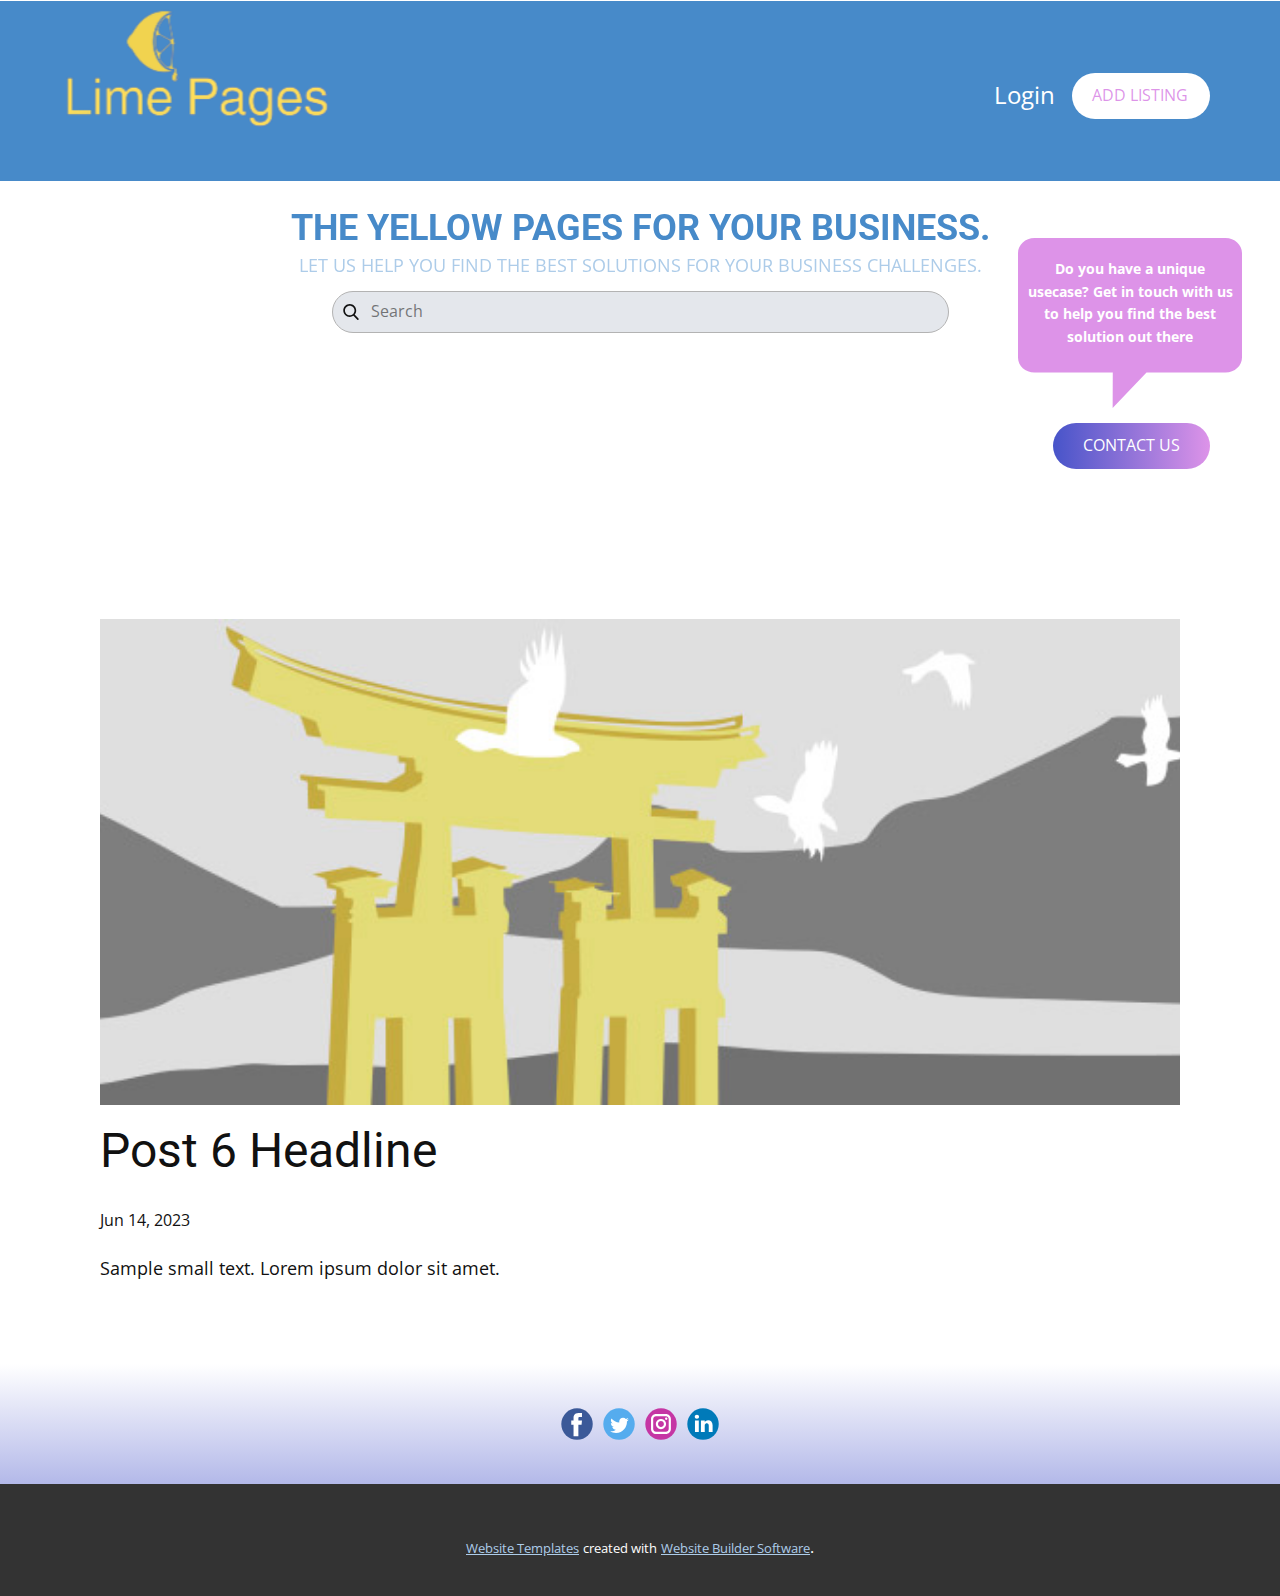
<file: blog/post-5.html>
<!DOCTYPE html>
<html style="font-size: 16px;" lang="en"><head>
    <meta name="viewport" content="width=device-width, initial-scale=1.0">
    <meta charset="utf-8">
    <meta name="keywords" content="Post 1 Headline">
    <meta name="description" content="">
    <title>Post 6 Headline</title>
    <link rel="stylesheet" href="../nicepage.css" media="screen">
<link rel="stylesheet" href="../Post-Template.css" media="screen">
    <script class="u-script" type="text/javascript" src="../jquery.js" defer=""></script>
    <script class="u-script" type="text/javascript" src="../nicepage.js" defer=""></script>
    <meta name="generator" content="Nicepage 5.11.4, nicepage.com">
    <link id="u-theme-google-font" rel="stylesheet" href="https://fonts.googleapis.com/css?family=Roboto:100,100i,300,300i,400,400i,500,500i,700,700i,900,900i|Open+Sans:300,300i,400,400i,500,500i,600,600i,700,700i,800,800i">
    
    
    <script type="application/ld+json">{
		"@context": "http://schema.org",
		"@type": "Organization",
		"name": "",
		"sameAs": []
}</script>
    <meta name="theme-color" content="#478ac9">
  <meta data-intl-tel-input-cdn-path="intlTelInput/"></head>
  <body class="u-body u-xl-mode" data-lang="en"><header class="u-clearfix u-header u-header" id="sec-7f4f"><div class="u-expanded-width u-palette-1-base u-shape u-shape-rectangle u-shape-1"></div><a class="u-file-link u-login u-text-white u-login-1" href="../files/LoginTemplate.zip">Login</a><a href="../ADD-LISTING.html" class="u-border-none u-btn u-btn-round u-button-style u-radius-50 u-text-custom-color-2 u-white u-btn-1">ADD LISTING</a><h1 class="u-align-center-sm u-align-center-xs u-text u-text-default u-text-palette-1-base u-text-1" data-animation-name="customAnimationIn" data-animation-duration="1000"> THE YELLOW PAGES FOR YOUR BUSINESS.</h1><form action="#" method="get" class="u-border-1 u-border-grey-30 u-custom-color-5 u-radius-26 u-search u-search-left u-search-1">
        <button class="u-search-button" type="submit">
          <span class="u-search-icon u-spacing-10">
            <svg class="u-svg-link" preserveAspectRatio="xMidYMin slice" viewBox="0 0 56.966 56.966"><use xmlns:xlink="http://www.w3.org/1999/xlink" xlink:href="#svg-6301"></use></svg>
            <svg xmlns="http://www.w3.org/2000/svg" xmlns:xlink="http://www.w3.org/1999/xlink" version="1.1" id="svg-6301" x="0px" y="0px" viewBox="0 0 56.966 56.966" style="enable-background:new 0 0 56.966 56.966;" xml:space="preserve" class="u-svg-content"><path d="M55.146,51.887L41.588,37.786c3.486-4.144,5.396-9.358,5.396-14.786c0-12.682-10.318-23-23-23s-23,10.318-23,23  s10.318,23,23,23c4.761,0,9.298-1.436,13.177-4.162l13.661,14.208c0.571,0.593,1.339,0.92,2.162,0.92  c0.779,0,1.518-0.297,2.079-0.837C56.255,54.982,56.293,53.08,55.146,51.887z M23.984,6c9.374,0,17,7.626,17,17s-7.626,17-17,17  s-17-7.626-17-17S14.61,6,23.984,6z"></path></svg>
          </span>
        </button>
        <input class="u-search-input" type="search" name="search" value="" placeholder="Search">
      </form><img class="u-image u-image-contain u-image-default u-image-1" src="../images/Lime_Pages_Logo-removebg-preview.png" alt="" data-image-width="369" data-image-height="249" data-href="../New-Home.html"><p class="u-align-center-sm u-align-center-xs u-text u-text-default u-text-palette-1-light-2 u-text-2"> LET US HELP YOU FIND THE BEST SOLUTIONS FOR YOUR BUSINESS CHALLENGES. </p><div class="u-shape u-shape-svg u-text-custom-color-2 u-shape-2" data-href="https://nicepage.com">
        <svg class="u-svg-link" preserveAspectRatio="none" viewBox="0 0 160 130" style=""><use xmlns:xlink="http://www.w3.org/1999/xlink" xlink:href="#svg-943d"></use></svg>
        <svg class="u-svg-content" viewBox="0 0 160 130" x="0px" y="0px" id="svg-943d" style="enable-background:new 0 0 160 130;"><path d="M148.3,0H11.7C5.3,0,0,5.2,0,11.5v79.8c0,6.4,5.3,11.5,11.7,11.5h56L67.6,130l24.2-27.2h56.5c6.5,0,11.7-5.2,11.7-11.5V11.5
	C160,5.2,154.7,0,148.3,0z"></path></svg>
      </div><p class="u-align-center u-text u-text-white u-text-3"> Do you have a unique
usecase? Get in touch with
us to help you find the best
solution out there</p><a href="../Contact.html" class="u-border-none u-btn u-btn-round u-button-style u-gradient u-none u-radius-50 u-text-body-alt-color u-btn-2">CONTACT US</a></header>
    <section class="u-align-center u-clearfix u-section-1" id="sec-d454">
      <div class="u-clearfix u-sheet u-valign-middle-md u-valign-middle-sm u-valign-middle-xs u-sheet-1"><!--post_details--><!--post_details_options_json--><!--{"source":""}--><!--/post_details_options_json--><!--blog_post-->
        <div class="u-container-style u-expanded-width u-post-details u-post-details-1">
          <div class="u-container-layout u-valign-middle u-container-layout-1"><!--blog_post_image-->
            <img alt="" class="u-blog-control u-expanded-width u-image u-image-default u-image-1" src="../images/8ad73f3c.jpeg"><!--/blog_post_image--><!--blog_post_header-->
            <h2 class="u-blog-control u-text u-text-1">Post 6 Headline</h2><!--/blog_post_header--><!--blog_post_metadata-->
            <div class="u-blog-control u-metadata u-metadata-1"><!--blog_post_metadata_date-->
              <span class="u-meta-date u-meta-icon">Jun 14, 2023</span><!--/blog_post_metadata_date--><!--blog_post_metadata_category-->
              <!--/blog_post_metadata_category--><!--blog_post_metadata_comments-->
              <!--/blog_post_metadata_comments-->
            </div><!--/blog_post_metadata--><!--blog_post_content-->
            <div class="u-align-justify u-blog-control u-post-content u-text u-text-2 fr-view">
  Sample small text. Lorem ipsum dolor sit amet.
  </div><!--/blog_post_content-->
          </div>
        </div><!--/blog_post--><!--/post_details-->
      </div>
    </section>
    
    
    <footer class="u-clearfix u-footer u-gradient u-footer" id="sec-2b7b"><div class="u-clearfix u-sheet u-sheet-1">
        <div class="u-align-left u-social-icons u-spacing-10 u-social-icons-1">
          <a class="u-social-url" title="facebook" target="_blank" href=""><span class="u-icon u-social-facebook u-social-icon u-icon-1"><svg class="u-svg-link" preserveAspectRatio="xMidYMin slice" viewBox="0 0 112 112" style=""><use xmlns:xlink="http://www.w3.org/1999/xlink" xlink:href="#svg-3712"></use></svg><svg class="u-svg-content" viewBox="0 0 112 112" x="0" y="0" id="svg-3712"><circle fill="currentColor" cx="56.1" cy="56.1" r="55"></circle><path fill="#FFFFFF" d="M73.5,31.6h-9.1c-1.4,0-3.6,0.8-3.6,3.9v8.5h12.6L72,58.3H60.8v40.8H43.9V58.3h-8V43.9h8v-9.2
      c0-6.7,3.1-17,17-17h12.5v13.9H73.5z"></path></svg></span>
          </a>
          <a class="u-social-url" title="twitter" target="_blank" href=""><span class="u-icon u-social-icon u-social-twitter u-icon-2"><svg class="u-svg-link" preserveAspectRatio="xMidYMin slice" viewBox="0 0 112 112" style=""><use xmlns:xlink="http://www.w3.org/1999/xlink" xlink:href="#svg-1e9a"></use></svg><svg class="u-svg-content" viewBox="0 0 112 112" x="0" y="0" id="svg-1e9a"><circle fill="currentColor" class="st0" cx="56.1" cy="56.1" r="55"></circle><path fill="#FFFFFF" d="M83.8,47.3c0,0.6,0,1.2,0,1.7c0,17.7-13.5,38.2-38.2,38.2C38,87.2,31,85,25,81.2c1,0.1,2.1,0.2,3.2,0.2
      c6.3,0,12.1-2.1,16.7-5.7c-5.9-0.1-10.8-4-12.5-9.3c0.8,0.2,1.7,0.2,2.5,0.2c1.2,0,2.4-0.2,3.5-0.5c-6.1-1.2-10.8-6.7-10.8-13.1
      c0-0.1,0-0.1,0-0.2c1.8,1,3.9,1.6,6.1,1.7c-3.6-2.4-6-6.5-6-11.2c0-2.5,0.7-4.8,1.8-6.7c6.6,8.1,16.5,13.5,27.6,14
      c-0.2-1-0.3-2-0.3-3.1c0-7.4,6-13.4,13.4-13.4c3.9,0,7.3,1.6,9.8,4.2c3.1-0.6,5.9-1.7,8.5-3.3c-1,3.1-3.1,5.8-5.9,7.4
      c2.7-0.3,5.3-1,7.7-2.1C88.7,43,86.4,45.4,83.8,47.3z"></path></svg></span>
          </a>
          <a class="u-social-url" title="instagram" target="_blank" href=""><span class="u-icon u-social-icon u-social-instagram u-icon-3"><svg class="u-svg-link" preserveAspectRatio="xMidYMin slice" viewBox="0 0 112 112" style=""><use xmlns:xlink="http://www.w3.org/1999/xlink" xlink:href="#svg-2bbf"></use></svg><svg class="u-svg-content" viewBox="0 0 112 112" x="0" y="0" id="svg-2bbf"><circle fill="currentColor" cx="56.1" cy="56.1" r="55"></circle><path fill="#FFFFFF" d="M55.9,38.2c-9.9,0-17.9,8-17.9,17.9C38,66,46,74,55.9,74c9.9,0,17.9-8,17.9-17.9C73.8,46.2,65.8,38.2,55.9,38.2
      z M55.9,66.4c-5.7,0-10.3-4.6-10.3-10.3c-0.1-5.7,4.6-10.3,10.3-10.3c5.7,0,10.3,4.6,10.3,10.3C66.2,61.8,61.6,66.4,55.9,66.4z"></path><path fill="#FFFFFF" d="M74.3,33.5c-2.3,0-4.2,1.9-4.2,4.2s1.9,4.2,4.2,4.2s4.2-1.9,4.2-4.2S76.6,33.5,74.3,33.5z"></path><path fill="#FFFFFF" d="M73.1,21.3H38.6c-9.7,0-17.5,7.9-17.5,17.5v34.5c0,9.7,7.9,17.6,17.5,17.6h34.5c9.7,0,17.5-7.9,17.5-17.5V38.8
      C90.6,29.1,82.7,21.3,73.1,21.3z M83,73.3c0,5.5-4.5,9.9-9.9,9.9H38.6c-5.5,0-9.9-4.5-9.9-9.9V38.8c0-5.5,4.5-9.9,9.9-9.9h34.5
      c5.5,0,9.9,4.5,9.9,9.9V73.3z"></path></svg></span>
          </a>
          <a class="u-social-url" title="linkedin" target="_blank" href=""><span class="u-icon u-social-icon u-social-linkedin u-icon-4"><svg class="u-svg-link" preserveAspectRatio="xMidYMin slice" viewBox="0 0 112 112" style=""><use xmlns:xlink="http://www.w3.org/1999/xlink" xlink:href="#svg-d769"></use></svg><svg class="u-svg-content" viewBox="0 0 112 112" x="0" y="0" id="svg-d769"><circle fill="currentColor" cx="56.1" cy="56.1" r="55"></circle><path fill="#FFFFFF" d="M41.3,83.7H27.9V43.4h13.4V83.7z M34.6,37.9L34.6,37.9c-4.6,0-7.5-3.1-7.5-7c0-4,3-7,7.6-7s7.4,3,7.5,7
      C42.2,34.8,39.2,37.9,34.6,37.9z M89.6,83.7H76.2V62.2c0-5.4-1.9-9.1-6.8-9.1c-3.7,0-5.9,2.5-6.9,4.9c-0.4,0.9-0.4,2.1-0.4,3.3v22.5
      H48.7c0,0,0.2-36.5,0-40.3h13.4v5.7c1.8-2.7,5-6.7,12.1-6.7c8.8,0,15.4,5.8,15.4,18.1V83.7z"></path></svg></span>
          </a>
        </div>
      </div></footer>
    <section class="u-backlink u-clearfix u-grey-80">
      <a class="u-link" href="https://nicepage.com/website-templates" target="_blank">
        <span>Website Templates</span>
      </a>
      <p class="u-text">
        <span>created with</span>
      </p>
      <a class="u-link" href="" target="_blank">
        <span>Website Builder Software</span>
      </a>. 
    </section>
  
</body></html>
</file>
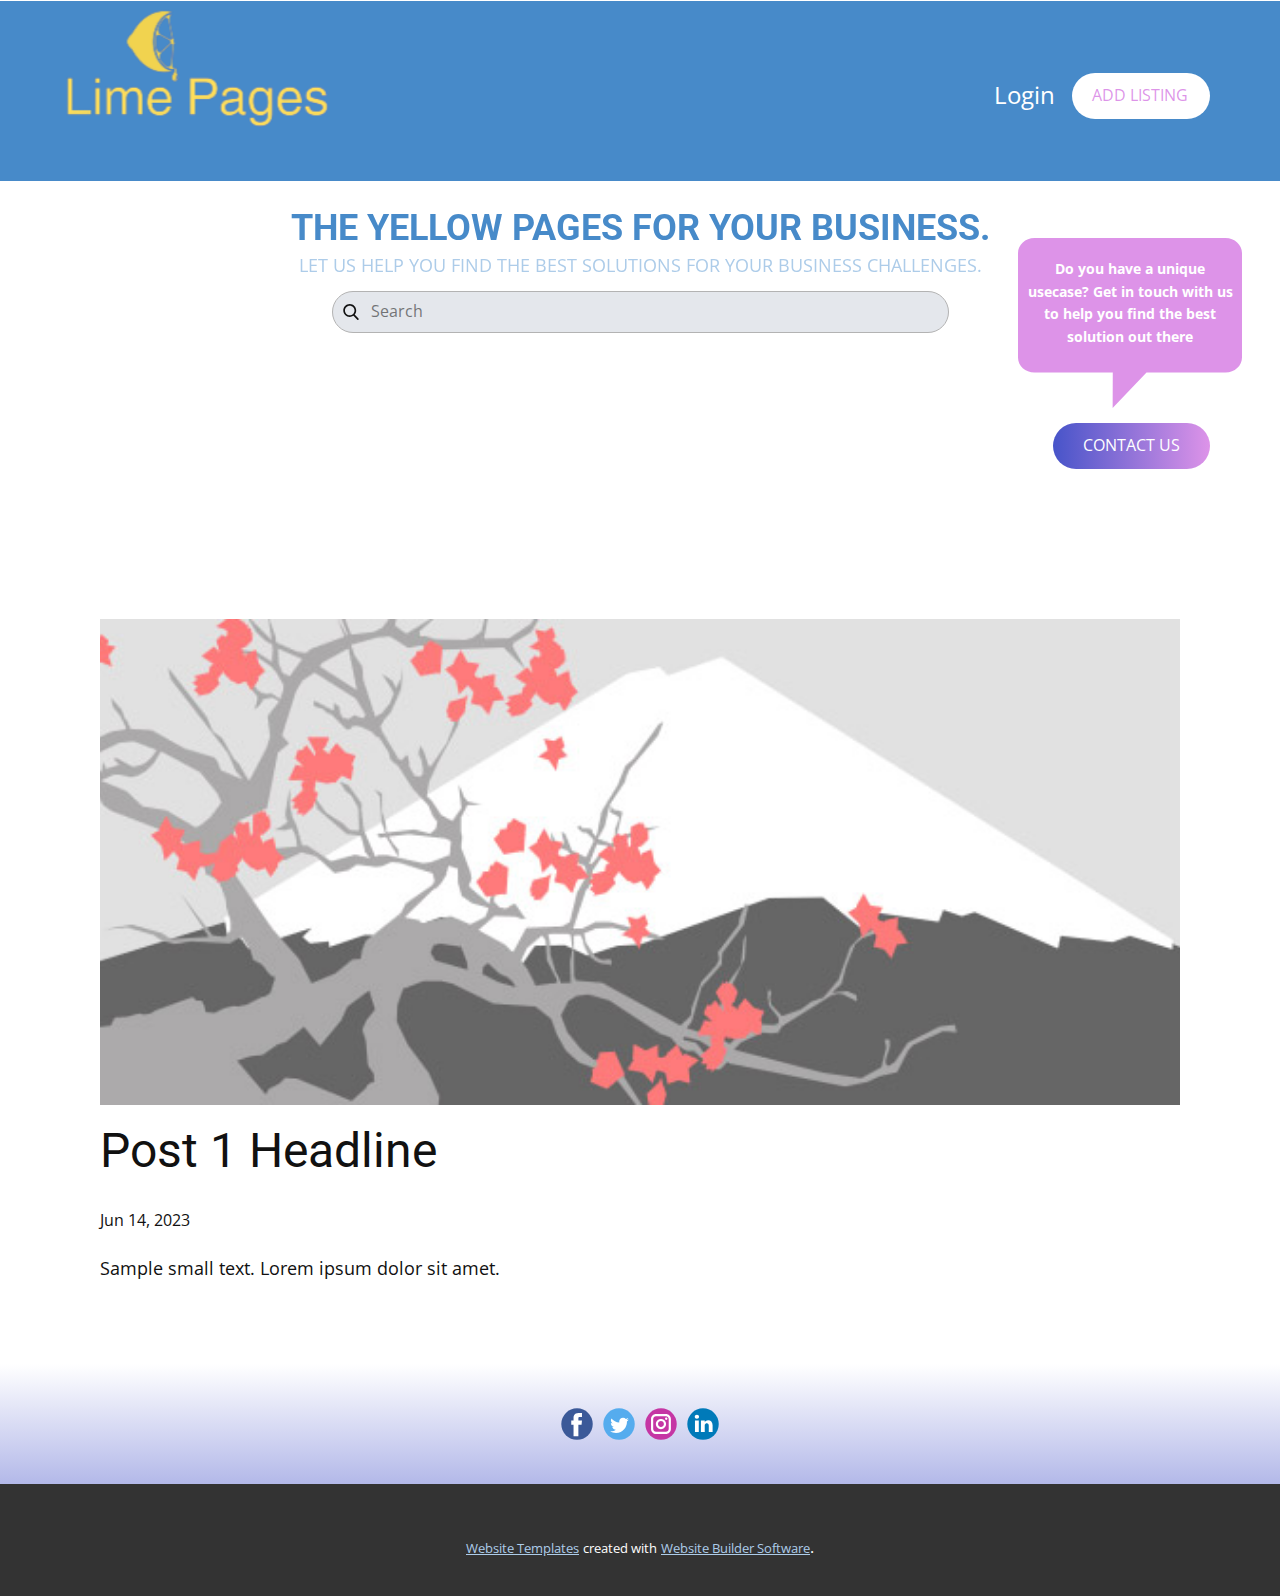
<file: blog/post.html>
<!DOCTYPE html>
<html style="font-size: 16px;" lang="en"><head>
    <meta name="viewport" content="width=device-width, initial-scale=1.0">
    <meta charset="utf-8">
    <meta name="keywords" content="Post 1 Headline">
    <meta name="description" content="">
    <title>Post 1 Headline</title>
    <link rel="stylesheet" href="../nicepage.css" media="screen">
<link rel="stylesheet" href="../Post-Template.css" media="screen">
    <script class="u-script" type="text/javascript" src="../jquery.js" defer=""></script>
    <script class="u-script" type="text/javascript" src="../nicepage.js" defer=""></script>
    <meta name="generator" content="Nicepage 5.11.4, nicepage.com">
    <link id="u-theme-google-font" rel="stylesheet" href="https://fonts.googleapis.com/css?family=Roboto:100,100i,300,300i,400,400i,500,500i,700,700i,900,900i|Open+Sans:300,300i,400,400i,500,500i,600,600i,700,700i,800,800i">
    
    
    <script type="application/ld+json">{
		"@context": "http://schema.org",
		"@type": "Organization",
		"name": "",
		"sameAs": []
}</script>
    <meta name="theme-color" content="#478ac9">
  <meta data-intl-tel-input-cdn-path="intlTelInput/"></head>
  <body class="u-body u-xl-mode" data-lang="en"><header class="u-clearfix u-header u-header" id="sec-7f4f"><div class="u-expanded-width u-palette-1-base u-shape u-shape-rectangle u-shape-1"></div><a class="u-file-link u-login u-text-white u-login-1" href="../files/LoginTemplate.zip">Login</a><a href="../ADD-LISTING.html" class="u-border-none u-btn u-btn-round u-button-style u-radius-50 u-text-custom-color-2 u-white u-btn-1">ADD LISTING</a><h1 class="u-align-center-sm u-align-center-xs u-text u-text-default u-text-palette-1-base u-text-1" data-animation-name="customAnimationIn" data-animation-duration="1000"> THE YELLOW PAGES FOR YOUR BUSINESS.</h1><form action="#" method="get" class="u-border-1 u-border-grey-30 u-custom-color-5 u-radius-26 u-search u-search-left u-search-1">
        <button class="u-search-button" type="submit">
          <span class="u-search-icon u-spacing-10">
            <svg class="u-svg-link" preserveAspectRatio="xMidYMin slice" viewBox="0 0 56.966 56.966"><use xmlns:xlink="http://www.w3.org/1999/xlink" xlink:href="#svg-6301"></use></svg>
            <svg xmlns="http://www.w3.org/2000/svg" xmlns:xlink="http://www.w3.org/1999/xlink" version="1.1" id="svg-6301" x="0px" y="0px" viewBox="0 0 56.966 56.966" style="enable-background:new 0 0 56.966 56.966;" xml:space="preserve" class="u-svg-content"><path d="M55.146,51.887L41.588,37.786c3.486-4.144,5.396-9.358,5.396-14.786c0-12.682-10.318-23-23-23s-23,10.318-23,23  s10.318,23,23,23c4.761,0,9.298-1.436,13.177-4.162l13.661,14.208c0.571,0.593,1.339,0.92,2.162,0.92  c0.779,0,1.518-0.297,2.079-0.837C56.255,54.982,56.293,53.08,55.146,51.887z M23.984,6c9.374,0,17,7.626,17,17s-7.626,17-17,17  s-17-7.626-17-17S14.61,6,23.984,6z"></path></svg>
          </span>
        </button>
        <input class="u-search-input" type="search" name="search" value="" placeholder="Search">
      </form><img class="u-image u-image-contain u-image-default u-image-1" src="../images/Lime_Pages_Logo-removebg-preview.png" alt="" data-image-width="369" data-image-height="249" data-href="../New-Home.html"><p class="u-align-center-sm u-align-center-xs u-text u-text-default u-text-palette-1-light-2 u-text-2"> LET US HELP YOU FIND THE BEST SOLUTIONS FOR YOUR BUSINESS CHALLENGES. </p><div class="u-shape u-shape-svg u-text-custom-color-2 u-shape-2" data-href="https://nicepage.com">
        <svg class="u-svg-link" preserveAspectRatio="none" viewBox="0 0 160 130" style=""><use xmlns:xlink="http://www.w3.org/1999/xlink" xlink:href="#svg-943d"></use></svg>
        <svg class="u-svg-content" viewBox="0 0 160 130" x="0px" y="0px" id="svg-943d" style="enable-background:new 0 0 160 130;"><path d="M148.3,0H11.7C5.3,0,0,5.2,0,11.5v79.8c0,6.4,5.3,11.5,11.7,11.5h56L67.6,130l24.2-27.2h56.5c6.5,0,11.7-5.2,11.7-11.5V11.5
	C160,5.2,154.7,0,148.3,0z"></path></svg>
      </div><p class="u-align-center u-text u-text-white u-text-3"> Do you have a unique
usecase? Get in touch with
us to help you find the best
solution out there</p><a href="../Contact.html" class="u-border-none u-btn u-btn-round u-button-style u-gradient u-none u-radius-50 u-text-body-alt-color u-btn-2">CONTACT US</a></header>
    <section class="u-align-center u-clearfix u-section-1" id="sec-d454">
      <div class="u-clearfix u-sheet u-valign-middle-md u-valign-middle-sm u-valign-middle-xs u-sheet-1"><!--post_details--><!--post_details_options_json--><!--{"source":""}--><!--/post_details_options_json--><!--blog_post-->
        <div class="u-container-style u-expanded-width u-post-details u-post-details-1">
          <div class="u-container-layout u-valign-middle u-container-layout-1"><!--blog_post_image-->
            <img alt="" class="u-blog-control u-expanded-width u-image u-image-default u-image-1" src="../images/0fd3416c.jpeg"><!--/blog_post_image--><!--blog_post_header-->
            <h2 class="u-blog-control u-text u-text-1">Post 1 Headline</h2><!--/blog_post_header--><!--blog_post_metadata-->
            <div class="u-blog-control u-metadata u-metadata-1"><!--blog_post_metadata_date-->
              <span class="u-meta-date u-meta-icon">Jun 14, 2023</span><!--/blog_post_metadata_date--><!--blog_post_metadata_category-->
              <!--/blog_post_metadata_category--><!--blog_post_metadata_comments-->
              <!--/blog_post_metadata_comments-->
            </div><!--/blog_post_metadata--><!--blog_post_content-->
            <div class="u-align-justify u-blog-control u-post-content u-text u-text-2 fr-view">
  Sample small text. Lorem ipsum dolor sit amet.
  </div><!--/blog_post_content-->
          </div>
        </div><!--/blog_post--><!--/post_details-->
      </div>
    </section>
    
    
    <footer class="u-clearfix u-footer u-gradient u-footer" id="sec-2b7b"><div class="u-clearfix u-sheet u-sheet-1">
        <div class="u-align-left u-social-icons u-spacing-10 u-social-icons-1">
          <a class="u-social-url" title="facebook" target="_blank" href=""><span class="u-icon u-social-facebook u-social-icon u-icon-1"><svg class="u-svg-link" preserveAspectRatio="xMidYMin slice" viewBox="0 0 112 112" style=""><use xmlns:xlink="http://www.w3.org/1999/xlink" xlink:href="#svg-3712"></use></svg><svg class="u-svg-content" viewBox="0 0 112 112" x="0" y="0" id="svg-3712"><circle fill="currentColor" cx="56.1" cy="56.1" r="55"></circle><path fill="#FFFFFF" d="M73.5,31.6h-9.1c-1.4,0-3.6,0.8-3.6,3.9v8.5h12.6L72,58.3H60.8v40.8H43.9V58.3h-8V43.9h8v-9.2
      c0-6.7,3.1-17,17-17h12.5v13.9H73.5z"></path></svg></span>
          </a>
          <a class="u-social-url" title="twitter" target="_blank" href=""><span class="u-icon u-social-icon u-social-twitter u-icon-2"><svg class="u-svg-link" preserveAspectRatio="xMidYMin slice" viewBox="0 0 112 112" style=""><use xmlns:xlink="http://www.w3.org/1999/xlink" xlink:href="#svg-1e9a"></use></svg><svg class="u-svg-content" viewBox="0 0 112 112" x="0" y="0" id="svg-1e9a"><circle fill="currentColor" class="st0" cx="56.1" cy="56.1" r="55"></circle><path fill="#FFFFFF" d="M83.8,47.3c0,0.6,0,1.2,0,1.7c0,17.7-13.5,38.2-38.2,38.2C38,87.2,31,85,25,81.2c1,0.1,2.1,0.2,3.2,0.2
      c6.3,0,12.1-2.1,16.7-5.7c-5.9-0.1-10.8-4-12.5-9.3c0.8,0.2,1.7,0.2,2.5,0.2c1.2,0,2.4-0.2,3.5-0.5c-6.1-1.2-10.8-6.7-10.8-13.1
      c0-0.1,0-0.1,0-0.2c1.8,1,3.9,1.6,6.1,1.7c-3.6-2.4-6-6.5-6-11.2c0-2.5,0.7-4.8,1.8-6.7c6.6,8.1,16.5,13.5,27.6,14
      c-0.2-1-0.3-2-0.3-3.1c0-7.4,6-13.4,13.4-13.4c3.9,0,7.3,1.6,9.8,4.2c3.1-0.6,5.9-1.7,8.5-3.3c-1,3.1-3.1,5.8-5.9,7.4
      c2.7-0.3,5.3-1,7.7-2.1C88.7,43,86.4,45.4,83.8,47.3z"></path></svg></span>
          </a>
          <a class="u-social-url" title="instagram" target="_blank" href=""><span class="u-icon u-social-icon u-social-instagram u-icon-3"><svg class="u-svg-link" preserveAspectRatio="xMidYMin slice" viewBox="0 0 112 112" style=""><use xmlns:xlink="http://www.w3.org/1999/xlink" xlink:href="#svg-2bbf"></use></svg><svg class="u-svg-content" viewBox="0 0 112 112" x="0" y="0" id="svg-2bbf"><circle fill="currentColor" cx="56.1" cy="56.1" r="55"></circle><path fill="#FFFFFF" d="M55.9,38.2c-9.9,0-17.9,8-17.9,17.9C38,66,46,74,55.9,74c9.9,0,17.9-8,17.9-17.9C73.8,46.2,65.8,38.2,55.9,38.2
      z M55.9,66.4c-5.7,0-10.3-4.6-10.3-10.3c-0.1-5.7,4.6-10.3,10.3-10.3c5.7,0,10.3,4.6,10.3,10.3C66.2,61.8,61.6,66.4,55.9,66.4z"></path><path fill="#FFFFFF" d="M74.3,33.5c-2.3,0-4.2,1.9-4.2,4.2s1.9,4.2,4.2,4.2s4.2-1.9,4.2-4.2S76.6,33.5,74.3,33.5z"></path><path fill="#FFFFFF" d="M73.1,21.3H38.6c-9.7,0-17.5,7.9-17.5,17.5v34.5c0,9.7,7.9,17.6,17.5,17.6h34.5c9.7,0,17.5-7.9,17.5-17.5V38.8
      C90.6,29.1,82.7,21.3,73.1,21.3z M83,73.3c0,5.5-4.5,9.9-9.9,9.9H38.6c-5.5,0-9.9-4.5-9.9-9.9V38.8c0-5.5,4.5-9.9,9.9-9.9h34.5
      c5.5,0,9.9,4.5,9.9,9.9V73.3z"></path></svg></span>
          </a>
          <a class="u-social-url" title="linkedin" target="_blank" href=""><span class="u-icon u-social-icon u-social-linkedin u-icon-4"><svg class="u-svg-link" preserveAspectRatio="xMidYMin slice" viewBox="0 0 112 112" style=""><use xmlns:xlink="http://www.w3.org/1999/xlink" xlink:href="#svg-d769"></use></svg><svg class="u-svg-content" viewBox="0 0 112 112" x="0" y="0" id="svg-d769"><circle fill="currentColor" cx="56.1" cy="56.1" r="55"></circle><path fill="#FFFFFF" d="M41.3,83.7H27.9V43.4h13.4V83.7z M34.6,37.9L34.6,37.9c-4.6,0-7.5-3.1-7.5-7c0-4,3-7,7.6-7s7.4,3,7.5,7
      C42.2,34.8,39.2,37.9,34.6,37.9z M89.6,83.7H76.2V62.2c0-5.4-1.9-9.1-6.8-9.1c-3.7,0-5.9,2.5-6.9,4.9c-0.4,0.9-0.4,2.1-0.4,3.3v22.5
      H48.7c0,0,0.2-36.5,0-40.3h13.4v5.7c1.8-2.7,5-6.7,12.1-6.7c8.8,0,15.4,5.8,15.4,18.1V83.7z"></path></svg></span>
          </a>
        </div>
      </div></footer>
    <section class="u-backlink u-clearfix u-grey-80">
      <a class="u-link" href="https://nicepage.com/website-templates" target="_blank">
        <span>Website Templates</span>
      </a>
      <p class="u-text">
        <span>created with</span>
      </p>
      <a class="u-link" href="" target="_blank">
        <span>Website Builder Software</span>
      </a>. 
    </section>
  
</body></html>
</file>
